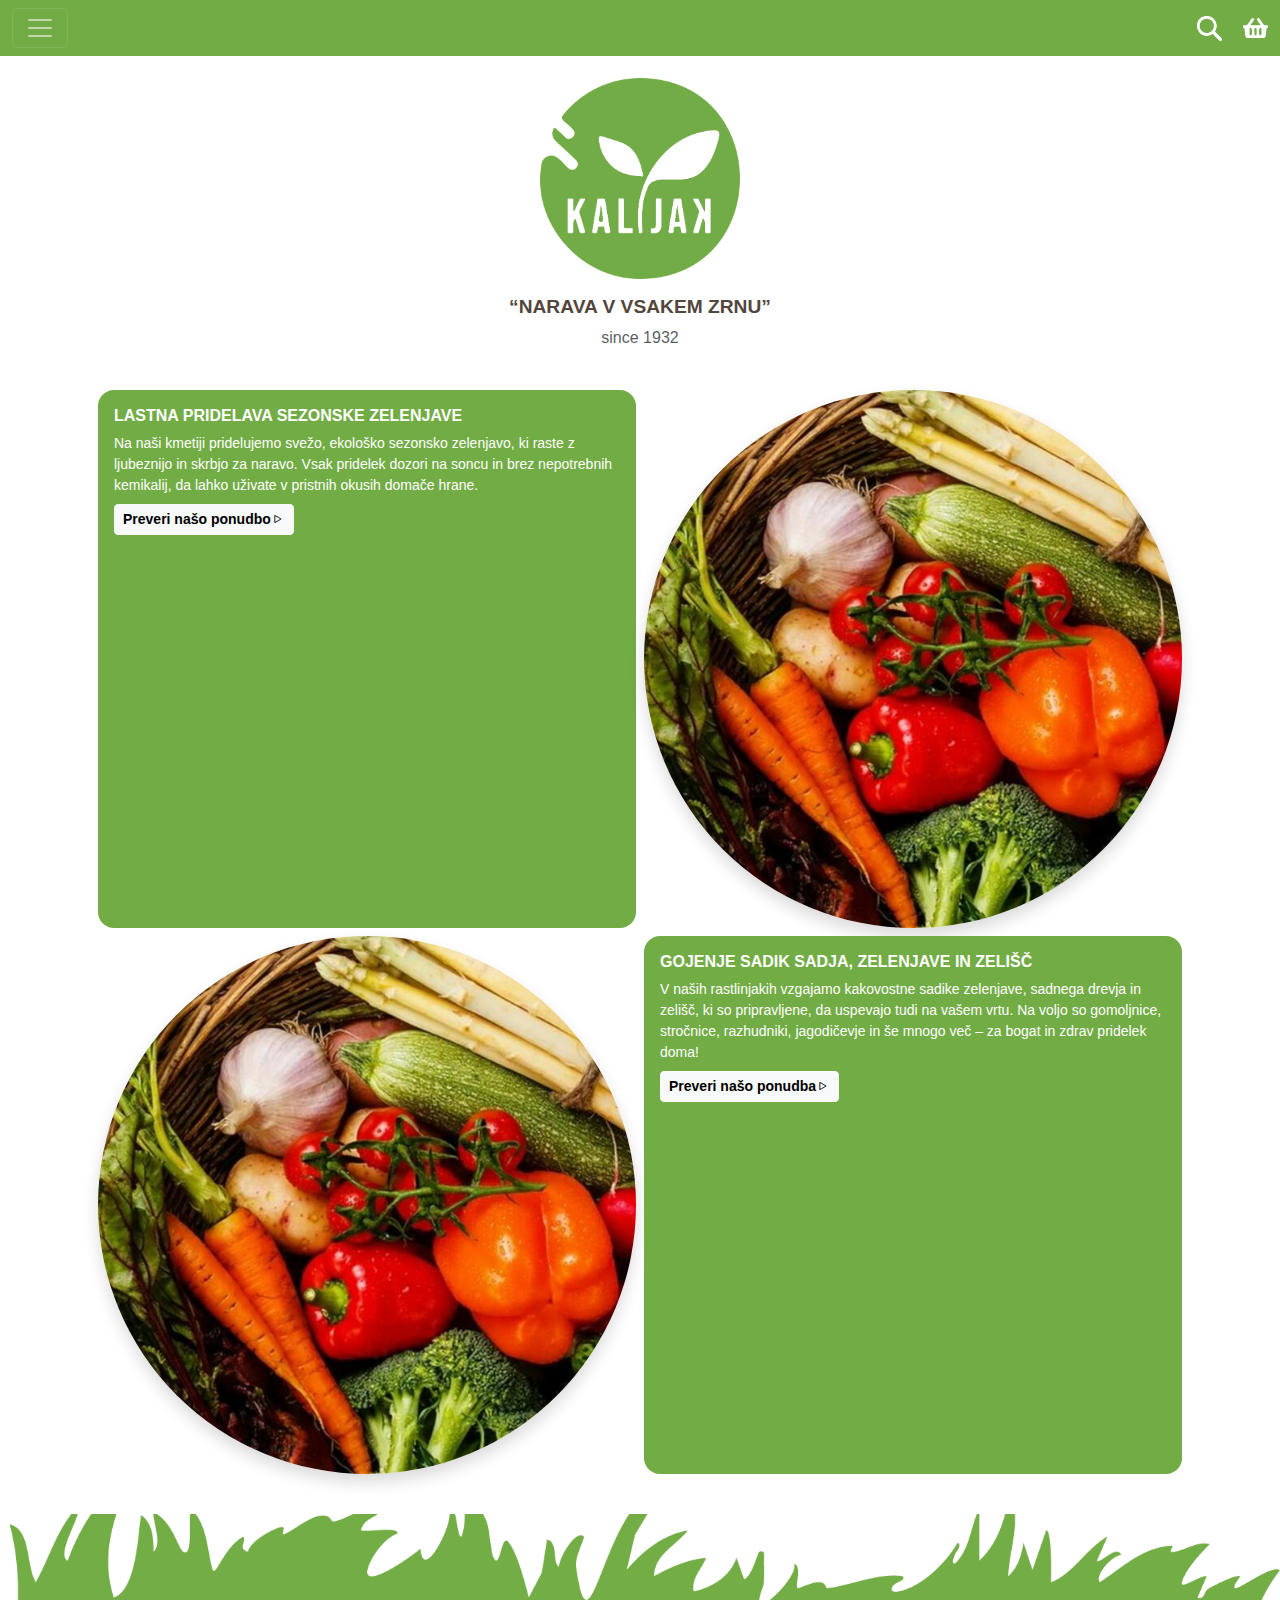
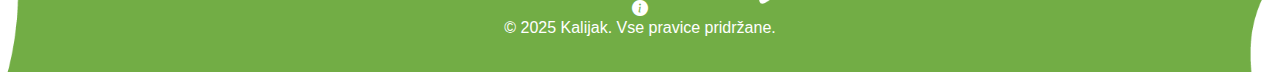
<file: Datoteke/spletna stran/index.html>
<html>
  <head>
    <meta charset="UTF-8">
    <meta name="viewport" content="width=device-width, initial-scale=1">
    <title>Kmetija Kalijak</title>
    <link href="https://cdn.jsdelivr.net/npm/bootstrap@5.3.2/dist/css/bootstrap.min.css" rel="stylesheet">
    <link href="https://cdn.jsdelivr.net/npm/bootstrap-icons/font/bootstrap-icons.css" rel="stylesheet">
    <style>
      body {
        background-color: #ffffff;
        padding-top: 70px;
        font-family: 'Arial', sans-serif;
      }
      .hero-logo {
        background-color: #72AC45;
        border-radius: 50%;
        width: 200px;
        height: 200px;
        margin: 0 auto;
        align-items: center;
        justify-content: center;
        margin-top: -100px;
        z-index: 10;
        position: relative;
      }
      .hero-logo img {
        width: 140px;
      }
      .slogan {
        text-align: center;
        font-weight: bold;
        font-size: 1.2rem;
        color: #52463D;
      }
      .section-title {
        font-weight: bold;
        color: #ffffff;
        background-color: #72AC45;
        padding: 10px;
        border-radius: 10px 10px 0 0;
      }
      .content-box {
        background-color: #EAF5E4;
        border-radius: 15px;
        padding: 15px;
        margin-bottom: 20px;
      }
      .btn-custom {
        background-color: #72AC45;
        color: white;
        border: none;
        border-radius: 25px;
      }
      .info-section {
        background-color: #72AC45;
        border-radius: 0 0 20px 20px;
        padding: 20px;
        color: white;
      }
      body {
        background-color: #FFFFFF;
        padding-top: 70px;
        font-family: 'Antonio', sans-serif;
      }
      .circle-img {
        width: 100%; /*če damo tu več da gre kou preko roba se zgoci da izgineta search in košarica gmb v navbar*/
        height: 100%;
        object-fit: cover;
        overflow: hidden;
        aspect-ratio: 1 / 1;
        border-radius: 50%;
      }
      .bottom-arch {
        width: 100%;
        aspect-ratio: 1 / 1;
        border-bottom-left-radius: 100% 50%;
        border-bottom-right-radius: 100% 50%;
        overflow: hidden;
      }
      .arch-img {
        width: 100%;
        height: 100%;
        object-fit: cover;
      }
      .content-box {
        background-color: #72AC45;
        color: white;
        padding: 1rem;
        height: 100%;
        flex-direction: column;
        justify-content: center;
        border-radius: 1rem;
      }
      .footer.bg-image {
        background-image: url('fotografije/logotip/trava.png');
        background-size: cover;
        background-position: center;
        background-repeat: no-repeat;
      }
      .container-footer {
        margin-top: 70px;
      }
      .navbar {
        background-color: #72AC45;
      }
    </style>
  </head>

    <body>

      <!--Iskanje - Search bar-->
      <div class="conteiner modal fade" id="searchModal" tabindex="-1" aria-labelledby="searchModalLabel" aria-hidden="true">
      <div class="modal-dialog modal-dialog-centered">
        <div class="modal-content">
          <div class="modal-header bg-dark text-white">
            <h5 class="modal-title" id="searchModalLabel">Iskanje</h5>
            <button type="button" class="btn-close btn-close-white" data-bs-dismiss="modal" aria-label="Zapri"></button>
          </div>
          <div class="modal-body">
            <form id="searchForm">
              <div class="input-group">
                <input type="text" class="form-control" placeholder="Išči..." id="searchInput">
                <button class="btn btn-dark" type="submit">
                  <i class="bi bi-search"></i>
                </button>
              </div>
            </form>
          </div>
        </div>
      </div>
    </div>
    
      <!-- Navigacija -->
      <nav class="navbar navbar-dark fixed-top" role="navigation">
        <div class="container-fluid d-flex justify-content-between">
          <button class="navbar-toggler" type="button" data-bs-toggle="offcanvas" data-bs-target="#menu" aria-controls="menu">
            <span class="navbar-toggler-icon"></span>
          </button>
          <div>
            <button class="btn btn-link me-3 p-0" data-bs-toggle="modal" data-bs-target="#searchModal">
              <img src="fotografije/logotip/search belo.png" width="25px" alt="Iskanje">
            </button>
            <a href="kosarica.html"><img src="fotografije/logotip/basket belo.png" width="25px" alt="Košarica"></a>
          </div>
        </div>
      </nav>

      <!-- Offcanvas meni --> <!--Dropdown v nav baru-->
      <aside class="offcanvas offcanvas-start" tabindex="-1" id="menu" aria-labelledby="menuLabel">
        <div class="offcanvas-header">
          <h5 class="offcanvas-title" id="menuLabel"><img src="fotografije/logotip/logoKalijak_končno_brez obrobe.png" padding-top="10px" width="50px"></h5>
          <button type="button" class="btn-close" data-bs-dismiss="offcanvas" aria-label="Zapri"></button>
        </div>
        <div class="offcanvas-body">
          <nav>
            <ul class="navbar-nav">
              <li><a class="nav-link" href="index.html">Domov</a></li>
              <li><a class="nav-link" href="o_nas.html">O nas</a></li>
              <li><a class="nav-link" href="setveni_koledar.html">Setveni koledar</a></li>
              <li><a class="nav-link" href="zgodovina.html">Zgodovina</a></li>
              <li><a class="nav-link" href="sadike.html">Sadike</a></li>
              <li><a class="nav-link" href="zelenjava.html">Zelenjava</a></li>
              <li><a class="nav-link" href="trgovina_zelenjava.html">Trgovina</a></li>
            </ul>
          </nav>
        </div>
      </aside>

      <!-- Glava strani -->
      <header class="conteiner my-2">
        <div style="text-align: center;">
          <img src="fotografije/logotip/logoKalijak_končno_brez obrobe.png" alt="Kalijak logotip" width="200px">
        </div>
          
        <div class="text-center mt-3">
          <h3 class="slogan">“NARAVA V VSAKEM ZRNU”</h3>
          <p class="text-muted">since 1932</p>
        </div>
      </header>

      <!-- Telo - vsebina -->
      <main class="container my-4">

        <div class="container-fluid p-3">
          <div class="row g-2">
            
            <!-- text zgoraj levo -->
            <div class="col-6 no-padding">
              <div class="content-box">
                <h6 class="fw-bold">LASTNA PRIDELAVA SEZONSKE ZELENJAVE</h6>
                <p class="mb-2 small">Na naši kmetiji pridelujemo svežo, ekološko sezonsko zelenjavo, ki raste z ljubeznijo in skrbjo za naravo. Vsak pridelek dozori na soncu in brez nepotrebnih kemikalij, da lahko uživate v pristnih okusih domače hrane.</p>
                <a href="trgovina_zelenjava.html" class="btn btn-light btn-sm fw-bold">Preveri našo ponudbo<i class="bi bi-play"></i></a>
              </div>
            </div>
        
            <!-- Slika zgoraj desno -->
            <div class="col-6">
              <img src="fotografije/Domača stran/zelenjava.jpg" alt="Zelenjava" class="circle-img shadow" />
            </div>
        
            <!-- Slika spodaj levo -->
            <div class="col-6">
              <img src="fotografije/Domača stran/zelenjava.jpg" alt="Sadike" class="circle-img shadow" />
            </div>
        
            <!-- Text spodaj desno -->
            <div class="col-6">
              <div class="content-box">
                <h6 class="fw-bold">GOJENJE SADIK SADJA, ZELENJAVE IN ZELIŠČ</h6>
                <p class="mb-2 small">V naših rastlinjakih vzgajamo kakovostne sadike zelenjave, sadnega drevja in zelišč, ki so pripravljene, da uspevajo tudi na vašem vrtu. Na voljo so gomoljnice, stročnice, razhudniki, jagodičevje in še mnogo več – za bogat in zdrav pridelek doma!</p>
                <a href="trgovina_sadike.html" class="btn btn-light btn-sm fw-bold">Preveri našo ponudba<i class="bi bi-play"></i></a>
              </div>
            </div>
        
          </div>
        </div>
      
      </main>

      <!-- Noga -->
      <footer  class="footer bg-image text-white text-center py-3 bottom">
        <div class="container-footer">
            <i class="bi bi-info-circle-fill info-icon" role="link" aria-label="Informacije"><link href="o_nas.html"></i>
            <p>© 2025 Kalijak. Vse pravice pridržane.</p>
        </div>
      </footer>

      <!-- <script>
        document.getElementById("searchForm").addEventListener("submit", function (e) {
          e.preventDefault();
          const query = document.getElementById("searchInput").value.trim();
          if (query) {
            // Preusmeri na stran trgovina.html z iskalnim nizom (ali zamenjaj z dejansko stranjo)
            window.location.href = `trgovina.html?search=${encodeURIComponent(query)}`;
          }
        });
      </script> -->

      <script src="https://cdn.jsdelivr.net/npm/bootstrap@5.3.5/dist/js/bootstrap.bundle.min.js"></script>
    </body>
</html>
</file>
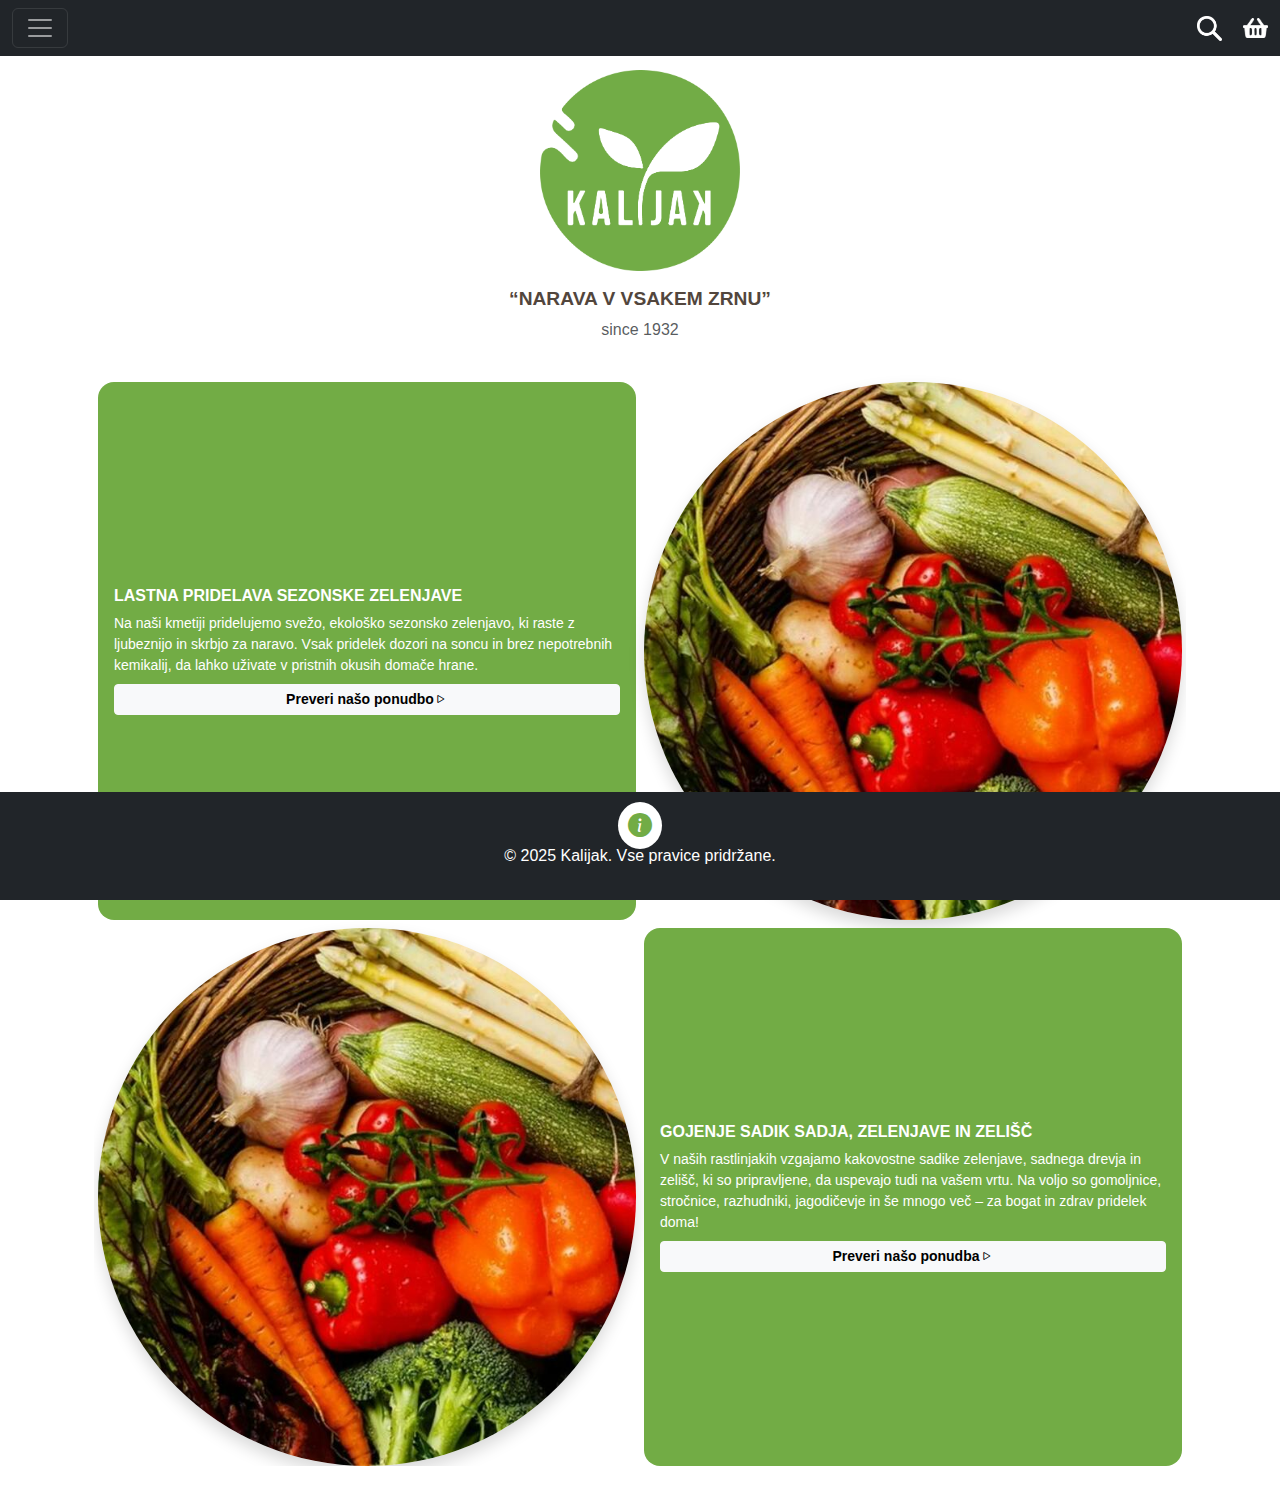
<file: Datoteke/spletnaStran/index.html>
<html>
  <head>
    <meta charset="UTF-8">
    <meta name="viewport" content="width=device-width, initial-scale=1">
    <title>Kmetija Kalijak</title>
    <link href="https://cdn.jsdelivr.net/npm/bootstrap@5.3.2/dist/css/bootstrap.min.css" rel="stylesheet">
    <link href="https://cdn.jsdelivr.net/npm/bootstrap-icons/font/bootstrap-icons.css" rel="stylesheet">
    <script src="https://code.jquery.com/jquery-3.7.1.js" integrity="sha256-eKhayi8LEQwp4NKxN+CfCh+3qOVUtJn3QNZ0TciWLP4=" crossorigin="anonymous"></script>
    <script src="js/index.js"></script>
    <style>
      body {
        background-color: #ffffff;
        padding-top: 70px;
        font-family: 'Arial', sans-serif;
      }
      .hero-logo {
        background-color: #72AC45;
        border-radius: 50%;
        width: 200px;
        height: 200px;
        margin: 0 auto;
        display: flex;
        align-items: center;
        justify-content: center;
        margin-top: -100px;
        z-index: 10;
        position: relative;
      }
      .hero-logo img {
        width: 140px;
      }
      .slogan {
        text-align: center;
        font-weight: bold;
        font-size: 1.2rem;
        color: #52463D;
      }
      .section-title {
        font-weight: bold;
        color: #ffffff;
        background-color: #72AC45;
        padding: 10px;
        border-radius: 10px 10px 0 0;
      }
      .content-box {
        background-color: #EAF5E4;
        border-radius: 15px;
        padding: 15px;
        margin-bottom: 20px;
      }
      .btn-custom {
        background-color: #72AC45;
        color: white;
        border: none;
        border-radius: 25px;
      }
      .rounded-img {
        border-radius: 50%;
        width: 100%;
        max-width: 200px;
      }
      .info-section {
        background-color: #72AC45;
        border-radius: 0 0 20px 20px;
        padding: 20px;
        color: white;
      }
      .info-icon {
        background-color: white;
        color: #72AC45;
        border-radius: 50%;
        padding: 10px;
        font-size: 1.5rem;
      }
      body {
        background-color: #FFFFFF;
        padding-top: 70px;
        font-family: 'Antonio', sans-serif;
      }
      .circle-img {
        width: 100%;
        aspect-ratio: 1 / 1;
        border-radius: 50%;
        object-fit: cover;
      }
      .bottom-arch {
        width: 100%;
        aspect-ratio: 1 / 1;
        border-bottom-left-radius: 100% 50%;
        border-bottom-right-radius: 100% 50%;
        overflow: hidden;
      }
      .arch-img {
        width: 100%;
        height: 100%;
        object-fit: cover;
      }
      .content-box {
        background-color: #72AC45;
        color: white;
        padding: 1rem;
        height: 100%;
        display: flex;
        flex-direction: column;
        justify-content: center;
        border-radius: 1rem;
      }
    </style>
  </head>

    <body>

      <!--Iskanje - Search bar-->
      <div class="modal fade" id="searchModal" tabindex="-1" aria-labelledby="searchModalLabel" aria-hidden="true">
      <div class="modal-dialog modal-dialog-centered">
        <div class="modal-content">
          <div class="modal-header bg-success text-white">
            <h5 class="modal-title" id="searchModalLabel">Iskanje</h5>
            <button type="button" class="btn-close btn-close-white" data-bs-dismiss="modal" aria-label="Zapri"></button>
          </div>
          <div class="modal-body">
            <form id="searchForm">
              <div class="input-group">
                <input type="text" class="form-control" placeholder="Išči..." id="searchInput">
                <button class="btn btn-success" type="submit">
                  <i class="bi bi-search"></i>
                </button>
              </div>
            </form>
          </div>
        </div>
      </div>
    </div>
    
      <!-- Navigacija -->
      <nav class="navbar navbar-dark bg-dark fixed-top" role="navigation">
        <div class="container-fluid d-flex justify-content-between">
          <button class="navbar-toggler" type="button" data-bs-toggle="offcanvas" data-bs-target="#menu" aria-controls="menu">
            <span class="navbar-toggler-icon"></span>
          </button>
          <div>
            <button class="btn btn-link me-3 p-0" data-bs-toggle="modal" data-bs-target="#searchModal">
              <img src="fotografije/logotip/search belo.png" width="25px" alt="Iskanje">
            </button>
            <a href="kosarica.html"><img src="fotografije/logotip/basket belo.png" width="25px" alt="Košarica"></a>
          </div>
        </div>
      </nav>

      <!-- Offcanvas meni --> <!--Dropdown v nav baru-->
      <aside class="offcanvas offcanvas-start" tabindex="-1" id="menu" aria-labelledby="menuLabel">
        <div class="offcanvas-header">
          <h5 class="offcanvas-title" id="menuLabel"><img src="fotografije/logotip/logoKalijak_končno_brez obrobe.png" padding-top="10px" width="50px"></h5>
          <button type="button" class="btn-close" data-bs-dismiss="offcanvas" aria-label="Zapri"></button>
        </div>
        <div class="offcanvas-body">
          <nav>
            <ul class="navbar-nav">
              <li><a class="nav-link" href="index.html">Domov</a></li>
              <li><a class="nav-link" href="o_nas.html">O nas</a></li>
              <li><a class="nav-link" href="setveni_koledar.html">Setveni koledar</a></li>
              <li><a class="nav-link" href="zgodovina.html">Zgodovina</a></li>
              <li><a class="nav-link" href="sadike.html">Sadike</a></li>
              <li><a class="nav-link" href="zelenjava.html">Zelenjava</a></li>
              <li><a class="nav-link" href="trgovina_zelenjava.html">Trgovina</a></li>
            </ul>
          </nav>
        </div>
      </aside>

      <!-- Glava strani -->
      <header>
        <div style="text-align: center;">
          <img src="fotografije/logotip/logoKalijak_končno_brez obrobe.png" alt="Kalijak logotip" width="200px">
        </div>
          

        <div class="text-center mt-3">
          <h3 class="slogan">“NARAVA V VSAKEM ZRNU”</h3>
          <p class="text-muted">since 1932</p>
        </div>
      </header>

      <!-- Telo - vsebina -->
      <main class="container my-4">

        <div class="container-fluid p-3">
          <div class="row g-2 overflow-hidden">
            
            <!-- text zgoraj levo -->
            <div class="col-6">
              <div class="content-box">
                <h6 class="fw-bold">LASTNA PRIDELAVA SEZONSKE ZELENJAVE</h6>
                <p class="mb-2 small">Na naši kmetiji pridelujemo svežo, ekološko sezonsko zelenjavo, ki raste z ljubeznijo in skrbjo za naravo. Vsak pridelek dozori na soncu in brez nepotrebnih kemikalij, da lahko uživate v pristnih okusih domače hrane.</p>
                <a href="trgovina.html" class="btn btn-light btn-sm fw-bold">Preveri našo ponudbo<i class="bi bi-play"></i></a>
              </div>
            </div>
        
            <!-- Slika zgoraj desno -->
            <div id="zD" class="col-6">
              <img src="fotografije/Domača stran/zelenjava.jpg" alt="Veggies" class="circle-img shadow overlow-x-hidden" />
            </div>
        
            <!-- Slika spodaj levo -->
            <div class="col-6">
              <img src="fotografije/Domača stran/zelenjava.jpg" alt="Greenhouse" class="circle-img shadow" />
            </div>
        
            <!-- Text spodaj desno -->
            <div class="col-6">
              <div class="content-box">
                <h6 class="fw-bold">GOJENJE SADIK SADJA, ZELENJAVE IN ZELIŠČ</h6>
                <p class="mb-2 small">V naših rastlinjakih vzgajamo kakovostne sadike zelenjave, sadnega drevja in zelišč, ki so pripravljene, da uspevajo tudi na vašem vrtu. Na voljo so gomoljnice, stročnice, razhudniki, jagodičevje in še mnogo več – za bogat in zdrav pridelek doma!</p>
                <a href="trgovina.html" class="btn btn-light btn-sm fw-bold">Preveri našo ponudba<i class="bi bi-play"></i></a>
              </div>
            </div>
        
          </div>
        </div>
      
      </main>

      <!-- Noga -->
      <footer  class="bg-dark text-white text-center py-3 fixed-bottom">   
        <i class="bi bi-info-circle-fill info-icon" role="link" aria-label="Informacije"><link href="o_nas.html"></i>
        <p>© 2025 Kalijak. Vse pravice pridržane.</p>
      </footer>

      <!-- <script>
        document.getElementById("searchForm").addEventListener("submit", function (e) {
          e.preventDefault();
          const query = document.getElementById("searchInput").value.trim();
          if (query) {
            // Preusmeri na stran trgovina.html z iskalnim nizom (ali zamenjaj z dejansko stranjo)
            window.location.href = `trgovina.html?search=${encodeURIComponent(query)}`;
          }
        });
      </script> -->

      <script src="https://cdn.jsdelivr.net/npm/bootstrap@5.3.5/dist/js/bootstrap.bundle.min.js"></script>
    </body>
</html>
</file>
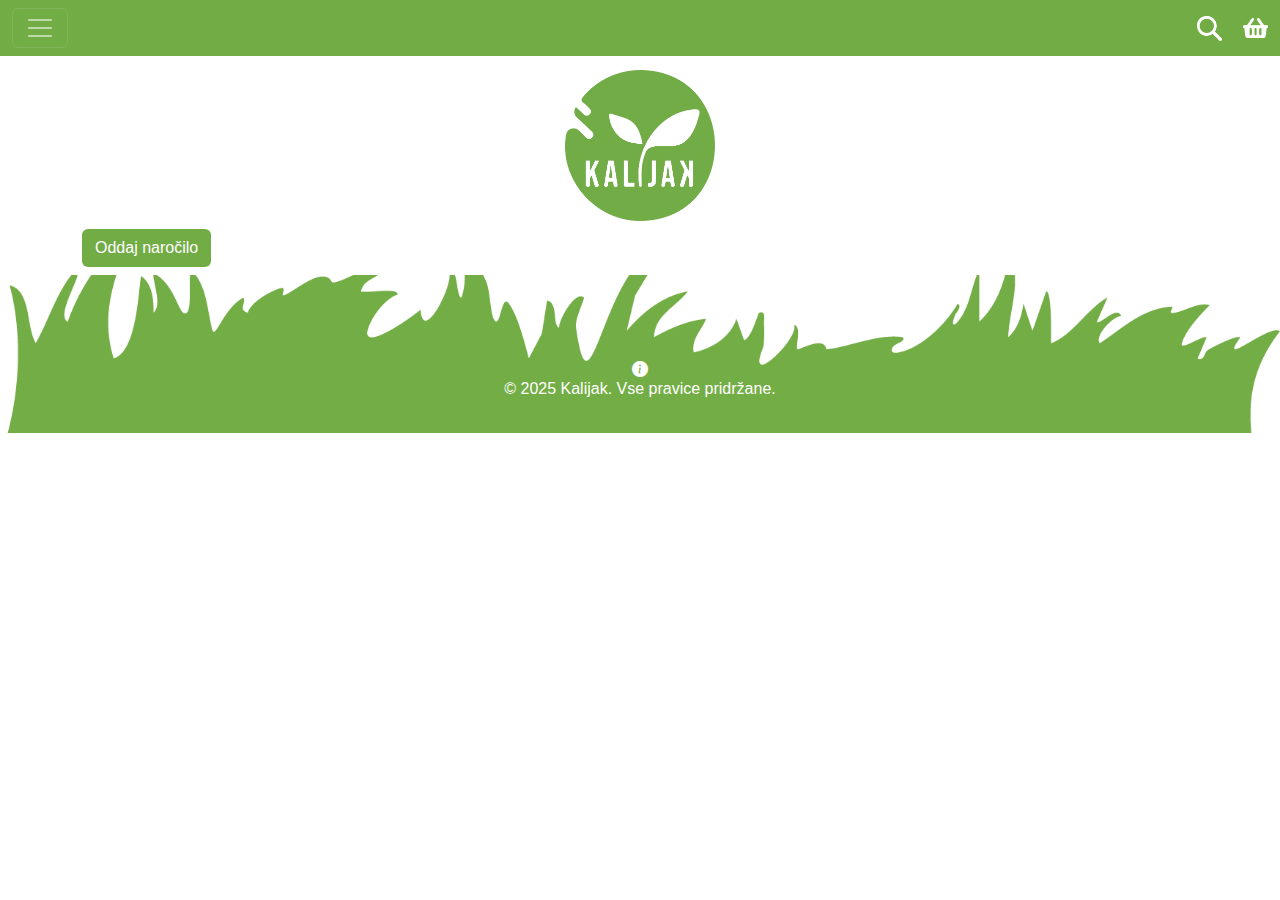
<file: Datoteke/spletna stran/kosarica.html>
<html>
    <head>
        <meta charset="UTF-8">
        <meta name="viewport" content="width=device-width, initial-scale=1">
        <title>Naša ponudba - sadike</title>
        <link href="https://cdn.jsdelivr.net/npm/bootstrap@5.3.2/dist/css/bootstrap.min.css" rel="stylesheet">
        <link href="https://cdn.jsdelivr.net/npm/bootstrap-icons/font/bootstrap-icons.css" rel="stylesheet">
        <link rel="stylesheet" href="https://cdnjs.cloudflare.com/ajax/libs/font-awesome/6.0.0-beta3/css/all.min.css">
        <style>
            body {
                background-color: #FFFFFF;
                padding-top: 70px;
                font-family: 'Antonio', sans-serif;
            }
            .header {
                background-color: #FFFFFF;
                color: white;
                padding: 15px 20px;
                text-align: center;
                margin-bottom: 15px;
            }
            .header h1 {
                font-size: 2.2em;
                margin-bottom: 0;
            }
            .ponudba-title {
                font-size: 1.8em;
                font-weight: bold;
                margin-bottom: 10px;
                color: #393325;
            }
            .shop-title {
                font-size: 1.8em;
                font-weight: bold;
                margin: 10px;
                color: #393325;
                text-align: center;
            }
            .form {
                background-color: rgb(187, 187, 187);
                padding: 5px;
                border-radius: 4%;
            }
            .kosarica-button{
                background-color: #72AC45;
            }
            .link{
                color: #FFFFFF;
                text-decoration: none;
            }
            .footer.bg-image {
                background-image: url('fotografije/logotip/trava.png');
                background-size: cover;
                background-position: center;
                background-repeat: no-repeat;
            }
            .container-footer {
                margin-top: 70px;
            }
            .navbar {
                background-color: #72AC45;
            }
        </style>
    </head>

        <body>

            <!--Iskanje - Search bar-->
            <div class="modal fade" id="searchModal" tabindex="-1" aria-labelledby="searchModalLabel" aria-hidden="true">
                <div class="modal-dialog modal-dialog-centered">
                    <div class="modal-content">
                        <div class="modal-header bg-dark text-white">
                            <h5 class="modal-title" id="searchModalLabel">Iskanje</h5>
                            <button type="button" class="btn-close btn-close-white" data-bs-dismiss="modal" aria-label="Zapri"></button>
                        </div>
                        <div class="modal-body">
                            <form id="searchForm">
                                <div class="input-group">
                                    <input type="text" class="form-control" placeholder="Išči..." id="searchInput">
                                    <button class="btn btn-dark" type="submit">
                                        <i class="bi bi-search"></i>
                                    </button>
                                </div>
                            </form>
                        </div>
                    </div>
                </div>
            </div>
            
            <!--Navigacija-->
            <nav class="navbar navbar-dark fixed-top" role="navigation">
                <div class="container-fluid d-flex justify-content-between">
                    <button class="navbar-toggler" type="button" data-bs-toggle="offcanvas" data-bs-target="#menu" aria-controls="menu">
                    <span class="navbar-toggler-icon"></span>
                    </button>
                    <div>
                    <button class="btn btn-link me-3 p-0" data-bs-toggle="modal" data-bs-target="#searchModal">
                        <img src="fotografije/logotip/search belo.png" width="25px" alt="Iskanje">
                    </button>
                    <a href="kosarica.html"><img src="fotografije/logotip/basket belo.png" width="25px" alt="Košarica"></a>
                    </div>
                </div>
            </nav>

                <aside class="offcanvas offcanvas-start" tabindex="-1" id="menu" aria-labelledby="menuLabel">
                    <div class="offcanvas-header">
                        <h5 class="offcanvas-title" id="menuLabel"><img src="fotografije/logotip/logoKalijak_končno_brez obrobe.png" padding-top="10px" width="50px"></h5>
                        <button type="button" class="btn-close" data-bs-dismiss="offcanvas" aria-label="Zapri"></button>
                    </div>
                    <div class="offcanvas-body">
                        <nav>
                        <ul class="navbar-nav">
                            <li><a class="nav-link" href="index.html">Domov</a></li>
                            <li><a class="nav-link" href="o_nas.html">O nas</a></li>
                            <li><a class="nav-link" href="setveni_koledar.html">Setveni koledar</a></li>
                            <li><a class="nav-link" href="zgodovina.html">Zgodovina</a></li>
                            <li><a class="nav-link" href="sadike.html">Sadike</a></li>
                            <li><a class="nav-link" href="zelenjava.html">Zelenjava</a></li>
                            <li><a class="nav-link" href="trgovina_zelenjava.html">Trgovina</a></li>
                        </ul>
                        </nav>
                    </div>
                </aside>

            <!-- Glava strani -->
                <header class="container">
                    <div style="text-align: center;">
                        <img src="fotografije/logotip/logoKalijak_končno_brez obrobe.png" alt="Kalijak logotip" width="150px">
                    </div>
                </header>

             <!-- Telo - vsebina -->
            <main class="container my-2">
                <button type="button" class="btn kosarica-button"><a class="link" href="podatki.html">Oddaj naročilo</a></button>
        </main>

        <!-- Noga -->
        <footer  class="footer bg-image text-white text-center py-3 bottom">
            <div class="container-footer">
                <i class="bi bi-info-circle-fill info-icon" role="link" aria-label="Informacije"><link href="o_nas.html"></i>
                <p>© 2025 Kalijak. Vse pravice pridržane.</p>
            </div>
        </footer>

        <script src="https://cdn.jsdelivr.net/npm/bootstrap@5.3.5/dist/js/bootstrap.bundle.min.js"></script>
    </body>
</html>
</file>
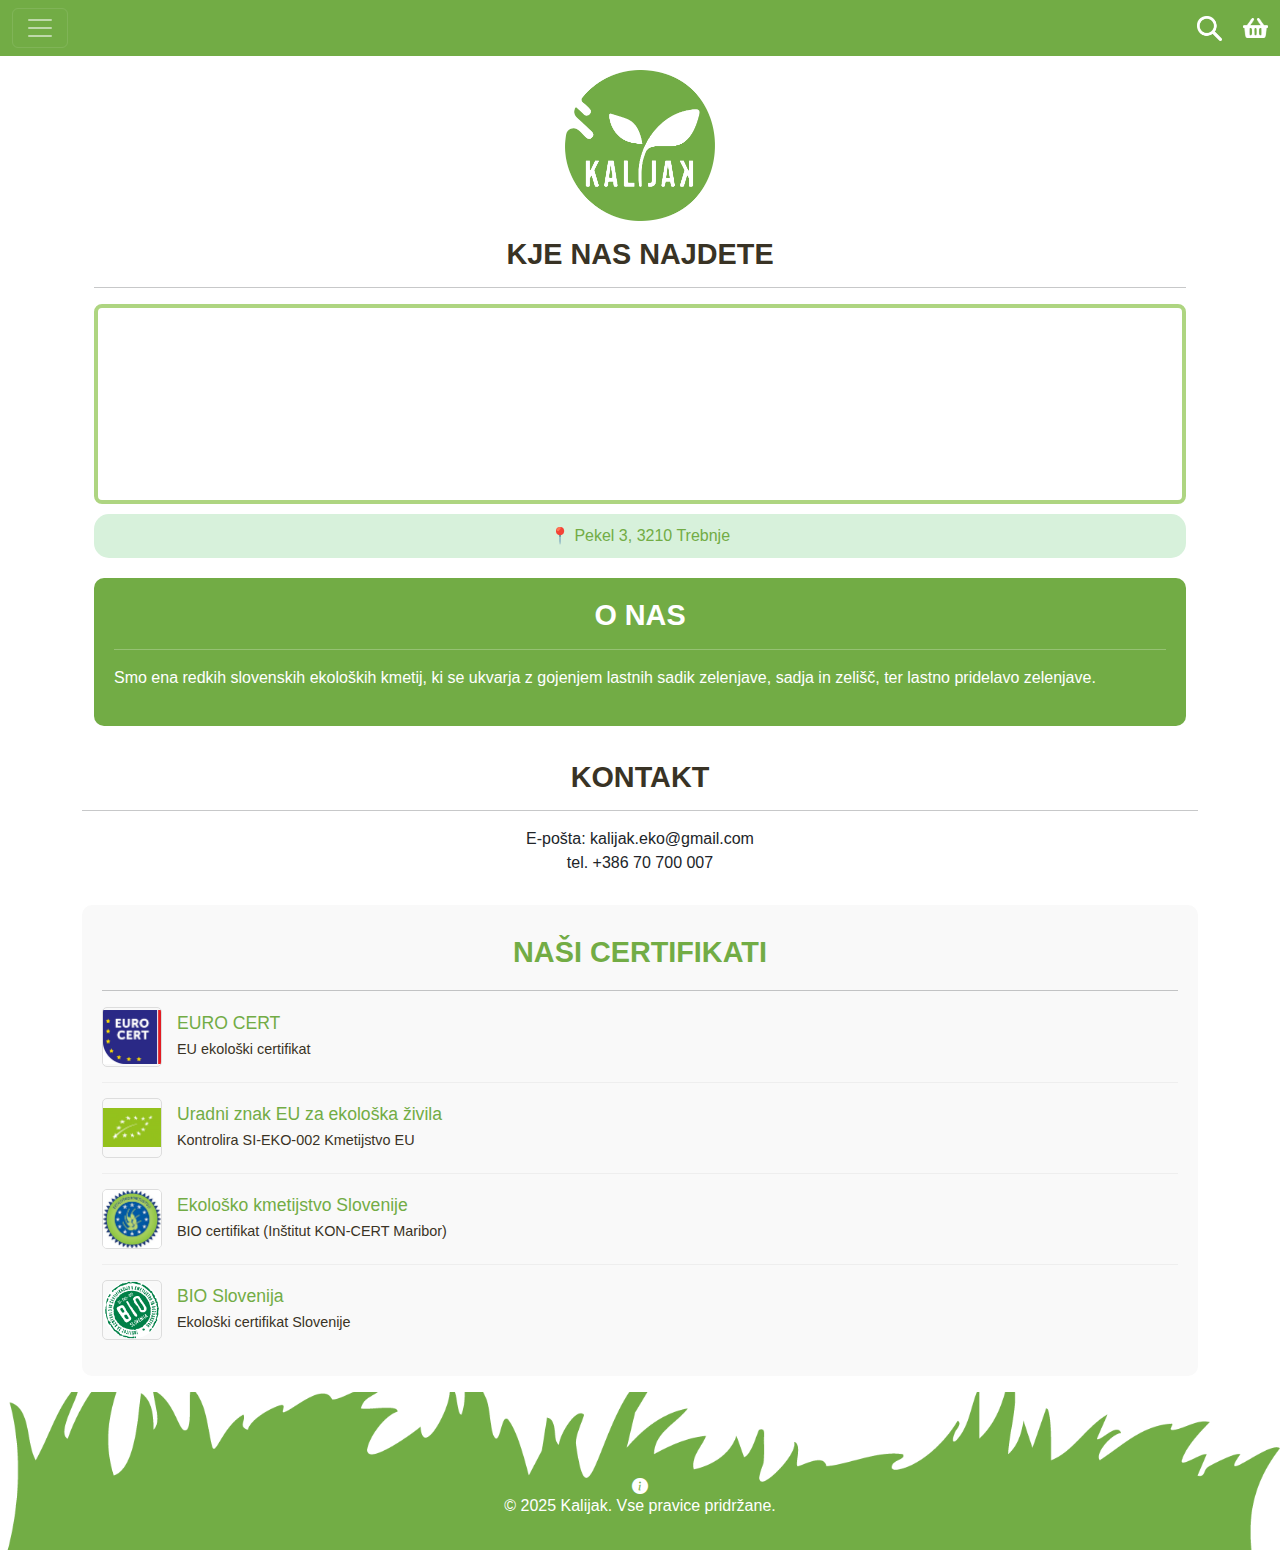
<file: Datoteke/spletna stran/o_nas.html>
<html>
    <head>
        <meta charset="UTF-8">
        <meta name="viewport" content="width=device-width, initial-scale=1">
        <title>O nas</title>
        <link href="https://cdn.jsdelivr.net/npm/bootstrap@5.3.2/dist/css/bootstrap.min.css" rel="stylesheet">
        <link href="https://cdn.jsdelivr.net/npm/bootstrap-icons/font/bootstrap-icons.css" rel="stylesheet">
        <link rel="stylesheet" href="https://cdnjs.cloudflare.com/ajax/libs/font-awesome/6.0.0-beta3/css/all.min.css">
        <style>
            body {
                background-color: #FFFFFF;
                padding-top: 70px;
                font-family: 'Antonio', sans-serif;
            }
            .header {
                background-color: #FFFFFF;
                color: white;
                padding: 15px 20px;
                text-align: center;
                margin-bottom: 15px;
            }
            .header h1 {
                font-size: 2.2em;
                margin-bottom: 0;
            }
            .ponudba-title {
                font-size: 1.8em;
                font-weight: bold;
                margin-bottom: 10px;
                color: #393325;
            }
            .shop-title {
                font-size: 1.8em;
                font-weight: bold;
                margin: 10px;
                color: #393325;
                text-align: center;
            }
            .form {
                background-color: rgb(187, 187, 187);
                padding: 5px;
                border-radius: 4%;
            }
            .kosarica-button{
                background-color: #72AC45;
            }
            .link{
                color: #FFFFFF;
                text-decoration: none;
            }
            .footer.bg-image {
                background-image: url('fotografije/logotip/trava.png');
                background-size: cover;
                background-position: center;
                background-repeat: no-repeat;
            }
            .container-footer {
                margin-top: 70px;
            }
            .navbar {
                background-color: #72AC45;
            }
            main {
                text-align: center;  
            }
            .container main{
                max-width: 600px;
                margin: 20px auto;
                padding: 20px;
            }

            h2 {
                color: #333;
                margin-bottom: 20px;
            }

            .map-container {
                width: 100%;
                border: 4px solid #aed581; 
                border-radius: 8px;
                overflow: hidden;
                margin-bottom: 10px; 
                height: 200px; 
            }

            iframe {
                display: block;
                width: 100%;
                height: 100%; 
                border: 0;
            }

            .address {
                background-color: #d7f1db;
                color:#72AC45;
                padding: 10px;
                border-radius: 15px; 
                margin-top: 5px; 
                margin-bottom: 20px; 
            }

            .about-us {
                background-color: #72AC45;
                color: #ffffff;
                padding: 20px;
                border-radius: 10px;
                margin-top: 20px;
                text-align: left;
            }

            .about-us h3 {
                font-size: 1.8em;
                font-weight: bold;
                color: #ffffff;
                text-align: center;
                margin-top: 0;
                margin-bottom: 15px;
            }

            .certificates {
                margin-top: 30px;
                padding: 20px;
                background-color: #f9f9f9;
                border-radius: 10px;
                text-align: center;
            }

            .certificates h3 {
                color: #72AC45;
                margin-bottom: 20px;
            }

            .certificate-list {
                list-style: none;
                padding: 0;
            }

            .certificate-item {
                display: flex;
                align-items: center;
                margin-bottom: 15px;
                padding-bottom: 15px;
                border-bottom: 1px solid #eee;
            }

            .certificate-item:last-child {
                border-bottom: none;
                margin-bottom: 0;
                padding-bottom: 0;
            }

            .certificate-logo {
                width: 60px; 
                height: 60px; 
                margin-right: 15px;
                border: 1px solid #ddd;
                border-radius: 5px;
                object-fit: contain;
            }

            .certificate-info {
                text-align: left;
            }

            .certificate-info h4 {
                color: #72AC45;
                margin-top: 0;
                margin-bottom: 5px;
                font-size: 1.1em;
            }

            .certificate-info p {
                color: #393325;
                font-size: 0.9em;
                margin-bottom: 0;
            }

            /* Za manjše zaslone postavimo sliko nad besedilo */
            @media (max-width: 600px) {
                .certificate-item {
                    flex-direction: column;
                    text-align: center;
                }

                .certificate-logo {
                    margin-right: 0;
                    margin-bottom: 10px;
                }

                .certificate-info {
                    text-align: center;
                }
            }
        </style>
    </head>

        <body>

            <!--Iskanje - Search bar-->
            <div class="modal fade" id="searchModal" tabindex="-1" aria-labelledby="searchModalLabel" aria-hidden="true">
                <div class="modal-dialog modal-dialog-centered">
                    <div class="modal-content">
                        <div class="modal-header bg-dark text-white">
                            <h5 class="modal-title" id="searchModalLabel">Iskanje</h5>
                            <button type="button" class="btn-close btn-close-white" data-bs-dismiss="modal" aria-label="Zapri"></button>
                        </div>
                        <div class="modal-body">
                            <form id="searchForm">
                                <div class="input-group">
                                    <input type="text" class="form-control" placeholder="Išči..." id="searchInput">
                                    <button class="btn btn-dark" type="submit">
                                        <i class="bi bi-search"></i>
                                    </button>
                                </div>
                            </form>
                        </div>
                    </div>
                </div>
            </div>
            
            <!--Navigacija-->
            <nav class="navbar navbar-dark fixed-top" role="navigation">
                <div class="container-fluid d-flex justify-content-between">
                    <button class="navbar-toggler" type="button" data-bs-toggle="offcanvas" data-bs-target="#menu" aria-controls="menu">
                    <span class="navbar-toggler-icon"></span>
                    </button>
                    <div>
                    <button class="btn btn-link me-3 p-0" data-bs-toggle="modal" data-bs-target="#searchModal">
                        <img src="fotografije/logotip/search belo.png" width="25px" alt="Iskanje">
                    </button>
                    <a href="kosarica.html"><img src="fotografije/logotip/basket belo.png" width="25px" alt="Košarica"></a>
                    </div>
                </div>
            </nav>

                <aside class="offcanvas offcanvas-start" tabindex="-1" id="menu" aria-labelledby="menuLabel">
                    <div class="offcanvas-header">
                        <h5 class="offcanvas-title" id="menuLabel"><img src="fotografije/logotip/logoKalijak_končno_brez obrobe.png" padding-top="10px" width="50px"></h5>
                        <button type="button" class="btn-close" data-bs-dismiss="offcanvas" aria-label="Zapri"></button>
                    </div>
                    <div class="offcanvas-body">
                        <nav>
                        <ul class="navbar-nav">
                            <li><a class="nav-link" href="index.html">Domov</a></li>
                            <li><a class="nav-link" href="o_nas.html">O nas</a></li>
                            <li><a class="nav-link" href="setveni_koledar.html">Setveni koledar</a></li>
                            <li><a class="nav-link" href="zgodovina.html">Zgodovina</a></li>
                            <li><a class="nav-link" href="sadike.html">Sadike</a></li>
                            <li><a class="nav-link" href="zelenjava.html">Zelenjava</a></li>
                            <li><a class="nav-link" href="trgovina_sadike.html">Trgovina</a></li>
                        </ul>
                        </nav>
                    </div>
                </aside>

            <!-- Glava strani -->
                <header class="container">
                    <div style="text-align: center;">
                        <a href="index.html"><img src="fotografije/logotip/logoKalijak_končno_brez obrobe.png" alt="Kalijak logotip" width="150px"></a>
                    </div>
                </header>

             <!-- Telo - vsebina -->
            <main class="container my-3">
                <div class="container">
                    <h2 class="shop-title">KJE NAS NAJDETE</h2>
                    <hr>
                    <div class="map-container">
                        <iframe src="https://www.google.com/maps/embed?pb=!1m18!1m12!1m3!1d2768.842988819879!2d15.0042946!3d45.9159134!2m3!1f0!2f0!3f0!3m2!1i1024!2i768!4f13.1!3m3!1m2!1s0x4764db0c76a808a3%3A0x36a5a934b61c43c9!2sPekel%203%2C%203210%20Trebnje!5e0!3m2!1ssl!2ssi!4v1682278347983!5m2!1ssl!2ssi"
                                width="600" height="450" style="border:0;" allowfullscreen="" loading="lazy" referrerpolicy="no-referrer-when-downgrade"></iframe>
                    </div>
                    <div class="address">📍 Pekel 3, 3210 Trebnje</div>
            
                    <div class="about-us">
                        <h3>O NAS</h3>
                        <hr>
                        <p>Smo ena redkih slovenskih ekoloških kmetij, ki se ukvarja z gojenjem lastnih sadik zelenjave, sadja in zelišč, ter lastno pridelavo zelenjave.</p>
                    </div>
                </div>
            </br>
                <h3 class="shop-title">KONTAKT</h3>
                <hr>
                <p>E-pošta: kalijak.eko@gmail.com</br>
                    tel. +386 70 700 007</p>
                <div class="certificates">
                    <h3 class="shop-title">NAŠI CERTIFIKATI</h3>
                    <hr>
                    <ul class="certificate-list">
                        <li class="certificate-item">
                            <img src="fotografije/O nas/EU_ekološki_certifikat.png" alt="Euro Cert" class="certificate-logo">
                            <div class="certificate-info">
                                <h4>EURO CERT</h4>
                                <p>EU ekološki certifikat</p>
                            </div>
                        </li>
                        <li class="certificate-item">
                            <img src="fotografije/O nas/EU_ekološka_živila.jpg" alt="Uradni znak EU" class="certificate-logo">
                            <div class="certificate-info">
                                <h4>Uradni znak EU za ekološka živila</h4>
                                <p>Kontrolira SI-EKO-002 Kmetijstvo EU</p>
                            </div>
                        </li>
                        <li class="certificate-item">
                            <img src="fotografije/O nas/Ekološko kmetijstvo Slovenije.jpg" alt="Ekološko kmetijstvo Slovenije" class="certificate-logo">
                            <div class="certificate-info">
                                <h4>Ekološko kmetijstvo Slovenije</h4>
                                <p>BIO certifikat (Inštitut KON-CERT Maribor)</p>
                            </div>
                        </li>
                        <li class="certificate-item">
                            <img src="fotografije/O nas/BIO Slovenija.png" alt="BIO Slovenija" class="certificate-logo">
                            <div class="certificate-info">
                                <h4>BIO Slovenija</h4>
                                <p>Ekološki certifikat Slovenije</p>
                            </div>
                        </li>
                    </ul>
                </div>
            </div>
            
            </main>

        <!-- Noga -->
        <footer  class="footer bg-image text-white text-center py-3 bottom">
            <div class="container-footer">
                <i class="bi bi-info-circle-fill info-icon" role="link" aria-label="Informacije"><link href="o_nas.html"></i>
                <p>© 2025 Kalijak. Vse pravice pridržane.</p>
            </div>
        </footer>

        <script src="https://cdn.jsdelivr.net/npm/bootstrap@5.3.5/dist/js/bootstrap.bundle.min.js"></script>
    </body>
</html>
</file>
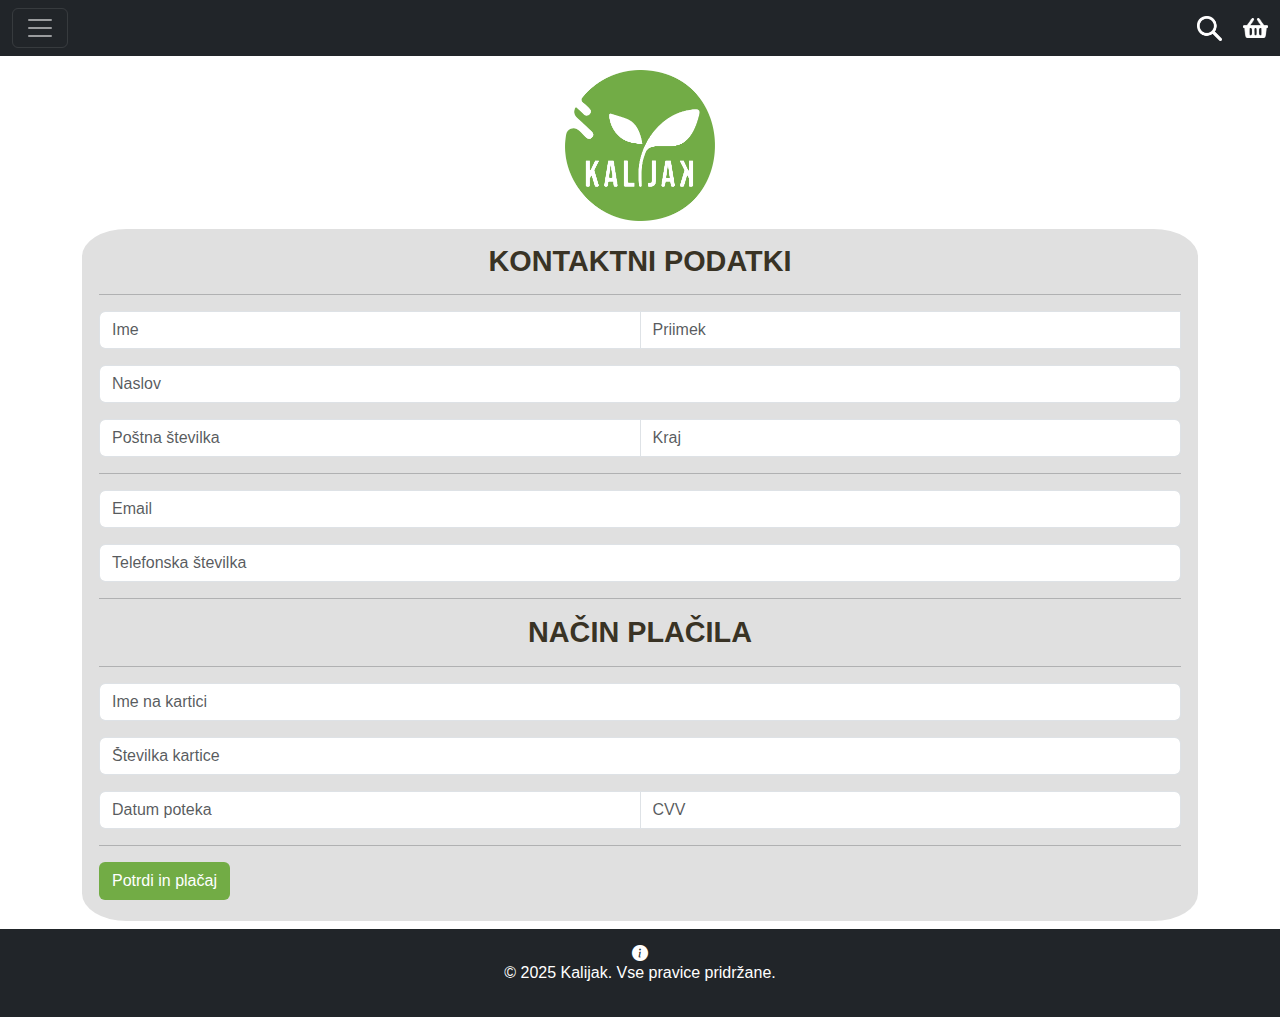
<file: Datoteke/spletna stran/podatki.html>
<html>
    <head>
        <meta charset="UTF-8">
        <meta name="viewport" content="width=device-width, initial-scale=1">
        <title>Naša ponudba - sadike</title>
        <link href="https://cdn.jsdelivr.net/npm/bootstrap@5.3.2/dist/css/bootstrap.min.css" rel="stylesheet">
        <link href="https://cdn.jsdelivr.net/npm/bootstrap-icons/font/bootstrap-icons.css" rel="stylesheet">
        <link rel="stylesheet" href="https://cdnjs.cloudflare.com/ajax/libs/font-awesome/6.0.0-beta3/css/all.min.css">
        <style>
            body {
                background-color: #FFFFFF;
                padding-top: 70px;
                font-family: 'Antonio', sans-serif;
            }
            .header {
                background-color: #FFFFFF;
                color: white;
                padding: 15px 20px;
                text-align: center;
                margin-bottom: 15px;
            }
            .header h1 {
                font-size: 2.2em;
                margin-bottom: 0;
            }
            .ponudba-title {
                font-size: 1.8em;
                font-weight: bold;
                margin-bottom: 10px;
                color: #393325;
            }
            .shop-title {
                font-size: 1.8em;
                font-weight: bold;
                margin: 10px;
                color: #393325;
                text-align: center;
            }
            .form {
                background-color: rgb(224, 224, 224);
                padding: 5px;
                border-radius: 4%;
            }
            .kosarica-button{
                background-color: #72AC45;
            }
        </style>
    </head>

        <body>

            <!--Iskanje - Search bar-->
            <div class="modal fade" id="searchModal" tabindex="-1" aria-labelledby="searchModalLabel" aria-hidden="true">
                <div class="modal-dialog modal-dialog-centered">
                    <div class="modal-content">
                        <div class="modal-header bg-dark text-white">
                            <h5 class="modal-title" id="searchModalLabel">Iskanje</h5>
                            <button type="button" class="btn-close btn-close-white" data-bs-dismiss="modal" aria-label="Zapri"></button>
                        </div>
                        <div class="modal-body">
                            <form id="searchForm">
                                <div class="input-group">
                                    <input type="text" class="form-control" placeholder="Išči..." id="searchInput">
                                    <button class="btn btn-dark" type="submit">
                                        <i class="bi bi-search"></i>
                                    </button>
                                </div>
                            </form>
                        </div>
                    </div>
                </div>
            </div>
            
            <!--Navigacija-->
            <nav class="navbar navbar-dark bg-dark fixed-top" role="navigation">
                <div class="container-fluid d-flex justify-content-between">
                    <button class="navbar-toggler" type="button" data-bs-toggle="offcanvas" data-bs-target="#menu" aria-controls="menu">
                    <span class="navbar-toggler-icon"></span>
                    </button>
                    <div>
                    <button class="btn btn-link me-3 p-0" data-bs-toggle="modal" data-bs-target="#searchModal">
                        <img src="fotografije/logotip/search belo.png" width="25px" alt="Iskanje">
                    </button>
                    <a href="kosarica.html"><img src="fotografije/logotip/basket belo.png" width="25px" alt="Košarica"></a>
                    </div>
                </div>
            </nav>

                <aside class="offcanvas offcanvas-start" tabindex="-1" id="menu" aria-labelledby="menuLabel">
                    <div class="offcanvas-header">
                        <h5 class="offcanvas-title" id="menuLabel"><img src="fotografije/logotip/logoKalijak_končno_brez obrobe.png" padding-top="10px" width="50px"></h5>
                        <button type="button" class="btn-close" data-bs-dismiss="offcanvas" aria-label="Zapri"></button>
                    </div>
                    <div class="offcanvas-body">
                        <nav>
                        <ul class="navbar-nav">
                            <li><a class="nav-link" href="index.html">Domov</a></li>
                            <li><a class="nav-link" href="o_nas.html">O nas</a></li>
                            <li><a class="nav-link" href="setveni_koledar.html">Setveni koledar</a></li>
                            <li><a class="nav-link" href="zgodovina.html">Zgodovina</a></li>
                            <li><a class="nav-link" href="sadike.html">Sadike</a></li>
                            <li><a class="nav-link" href="zelenjava.html">Zelenjava</a></li>
                            <li><a class="nav-link" href="trgovina_zelenjava.html">Trgovina</a></li>
                        </ul>
                        </nav>
                    </div>
                </aside>

            <!-- Glava strani -->
                <header class="container">
                    <div style="text-align: center;">
                        <img src="fotografije/logotip/logoKalijak_končno_brez obrobe.png" alt="Kalijak logotip" width="150px">
                    </div>
                </header>

             <!-- Telo - vsebina -->
            <main class="container my-2">
                <div class="conteiner-fluid form">
                    <form class="container-fluid" action="/action_page.php" class="was-validated">
                        <h2 class="shop-title">KONTAKTNI PODATKI</h2>
                        <hr>
                        <div class="input-group mb-3">
                          <input type="text" class="form-control" placeholder="Ime">
                          <input type="text" class="form-control" placeholder="Priimek">
                          <div class="valid-feedback">Valid.</div>
                          <div class="invalid-feedback">Please fill out this field.</div>
                        </div>
                        <div class="input-group mb-3">
                            <input type="text" class="form-control" placeholder="Naslov">
                        </div>
                        <div class="input-group mb-3">
                            <input type="text" class="form-control" placeholder="Poštna številka">
                            <input type="text" class="form-control" placeholder="Kraj">
                          </div>
                        <hr>
                        <div class="input-group mb-3">
                            <input type="text" class="form-control" placeholder="Email">
                        </div>
                        <div class="input-group mb-3">
                            <input type="text" class="form-control" placeholder="Telefonska številka">
                        </div>
                        <hr>
                    </form>
                
                    <form class="container-fluid">
                        <h2 class="shop-title">NAČIN PLAČILA</h2>
                        <hr>
                        <div class="input-group mb-3">
                          <input type="text" class="form-control" placeholder="Ime na kartici">
                        </div>
                        <div class="input-group mb-3">
                            <input type="text" class="form-control" placeholder="Številka kartice">
                        </div>
                        <div class="input-group mb-3">
                            <input type="text" class="form-control" placeholder="Datum poteka">
                            <input type="text" class="form-control" placeholder="CVV">
                        </div>
                        <hr>
                        <button type="submit" class="btn text-white kosarica-button">Potrdi in plačaj</button>
                    </form>
                </div>  
        </main>

    <!-- Noga -->
        <footer  class="container-fluid bg-dark text-white text-center py-3 bottom">
            <i class="bi bi-info-circle-fill info-icon" role="link" href="o_nas.html" aria-label="Informacije"></i>
            <p>© 2025 Kalijak. Vse pravice pridržane.</p>
        </footer>

        <script src="https://cdn.jsdelivr.net/npm/bootstrap@5.3.5/dist/js/bootstrap.bundle.min.js"></script>
    </body>
</html>
</file>
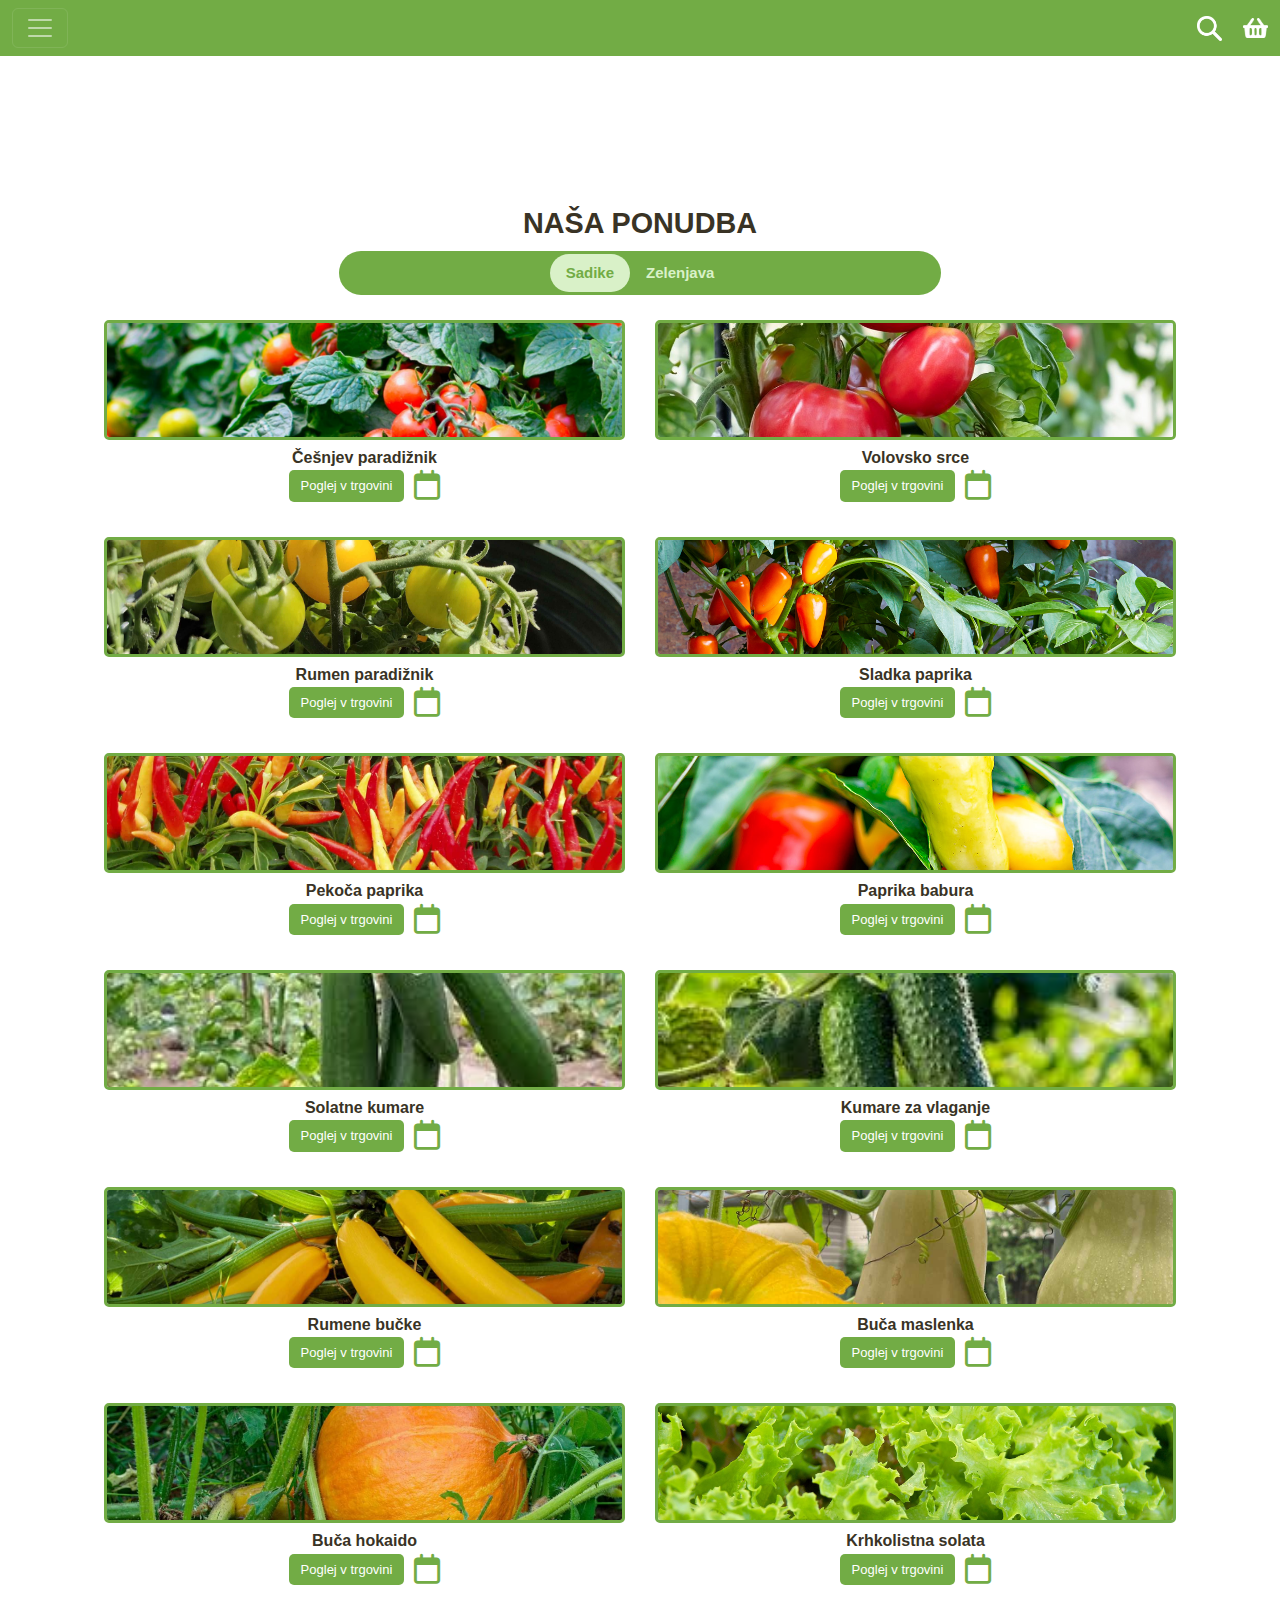
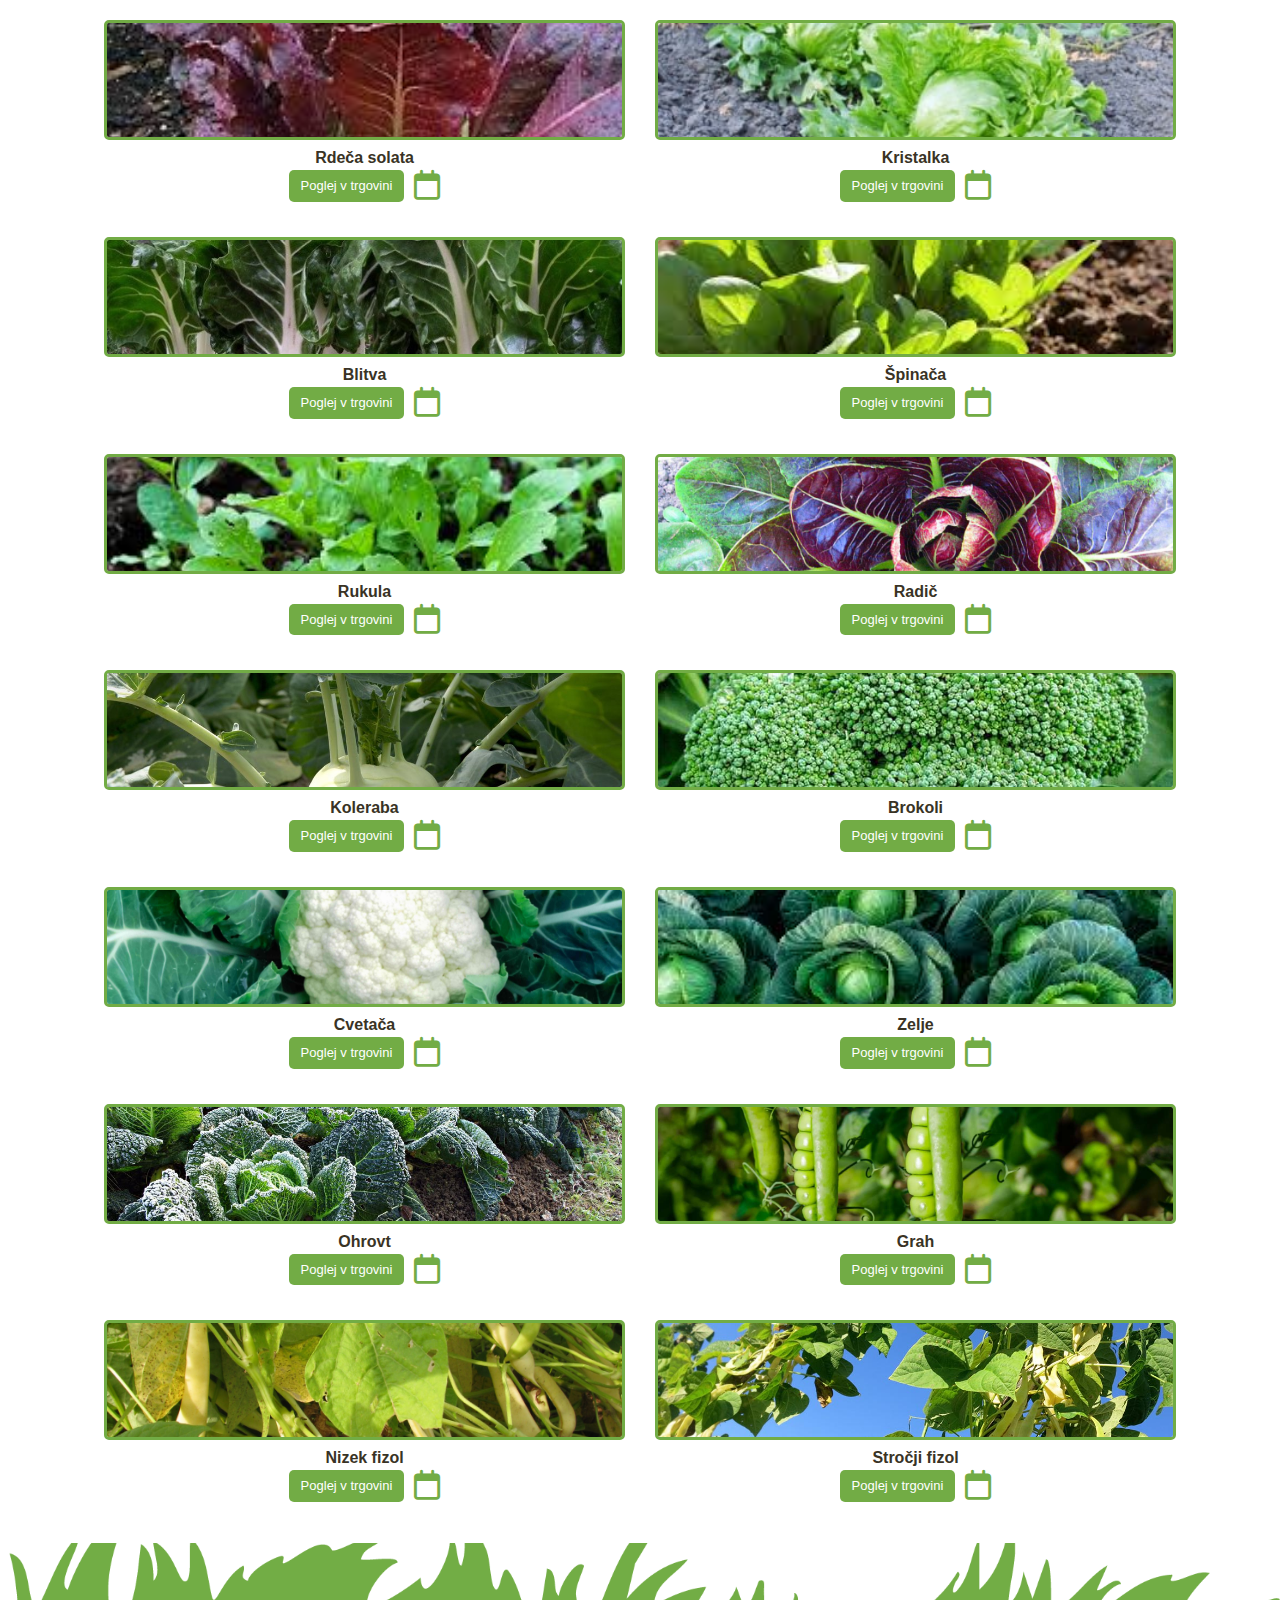
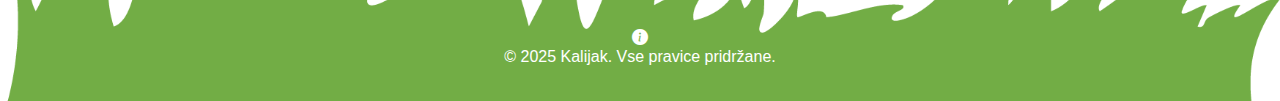
<file: Datoteke/spletna stran/sadike.html>
<html>
    <head>
        <meta charset="UTF-8">
        <meta name="viewport" content="width=device-width, initial-scale=1">
        <title>Naša ponudba - sadike</title>
        <link href="https://cdn.jsdelivr.net/npm/bootstrap@5.3.2/dist/css/bootstrap.min.css" rel="stylesheet">
        <link href="https://cdn.jsdelivr.net/npm/bootstrap-icons/font/bootstrap-icons.css" rel="stylesheet">
        <link rel="stylesheet" href="https://cdnjs.cloudflare.com/ajax/libs/font-awesome/6.0.0-beta3/css/all.min.css">
        <style>
            body {
                background-color: #FFFFFF;
                padding-top: 70px;
                font-family: 'Antonio', sans-serif;
            }
            .header {
                background-color: #FFFFFF;
                color: white;
                padding: 15px 20px;
                text-align: center;
                margin-bottom: 15px;
            }
            .header h1 {
                font-size: 2.2em;
                margin-bottom: 0;
            }
            .ponudba-title {
                font-size: 1.8em;
                font-weight: bold;
                margin-bottom: 10px;
                color: #393325;
            }
            .toggle-container {
                display: flex;
                justify-content: center;
                margin-bottom: 15px;
                margin-left: 23%;
                margin-right: 23%;
                background-color: #72AC45; 
                padding: 3px; 
                border-radius: 25px; 
            }
            .toggle-button {
                border: none;
                padding: 8px 16px;
                cursor: pointer;
                font-weight: bold;
                color: #d9f1c8; 
                background-color: transparent;
                border-radius: 25px;
                font-size: 15px;
            }
            .toggle-button.active {
                background-color: #d9f1c8; 
                color: #72AC45;
            }
            .grid-container {
                padding: 0 10px;
            }
            .row {
                display: flex;
                flex-wrap: wrap;
                margin-left: -5px;
                margin-right: -5px;
            }
            .col-md-6 {
                width: 50%;
                padding: 0 5px;
                margin-bottom: 15px;
            }
            .item-container {
                background-color: white;   
                border-radius: 8px; 
                padding: 10px; 
                text-align: center;
                display: flex;
                flex-direction: column;
                height: 100%; 
            }
            .image-container {
                background-color: #f5f5dc; 
                height: 120px;
                margin-bottom: 8px; 
                border-radius: 5px;
                display: flex;
                justify-content: center;
                align-items: center;
                font-size: 0.75em;
                border: 3px solid #72AC45; 
                overflow: hidden; 
            }
            .image-container img {
                width: 100%;
                height: 100%;
                object-fit: cover;
                object-position: center;
            }
            .item-title {
                font-weight: bold;
                margin-bottom: 3px;
                font-size: 1em;
                color: #393325;
            }
            .item-description {
                color: #393325;
                font-size: 0.85em;
                margin-bottom: 8px;
                flex-grow: 1;
            }
            .button-icon-row {
                display: flex;
                justify-content: center;
                gap: 10px;
                margin-top: auto;
            }
            .view-button {
                display: inline-block;
                padding: 6px 12px;
                background-color: #72AC45;
                color: white;
                text-decoration: none;
                border-radius: 5px;
                font-size: 13px;
            }
            .calendar-icon {
                display: inline-block;
                color: #72AC45;
                font-size: 30px;
                text-decoration: none;
            }
            .footer.bg-image {
                background-image: url('fotografije/logotip/trava.png');
                background-size: cover;
                background-position: center;
                background-repeat: no-repeat;
            }
            .container-footer {
                margin-top: 70px;
            }
            .navbar {
                background-color: #72AC45;
            }
            .ozadje {
                background-image: url('fotografije/Ponudba/ozadje trgovina-01-01.png');
                background-size: cover;
                background-position: center;
                background-repeat: no-repeat;
            }
        </style>
    </head>

        <body class="ozadje">

            <!--Iskanje - Search bar-->
            <div class="modal fade" id="searchModal" tabindex="-1" aria-labelledby="searchModalLabel" aria-hidden="true">
                <div class="modal-dialog modal-dialog-centered">
                    <div class="modal-content">
                        <div class="modal-header bg-dark text-white">
                            <h5 class="modal-title" id="searchModalLabel">Iskanje</h5>
                            <button type="button" class="btn-close btn-close-white" data-bs-dismiss="modal" aria-label="Zapri"></button>
                        </div>
                        <div class="modal-body">
                            <form id="searchForm">
                                <div class="input-group">
                                    <input type="text" class="form-control" placeholder="Išči..." id="searchInput">
                                    <button class="btn btn-dark" type="submit">
                                        <i class="bi bi-search"></i>
                                    </button>
                                </div>
                            </form>
                        </div>
                    </div>
                </div>
            </div>
            
            <!--Navigacija-->
            <nav class="navbar navbar-dark fixed-top" role="navigation">
                <div class="container-fluid d-flex justify-content-between">
                    <button class="navbar-toggler" type="button" data-bs-toggle="offcanvas" data-bs-target="#menu" aria-controls="menu">
                    <span class="navbar-toggler-icon"></span>
                    </button>
                    <div>
                    <button class="btn btn-link me-3 p-0" data-bs-toggle="modal" data-bs-target="#searchModal">
                        <img src="fotografije/logotip/search belo.png" width="25px" alt="Iskanje">
                    </button>
                    <a href="kosarica.html"><img src="fotografije/logotip/basket belo.png" width="25px" alt="Košarica"></a>
                    </div>
                </div>
            </nav>

                <aside class="offcanvas offcanvas-start" tabindex="-1" id="menu" aria-labelledby="menuLabel">
                    <div class="offcanvas-header">
                        <h5 class="offcanvas-title" id="menuLabel"><img src="fotografije/logotip/logoKalijak_končno_brez obrobe.png" padding-top="10px" width="50px"></h5>
                        <button type="button" class="btn-close" data-bs-dismiss="offcanvas" aria-label="Zapri"></button>
                    </div>
                    <div class="offcanvas-body">
                        <nav>
                        <ul class="navbar-nav">
                            <li><a class="nav-link" href="index.html">Domov</a></li>
                            <li><a class="nav-link" href="o_nas.html">O nas</a></li>
                            <li><a class="nav-link" href="setveni_koledar.html">Setveni koledar</a></li>
                            <li><a class="nav-link" href="zgodovina.html">Zgodovina</a></li>
                            <li><a class="nav-link" href="sadike.html">Sadike</a></li>
                            <li><a class="nav-link" href="zelenjava.html">Zelenjava</a></li>
                            <li><a class="nav-link" href="trgovina_sadike.html">Trgovina</a></li>
                        </ul>
                        </nav>
                    </div>
                </aside>

            <!-- Glava strani -->
                <header class="container">
                    <!--<div style="text-align: center;">
                        <img src="fotografije/logotip/logoKalijak_končno_brez obrobe.png" alt="Kalijak logotip" width="150px">
                    </div>-->
                </br></br></br></br></br>
                </header>

             <!-- Telo - vsebina -->
            <main class="container my-3">
                <h2 class="ponudba-title text-center">NAŠA PONUDBA</h2>
                <div class="toggle-container">
                    <button class="toggle-button active" onclick="window.location.href='sadike.html'">Sadike</button>
                    <button class="toggle-button" onclick="window.location.href='zelenjava.html'">Zelenjava</button>
                </div>

                <div class="container">
                    <div class="row">
                        <div class="col-md-6">
                            <div class="item-container">
                                <div class="image-container">
                                    <img src="fotografije/Ponudba/Sadike/cesnjev paradiznik.jpg" alt="Češnjev paradižnik">
                                </div>
                                <h3 class="item-title">Češnjev paradižnik</h3>
                                <div class="button-icon-row">
                                    <a href="trgovina_sadike.html" class="view-button">Poglej v trgovini</a>
                                    <a href="setveni_koledar.html" class="calendar-icon"><i class="fa-regular fa-calendar"></i></a>
                                </div>
                            </div>
                        </div>
                        <div class="col-md-6">
                            <div class="item-container">
                                <div class="image-container">
                                    <img src="fotografije/Ponudba/Sadike/volovsko srce.jpg" alt="Volovsko srce">
                                </div>
                                <h3 class="item-title">Volovsko srce</h3>
                                <div class="button-icon-row">
                                    <a href="trgovina_sadike.html" class="view-button">Poglej v trgovini</a>
                                    <a href="setveni_koledar.html" class="calendar-icon"><i class="fa-regular fa-calendar"></i></a>
                                </div>
                            </div>
                        </div>
                    </div>
                    <div class="row">
                        <div class="col-md-6">
                            <div class="item-container">
                                <div class="image-container">
                                    <img src="fotografije/Ponudba/Sadike/rumen paradićnik.jpg" alt="Rumen paradižnik">
                                </div>
                                <h3 class="item-title">Rumen paradižnik</h3>
                                <div class="button-icon-row">
                                    <a href="trgovina_sadike.html" class="view-button">Poglej v trgovini</a>
                                    <a href="setveni_koledar.html" class="calendar-icon"><i class="fa-regular fa-calendar"></i></a>
                                </div>
                            </div>
                        </div>
                        <div class="col-md-6">
                            <div class="item-container">
                                <div class="image-container">
                                    <img src="fotografije/Ponudba/Sadike/sladka paprika.jpg" alt="Sladka paprika">
                                </div>
                                <h3 class="item-title">Sladka paprika</h3>
                                <div class="button-icon-row">
                                    <a href="trgovina_sadike.html" class="view-button">Poglej v trgovini</a>
                                    <a href="setveni_koledar.html" class="calendar-icon"><i class="fa-regular fa-calendar"></i></a>
                                </div>
                            </div>
                        </div>
                        <div class="col-md-6">
                            <div class="item-container">
                                <div class="image-container">
                                    <img src="fotografije/Ponudba/Sadike/pekoča paprika.jpg" alt="Sladka paprika">
                                </div>
                                <h3 class="item-title">Pekoča paprika</h3>
                                <div class="button-icon-row">
                                    <a href="trgovina_sadike.html" class="view-button">Poglej v trgovini</a>
                                    <a href="setveni_koledar.html" class="calendar-icon"><i class="fa-regular fa-calendar"></i></a>
                                </div>
                            </div>
                        </div>
                        <div class="col-md-6">
                            <div class="item-container">
                                <div class="image-container">
                                    <img src="fotografije/Ponudba/Sadike/paprika babura.jpg" alt="Sladka paprika">
                                </div>
                                <h3 class="item-title">Paprika babura</h3>
                                <div class="button-icon-row">
                                    <a href="trgovina_sadike.html" class="view-button">Poglej v trgovini</a>
                                    <a href="setveni_koledar.html" class="calendar-icon"><i class="fa-regular fa-calendar"></i></a>
                                </div>
                            </div>
                        </div>
                        <div class="col-md-6">
                            <div class="item-container">
                                <div class="image-container">
                                    <img src="fotografije/Ponudba/Sadike/kumare.jpg" alt="Sladka paprika">
                                </div>
                                <h3 class="item-title">Solatne kumare</h3>
                                <div class="button-icon-row">
                                    <a href="trgovina_sadike.html" class="view-button">Poglej v trgovini</a>
                                    <a href="setveni_koledar.html" class="calendar-icon"><i class="fa-regular fa-calendar"></i></a>
                                </div>
                            </div>
                        </div>
                        <div class="col-md-6">
                            <div class="item-container">
                                <div class="image-container">
                                    <img src="fotografije/Ponudba/Sadike/kumarice.jpg" alt="Sladka paprika">
                                </div>
                                <h3 class="item-title">Kumare za vlaganje</h3>
                                <div class="button-icon-row">
                                    <a href="trgovina_sadike.html" class="view-button">Poglej v trgovini</a>
                                    <a href="setveni_koledar.html" class="calendar-icon"><i class="fa-regular fa-calendar"></i></a>
                                </div>
                            </div>
                        </div>
                        <div class="col-md-6">
                            <div class="item-container">
                                <div class="image-container">
                                    <img src="fotografije/Ponudba/Sadike/rumene bucke.jpg" alt="Sladka paprika">
                                </div>
                                <h3 class="item-title">Rumene bučke</h3>
                                <div class="button-icon-row">
                                    <a href="trgovina_sadike.html" class="view-button">Poglej v trgovini</a>
                                    <a href="setveni_koledar.html" class="calendar-icon"><i class="fa-regular fa-calendar"></i></a>
                                </div>
                            </div>
                        </div>
                        <div class="col-md-6">
                            <div class="item-container">
                                <div class="image-container">
                                    <img src="fotografije/Ponudba/Sadike/maslenka.jpg" alt="Sladka paprika">
                                </div>
                                <h3 class="item-title">Buča maslenka</h3>
                                <div class="button-icon-row">
                                    <a href="trgovina_sadike.html" class="view-button">Poglej v trgovini</a>
                                    <a href="setveni_koledar.html" class="calendar-icon"><i class="fa-regular fa-calendar"></i></a>
                                </div>
                            </div>
                        </div>
                        <div class="col-md-6">
                            <div class="item-container">
                                <div class="image-container">
                                    <img src="fotografije/Ponudba/Sadike/hokaido.jpg" alt="Sladka paprika">
                                </div>
                                <h3 class="item-title">Buča hokaido</h3>
                                <div class="button-icon-row">
                                    <a href="trgovina_sadike.html" class="view-button">Poglej v trgovini</a>
                                    <a href="setveni_koledar.html" class="calendar-icon"><i class="fa-regular fa-calendar"></i></a>
                                </div>
                            </div>
                        </div>
                        <div class="col-md-6">
                            <div class="item-container">
                                <div class="image-container">
                                    <img src="fotografije/Ponudba/Sadike/krhka solata.jpg" alt="Sladka paprika">
                                </div>
                                <h3 class="item-title">Krhkolistna solata</h3>
                                <div class="button-icon-row">
                                    <a href="trgovina_sadike.html" class="view-button">Poglej v trgovini</a>
                                    <a href="setveni_koledar.html" class="calendar-icon"><i class="fa-regular fa-calendar"></i></a>
                                </div>
                            </div>
                        </div>
                        <div class="col-md-6">
                            <div class="item-container">
                                <div class="image-container">
                                    <img src="fotografije/Ponudba/Sadike/rdeča solata.jpg" alt="Sladka paprika">
                                </div>
                                <h3 class="item-title">Rdeča solata</h3>
                                <div class="button-icon-row">
                                    <a href="trgovina_sadike.html" class="view-button">Poglej v trgovini</a>
                                    <a href="setveni_koledar.html" class="calendar-icon"><i class="fa-regular fa-calendar"></i></a>
                                </div>
                            </div>
                        </div>
                        <div class="col-md-6">
                            <div class="item-container">
                                <div class="image-container">
                                    <img src="fotografije/Ponudba/Sadike/ledenka.jpg" alt="Sladka paprika">
                                </div>
                                <h3 class="item-title">Kristalka</h3>
                                <div class="button-icon-row">
                                    <a href="trgovina_sadike.html" class="view-button">Poglej v trgovini</a>
                                    <a href="setveni_koledar.html" class="calendar-icon"><i class="fa-regular fa-calendar"></i></a>
                                </div>
                            </div>
                        </div>
                        <div class="col-md-6">
                            <div class="item-container">
                                <div class="image-container">
                                    <img src="fotografije/Ponudba/Sadike/blitva.jpg" alt="Sladka paprika">
                                </div>
                                <h3 class="item-title">Blitva</h3>
                                <div class="button-icon-row">
                                    <a href="trgovina_sadike.html" class="view-button">Poglej v trgovini</a>
                                    <a href="setveni_koledar.html" class="calendar-icon"><i class="fa-regular fa-calendar"></i></a>
                                </div>
                            </div>
                        </div>
                        <div class="col-md-6">
                            <div class="item-container">
                                <div class="image-container">
                                    <img src="fotografije/Ponudba/Sadike/spinača.jpg" alt="Sladka paprika">
                                </div>
                                <h3 class="item-title">Špinača</h3>
                                <div class="button-icon-row">
                                    <a href="trgovina_sadike.html" class="view-button">Poglej v trgovini</a>
                                    <a href="setveni_koledar.html" class="calendar-icon"><i class="fa-regular fa-calendar"></i></a>
                                </div>
                            </div>
                        </div>
                        <div class="col-md-6">
                            <div class="item-container">
                                <div class="image-container">
                                    <img src="fotografije/Ponudba/Sadike/rukula.jpg" alt="Sladka paprika">
                                </div>
                                <h3 class="item-title">Rukula</h3>
                                <div class="button-icon-row">
                                    <a href="trgovina_sadike.html" class="view-button">Poglej v trgovini</a>
                                    <a href="setveni_koledar.html" class="calendar-icon"><i class="fa-regular fa-calendar"></i></a>
                                </div>
                            </div>
                        </div>
                        <div class="col-md-6">
                            <div class="item-container">
                                <div class="image-container">
                                    <img src="fotografije/Ponudba/Sadike/radič.jpg" alt="Sladka paprika">
                                </div>
                                <h3 class="item-title">Radič</h3>
                                <div class="button-icon-row">
                                    <a href="trgovina_sadike.html" class="view-button">Poglej v trgovini</a>
                                    <a href="setveni_koledar.html" class="calendar-icon"><i class="fa-regular fa-calendar"></i></a>
                                </div>
                            </div>
                        </div>
                        <div class="col-md-6">
                            <div class="item-container">
                                <div class="image-container">
                                    <img src="fotografije/Ponudba/Sadike/koleraba.jpg" alt="Sladka paprika">
                                </div>
                                <h3 class="item-title">Koleraba</h3>
                                <div class="button-icon-row">
                                    <a href="trgovina_sadike.html" class="view-button">Poglej v trgovini</a>
                                    <a href="setveni_koledar.html" class="calendar-icon"><i class="fa-regular fa-calendar"></i></a>
                                </div>
                            </div>
                        </div>
                        <div class="col-md-6">
                            <div class="item-container">
                                <div class="image-container">
                                    <img src="fotografije/Ponudba/Sadike/brokoli.jpg" alt="Sladka paprika">
                                </div>
                                <h3 class="item-title">Brokoli</h3>
                                <div class="button-icon-row">
                                    <a href="trgovina_sadike.html" class="view-button">Poglej v trgovini</a>
                                    <a href="setveni_koledar.html" class="calendar-icon"><i class="fa-regular fa-calendar"></i></a>
                                </div>
                            </div>
                        </div>
                        <div class="col-md-6">
                            <div class="item-container">
                                <div class="image-container">
                                    <img src="fotografije/Ponudba/Sadike/cvetača.jpg" alt="Sladka paprika">
                                </div>
                                <h3 class="item-title">Cvetača</h3>
                                <div class="button-icon-row">
                                    <a href="trgovina_sadike.html" class="view-button">Poglej v trgovini</a>
                                    <a href="setveni_koledar.html" class="calendar-icon"><i class="fa-regular fa-calendar"></i></a>
                                </div>
                            </div>
                        </div>
                        <div class="col-md-6">
                            <div class="item-container">
                                <div class="image-container">
                                    <img src="fotografije/Ponudba/Sadike/zelje.jpg" alt="Sladka paprika">
                                </div>
                                <h3 class="item-title">Zelje</h3>
                                <div class="button-icon-row">
                                    <a href="trgovina_sadike.html" class="view-button">Poglej v trgovini</a>
                                    <a href="setveni_koledar.html" class="calendar-icon"><i class="fa-regular fa-calendar"></i></a>
                                </div>
                            </div>
                        </div>
                        <div class="col-md-6">
                            <div class="item-container">
                                <div class="image-container">
                                    <img src="fotografije/Ponudba/Sadike/ohrovt.jpg" alt="Sladka paprika">
                                </div>
                                <h3 class="item-title">Ohrovt</h3>
                                <div class="button-icon-row">
                                    <a href="trgovina_sadike.html" class="view-button">Poglej v trgovini</a>
                                    <a href="setveni_koledar.html" class="calendar-icon"><i class="fa-regular fa-calendar"></i></a>
                                </div>
                            </div>
                        </div>
                        <div class="col-md-6">
                            <div class="item-container">
                                <div class="image-container">
                                    <img src="fotografije/Ponudba/Sadike/grah.jpg" alt="Sladka paprika">
                                </div>
                                <h3 class="item-title">Grah</h3>
                                <div class="button-icon-row">
                                    <a href="trgovina_sadike.html" class="view-button">Poglej v trgovini</a>
                                    <a href="setveni_koledar.html" class="calendar-icon"><i class="fa-regular fa-calendar"></i></a>
                                </div>
                            </div>
                        </div>
                        <div class="col-md-6">
                            <div class="item-container">
                                <div class="image-container">
                                    <img src="fotografije/Ponudba/Sadike/nizek fizol.jpg" alt="Sladka paprika">
                                </div>
                                <h3 class="item-title">Nizek fizol</h3>
                                <div class="button-icon-row">
                                    <a href="trgovina_sadike.html" class="view-button">Poglej v trgovini</a>
                                    <a href="setveni_koledar.html" class="calendar-icon"><i class="fa-regular fa-calendar"></i></a>
                                </div>
                            </div>
                        </div>
                        <div class="col-md-6">
                            <div class="item-container">
                                <div class="image-container">
                                    <img src="fotografije/Ponudba/Sadike/strocji fizol rastlina.jpg" alt="Sladka paprika">
                                </div>
                                <h3 class="item-title">Stročji fizol</h3>
                                <div class="button-icon-row">
                                    <a href="trgovina_sadike.html" class="view-button">Poglej v trgovini</a>
                                    <a href="setveni_koledar.html" class="calendar-icon"><i class="fa-regular fa-calendar"></i></a>
                                </div>
                            </div>
                        </div>
                    </div>
                </div>
            </div>
        </main>

    <!-- Noga -->
        <footer  class="footer bg-image text-white text-center py-3 bottom">
            <div class="container-footer">
                <i class="bi bi-info-circle-fill info-icon" role="link" aria-label="Informacije"><link href="o_nas.html"></i>
                <p>© 2025 Kalijak. Vse pravice pridržane.</p>
            </div>
        </footer>

        <script src="https://cdn.jsdelivr.net/npm/bootstrap@5.3.5/dist/js/bootstrap.bundle.min.js"></script>
    </body>
</html>
</file>
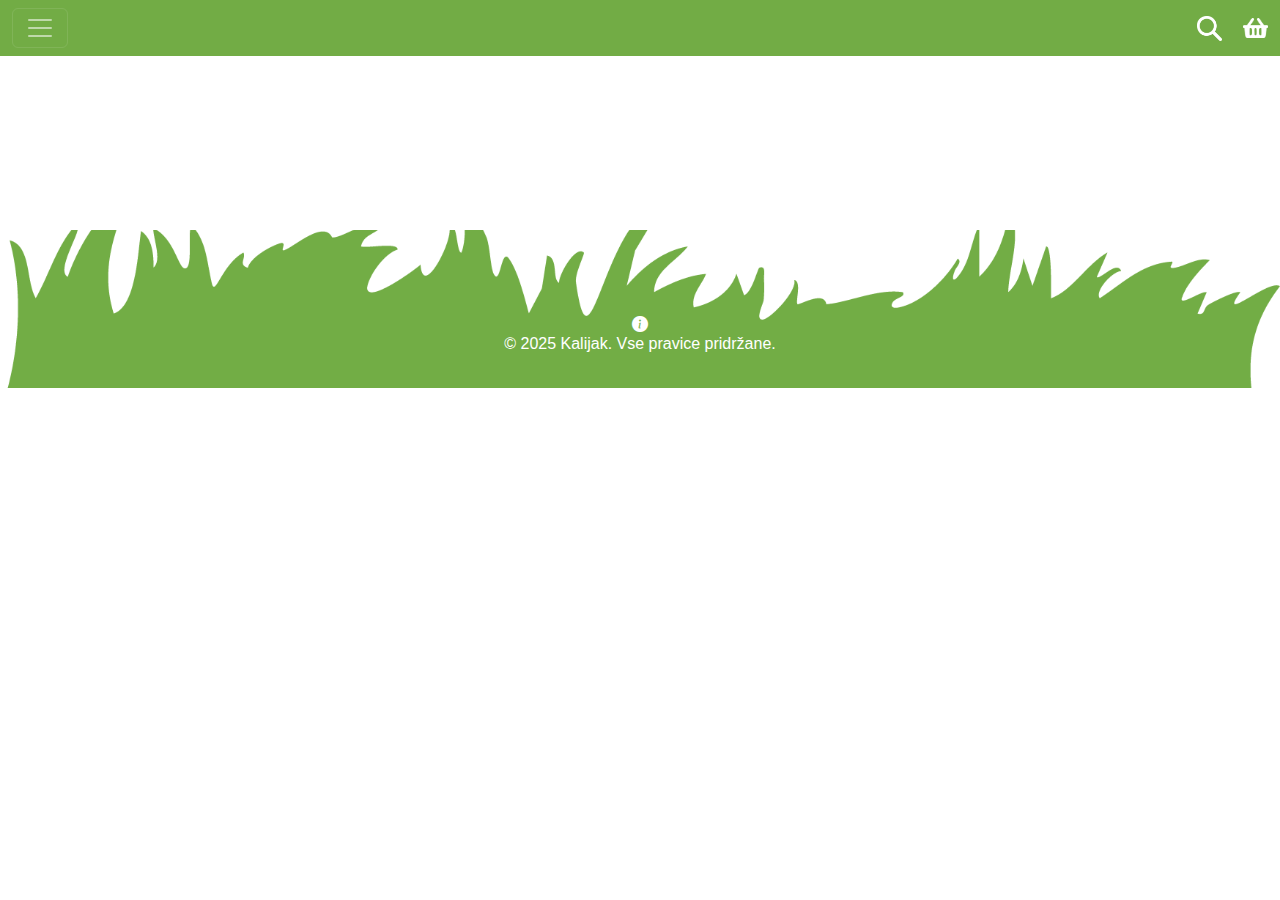
<file: Datoteke/spletna stran/setveni_koledar.html>
<html>
    <head>
        <meta charset="UTF-8">
        <meta name="viewport" content="width=device-width, initial-scale=1">
        <title>Naša ponudba - sadike</title>
        <link href="https://cdn.jsdelivr.net/npm/bootstrap@5.3.2/dist/css/bootstrap.min.css" rel="stylesheet">
        <link href="https://cdn.jsdelivr.net/npm/bootstrap-icons/font/bootstrap-icons.css" rel="stylesheet">
        <link rel="stylesheet" href="https://cdnjs.cloudflare.com/ajax/libs/font-awesome/6.0.0-beta3/css/all.min.css">
        <style>
            body {
                background-color: #FFFFFF;
                padding-top: 70px;
                font-family: 'Antonio', sans-serif;
            }
            .header {
                background-color: #FFFFFF;
                color: white;
                padding: 15px 20px;
                text-align: center;
                margin-bottom: 15px;
            }
            .header h1 {
                font-size: 2.2em;
                margin-bottom: 0;
            }
            .ponudba-title {
                font-size: 1.8em;
                font-weight: bold;
                margin-bottom: 10px;
                color: #393325;
            }
            .shop-title {
                font-size: 1.8em;
                font-weight: bold;
                margin: 10px;
                color: #393325;
                text-align: center;
            }
            .form {
                background-color: rgb(187, 187, 187);
                padding: 5px;
                border-radius: 4%;
            }
            .kosarica-button{
                background-color: #72AC45;
            }
            .link{
                color: #FFFFFF;
                text-decoration: none;
            }
            .footer.bg-image {
                background-image: url('fotografije/logotip/trava.png');
                background-size: cover;
                background-position: center;
                background-repeat: no-repeat;
            }
            .container-footer {
                margin-top: 70px;
            }
            .navbar {
                background-color: #72AC45;
            }
            .ozadje-temno {
                background-image: url('fotografije/ozadje temno-01-01.png');
                background-size: cover;
                background-position: center;
                background-repeat: no-repeat;
            }
        </style>
    </head>

        <body class="ozadje-temno">

            <!--Iskanje - Search bar-->
            <div class="modal fade" id="searchModal" tabindex="-1" aria-labelledby="searchModalLabel" aria-hidden="true">
                <div class="modal-dialog modal-dialog-centered">
                    <div class="modal-content">
                        <div class="modal-header bg-dark text-white">
                            <h5 class="modal-title" id="searchModalLabel">Iskanje</h5>
                            <button type="button" class="btn-close btn-close-white" data-bs-dismiss="modal" aria-label="Zapri"></button>
                        </div>
                        <div class="modal-body">
                            <form id="searchForm">
                                <div class="input-group">
                                    <input type="text" class="form-control" placeholder="Išči..." id="searchInput">
                                    <button class="btn btn-dark" type="submit">
                                        <i class="bi bi-search"></i>
                                    </button>
                                </div>
                            </form>
                        </div>
                    </div>
                </div>
            </div>
            
            <!--Navigacija-->
            <nav class="navbar navbar-dark fixed-top" role="navigation">
                <div class="container-fluid d-flex justify-content-between">
                    <button class="navbar-toggler" type="button" data-bs-toggle="offcanvas" data-bs-target="#menu" aria-controls="menu">
                    <span class="navbar-toggler-icon"></span>
                    </button>
                    <div>
                    <button class="btn btn-link me-3 p-0" data-bs-toggle="modal" data-bs-target="#searchModal">
                        <img src="fotografije/logotip/search belo.png" width="25px" alt="Iskanje">
                    </button>
                    <a href="kosarica.html"><img src="fotografije/logotip/basket belo.png" width="25px" alt="Košarica"></a>
                    </div>
                </div>
            </nav>

                <aside class="offcanvas offcanvas-start" tabindex="-1" id="menu" aria-labelledby="menuLabel">
                    <div class="offcanvas-header">
                        <h5 class="offcanvas-title" id="menuLabel"><img src="fotografije/logotip/logoKalijak_končno_brez obrobe.png" padding-top="10px" width="50px"></h5>
                        <button type="button" class="btn-close" data-bs-dismiss="offcanvas" aria-label="Zapri"></button>
                    </div>
                    <div class="offcanvas-body">
                        <nav>
                        <ul class="navbar-nav">
                            <li><a class="nav-link" href="index.html">Domov</a></li>
                            <li><a class="nav-link" href="o_nas.html">O nas</a></li>
                            <li><a class="nav-link" href="setveni_koledar.html">Setveni koledar</a></li>
                            <li><a class="nav-link" href="zgodovina.html">Zgodovina</a></li>
                            <li><a class="nav-link" href="sadike.html">Sadike</a></li>
                            <li><a class="nav-link" href="zelenjava.html">Zelenjava</a></li>
                            <li><a class="nav-link" href="trgovina_sadike.html">Trgovina</a></li>
                        </ul>
                        </nav>
                    </div>
                </aside>

            <!-- Glava strani -->
                <header class="container">
                    <!--<div style="text-align: center;">
                        <img src="fotografije/logotip/logoKalijak_končno_brez obrobe.png" alt="Kalijak logotip" width="150px">
                    </div>-->
                </br></br></br></br></br></br>
                </header>

             <!-- Telo - vsebina -->
            <main class="container my-3">
                
            </main>

        <!-- Noga -->
        <footer  class="footer bg-image text-white text-center py-3 bottom">
            <div class="container-footer">
                <i class="bi bi-info-circle-fill info-icon" role="link" aria-label="Informacije"><link href="o_nas.html"></i>
                <p>© 2025 Kalijak. Vse pravice pridržane.</p>
            </div>
        </footer>

        <script src="https://cdn.jsdelivr.net/npm/bootstrap@5.3.5/dist/js/bootstrap.bundle.min.js"></script>
    </body>
</html>
</file>
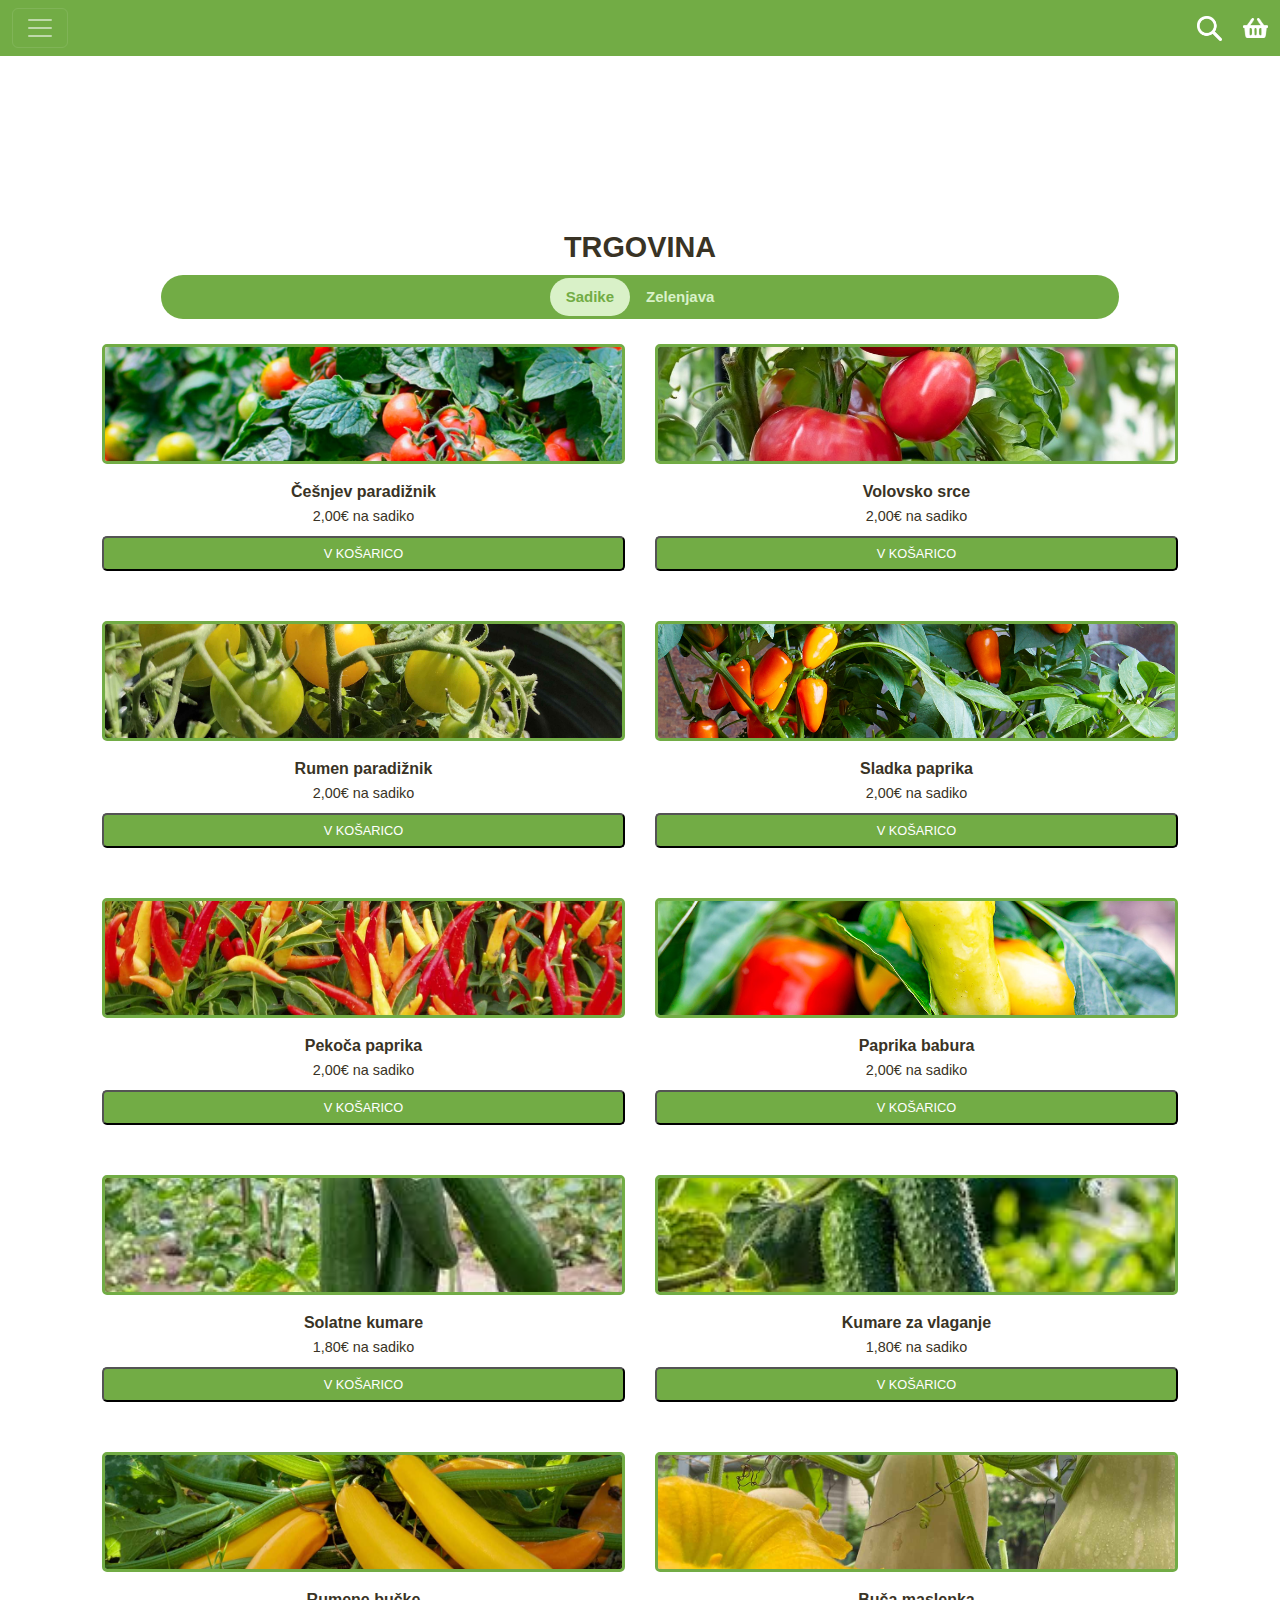
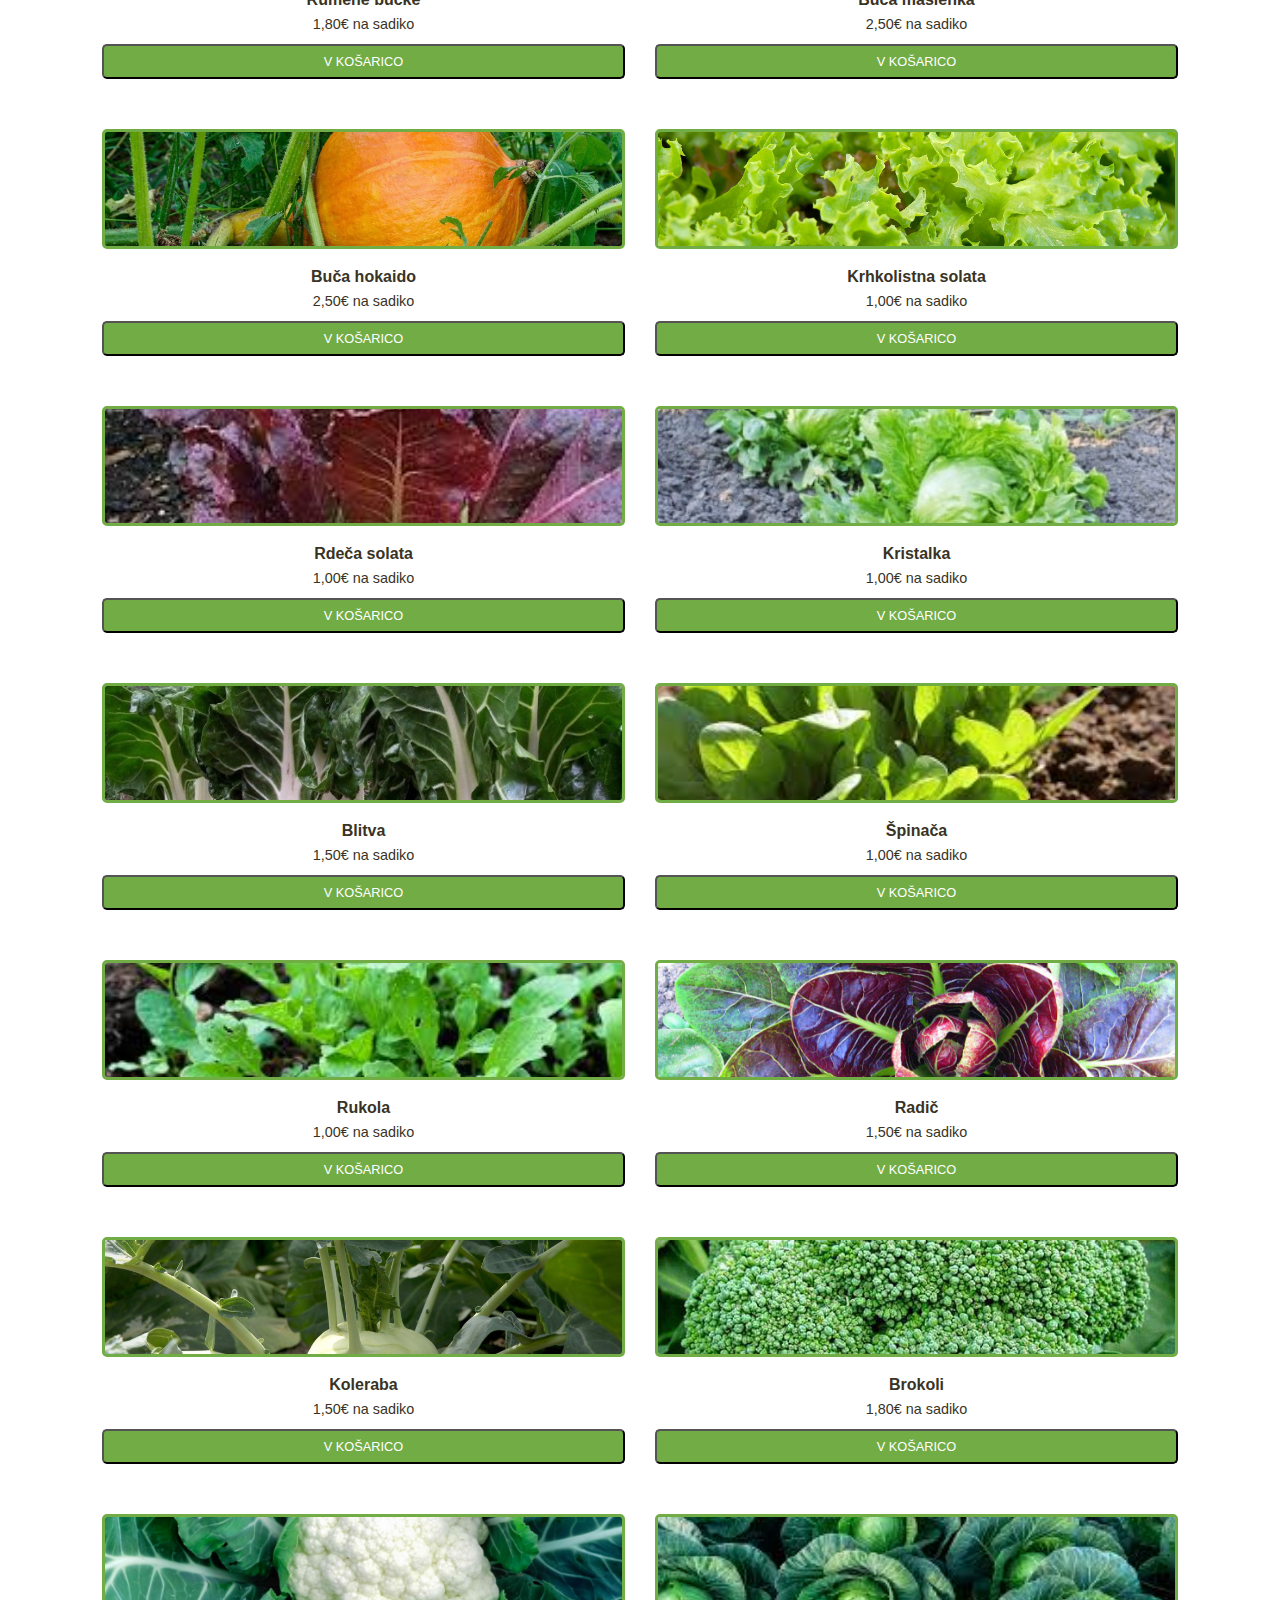
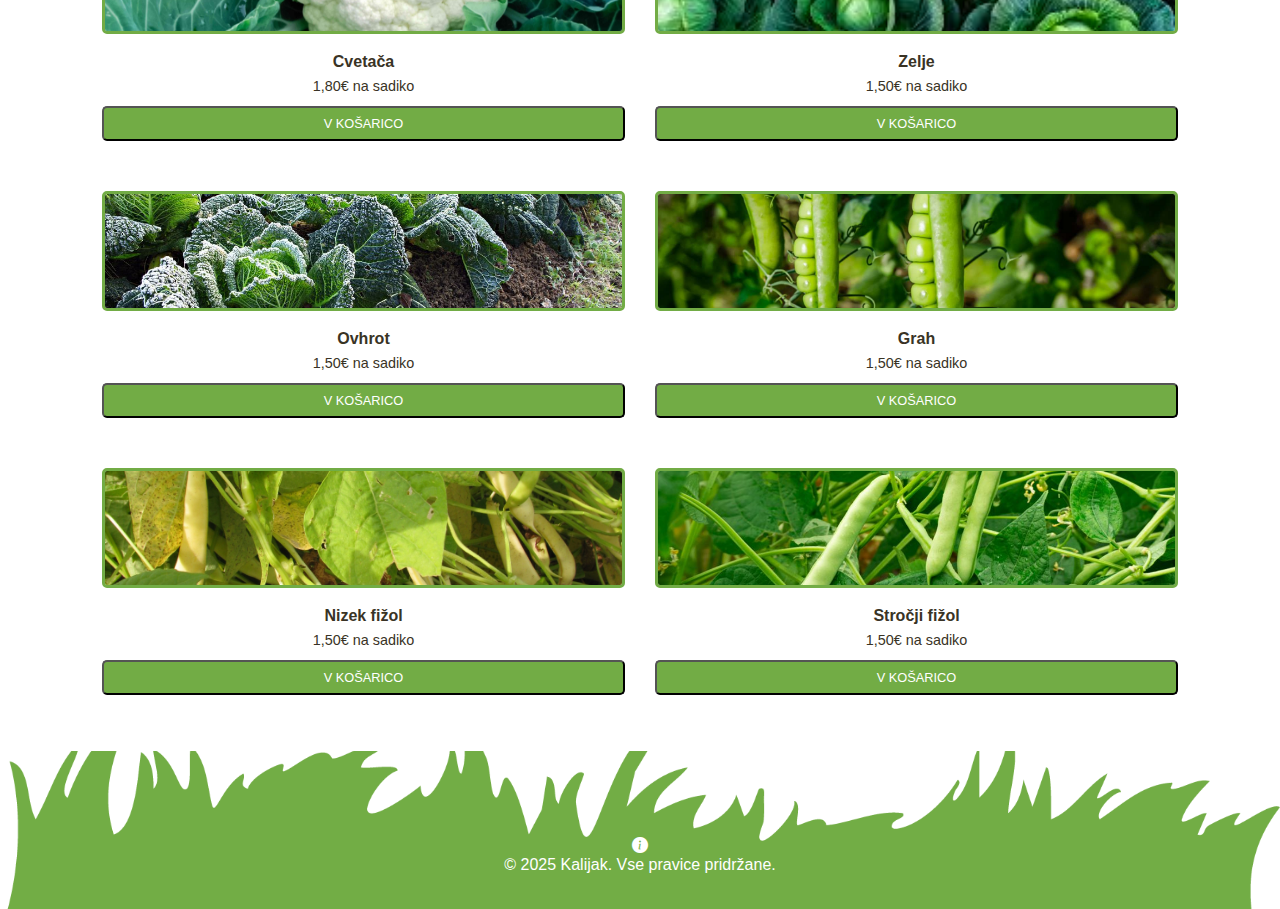
<file: Datoteke/spletna stran/trgovina_sadike.html>
<html>
    <head>
        <meta charset="UTF-8">
        <meta name="viewport" content="width=device-width, initial-scale=1">
        <title>Trgovina-sadike</title>
        <link href="https://cdn.jsdelivr.net/npm/bootstrap@5.3.2/dist/css/bootstrap.min.css" rel="stylesheet">
        <link href="https://cdn.jsdelivr.net/npm/bootstrap-icons/font/bootstrap-icons.css" rel="stylesheet">
        <link rel="stylesheet" href="https://cdnjs.cloudflare.com/ajax/libs/font-awesome/6.0.0-beta3/css/all.min.css">
        <style>
            body {
                background-color: #FFFFFF;
                padding-top: 70px;
                font-family: 'Antonio', sans-serif;
            }
            .header {
                background-color: #8fbc8f;
                color: white;
                padding: 15px 20px;
                text-align: center;
                margin-bottom: 15px;
            }
            .header h1 {
                font-size: 2.2em;
                margin-bottom: 0;
            }
            .shop-title {
                font-size: 1.8em;
                font-weight: bold;
                margin: 10px;
                color: #393325;
                text-align: center;
            }
            .toggle-container {
                display: flex;
                justify-content: center;
                margin-bottom: 15px;
                background-color: #e0eee0;
                padding: 3px;
                border-radius: 25px;
            }
            .toggle-container {
                display: flex;
                justify-content: center;
                margin-bottom: 15px;
                margin-left: 79px;
                margin-right: 79px;
                background-color: #72AC45; 
                padding: 3px; 
                border-radius: 25px; 
            }
            .toggle-button {
                border: none;
                padding: 8px 16px;
                cursor: pointer;
                font-weight: bold;
                color: #d9f1c8; 
                background-color: transparent;
                border-radius: 25px;
                font-size: 15px;
            }
            .toggle-button.active {
                background-color: #d9f1c8; 
                color: #72AC45;
            }
            .grid-container {
                padding: 0 10px;
            }
            .row {
                display: flex;
                flex-wrap: wrap;
                margin-left: -5px;
                margin-right: -5px;
            }
            .col-md-6 {
                width: 50%;
                padding: 0 5px;
                margin-bottom: 15px;
            }
            .item-container {
                background-color: white;
                border-radius: 8px;
                padding: 10px;
                text-align: center;
                margin-bottom: 15px;
                display: flex;
                flex-direction: column;
                height: 100%;
            }
            .image-container {
                background-color: #f5f5dc;
                height: 120px;
                margin-bottom: 8px;
                border-radius: 5px;
                display: flex;
                justify-content: center;
                align-items: center;
                font-size: 0.75em;
                border: 3px solid #72AC45;
                overflow: hidden;
            }
            .image-container img {
                width: 100%;
                height: 100%;
                object-fit: cover;
            }
            .item-title {
                font-weight: bold;
                margin-top: 10px;
                margin-bottom: 5px;
                font-size: 1em;
                color: #393325;
            }
            .separator {
                border-top: 1px solid #ccc;
                margin: 5px 0;
            }
            .item-price {
                color: #393325;
                font-size: 0.9em;
                margin-bottom: 8px;
            }
            .kosarica-button {
                display: inline-block;
                padding: 6px 12px;
                background-color: #72AC45;
                color: white;
                text-decoration: none;
                border-radius: 5px;
                font-size: 0.8em;
            }
            .footer.bg-image {
                background-image: url('fotografije/logotip/trava.png');
                background-size: cover;
                background-position: center;
                background-repeat: no-repeat;
            }
            .container-footer {
                margin-top: 70px;
            }
            .navbar {
                background-color: #72AC45;
            }
            .ozadje {
                background-image: url('fotografije/Ponudba/ozadje trgovina-01-01.png');
                background-size: cover;
                background-position: center;
                background-repeat: no-repeat;
            }
        </style>
    </head>

        <body class="ozadje">

            <!--Iskanje - Search bar-->
            <div class="modal fade" id="searchModal" tabindex="-1" aria-labelledby="searchModalLabel" aria-hidden="true">
                <div class="modal-dialog modal-dialog-centered">
                    <div class="modal-content">
                        <div class="modal-header bg-dark text-white">
                            <h5 class="modal-title" id="searchModalLabel">Iskanje</h5>
                            <button type="button" class="btn-close btn-close-white" data-bs-dismiss="modal" aria-label="Zapri"></button>
                        </div>
                        <div class="modal-body">
                            <form id="searchForm">
                                <div class="input-group">
                                    <input type="text" class="form-control" placeholder="Išči..." id="searchInput">
                                    <button class="btn btn-dark" type="submit">
                                        <i class="bi bi-search"></i>
                                    </button>
                                </div>
                            </form>
                        </div>
                    </div>
                </div>
            </div>

            <!-- Navigacija -->
                <nav class="navbar navbar-dark fixed-top" role="navigation">
                    <div class="container-fluid d-flex justify-content-between">
                        <button class="navbar-toggler" type="button" data-bs-toggle="offcanvas" data-bs-target="#menu" aria-controls="menu">
                        <span class="navbar-toggler-icon"></span>
                        </button>
                        <div>
                        <button class="btn btn-link me-3 p-0" data-bs-toggle="modal" data-bs-target="#searchModal">
                            <img src="fotografije/logotip/search belo.png" width="25px" alt="Iskanje">
                        </button>
                        <a href="kosarica.html"><img src="fotografije/logotip/basket belo.png" width="25px" alt="Košarica"></a>
                        </div>
                    </div>
                </nav>

                <aside class="offcanvas offcanvas-start" tabindex="-1" id="menu" aria-labelledby="menuLabel">
                    <div class="offcanvas-header">
                        <h5 class="offcanvas-title" id="menuLabel"><img src="fotografije/logotip/logoKalijak_končno_brez obrobe.png" padding-top="10px" width="50px"></h5>
                        <button type="button" class="btn-close" data-bs-dismiss="offcanvas" aria-label="Zapri"></button>
                    </div>
                    <div class="offcanvas-body">
                        <nav>
                        <ul class="navbar-nav">
                            <li><a class="nav-link" href="index.html">Domov</a></li>
                            <li><a class="nav-link" href="o_nas.html">O nas</a></li>
                            <li><a class="nav-link" href="setveni_koledar.html">Setveni koledar</a></li>
                            <li><a class="nav-link" href="zgodovina.html">Zgodovina</a></li>
                            <li><a class="nav-link" href="sadike.html">Sadike</a></li>
                            <li><a class="nav-link" href="zelenjava.html">Zelenjava</a></li>
                            <li><a class="nav-link" href="trgovina_sadike.html">Trgovina</a></li>
                        </ul>
                        </nav>
                    </div>
                </aside>

                <header class="container">
                    <!--<div style="text-align: center;">
                        <img src="fotografije/logotip/logoKalijak_končno_brez obrobe.png" alt="Kalijak logotip" width="150px">
                    </div>-->
                </br></br></br></br></br></br>
                </header>

                <main class="container my-3">
                <h2 class="shop-title">TRGOVINA</h2>
                <div class="toggle-container">
                    <button class="toggle-button active" onclick="window.location.href='trgovina_sadike.html'">Sadike</button>
                    <button class="toggle-button" onclick="window.location.href='trgovina_zelenjava.html'">Zelenjava</button>
                </div>

                <div class="grid-container">
                    <div class="row">
                        <div class="col-md-6">
                            <div class="item-container">
                                <div class="image-container">
                                    <img src="fotografije/Ponudba/Sadike/cesnjev paradiznik.jpg" alt="Češnjev paradižnik">
                                </div>
                                <h3 class="item-title">Češnjev paradižnik</h3>
                                <p class="item-price">2,00€ na sadiko </p>
                                <button class="kosarica-button">V KOŠARICO</button>
                            </div>
                        </div>
                        <div class="col-md-6">
                            <div class="item-container">
                                <div class="image-container">
                                    <img src="fotografije/Ponudba/Sadike/volovsko srce.jpg" alt="Volovsko srce">
                                </div>
                                <h3 class="item-title">Volovsko srce</h3>
                                <p class="item-price">2,00€ na sadiko </p>
                                <button class="kosarica-button">V KOŠARICO</button>
                            </div>
                        </div>
                    </div>
                    <div class="row">
                        <div class="col-md-6">
                            <div class="item-container">
                                <div class="image-container">
                                    <img src="fotografije/Ponudba/Sadike/rumen paradićnik.jpg" alt="Rumen paradižnik">
                                </div>
                                <h3 class="item-title">Rumen paradižnik</h3>
                                <p class="item-price">2,00€ na sadiko </p>
                                <button class="kosarica-button">V KOŠARICO</button>
                            </div>
                        </div>
                        <div class="col-md-6">
                            <div class="item-container">
                                <div class="image-container">
                                    <img src="fotografije/Ponudba/Sadike/sladka paprika.jpg"Sladka paprika">
                                </div>
                                <h3 class="item-title">Sladka paprika</h3>
                                <p class="item-price">2,00€ na sadiko</p>
                                <button class="kosarica-button">V KOŠARICO</button>
                            </div>
                        </div>
                        <div class="col-md-6">
                            <div class="item-container">
                                <div class="image-container">
                                    <img src="fotografije/Ponudba/Sadike/pekoča paprika.jpg"Sladka paprika">
                                </div>
                                <h3 class="item-title">Pekoča paprika</h3>
                                <p class="item-price">2,00€ na sadiko</p>
                                <button class="kosarica-button">V KOŠARICO</button>
                            </div>
                        </div>
                        <div class="col-md-6">
                            <div class="item-container">
                                <div class="image-container">
                                    <img src="fotografije/Ponudba/Sadike/paprika babura.jpg" alt="Sladka paprika">
                                </div>
                                <h3 class="item-title">Paprika babura</h3>
                                <p class="item-price">2,00€ na sadiko</p>
                                <button class="kosarica-button">V KOŠARICO</button>
                            </div>
                        </div>
                        <div class="col-md-6">
                            <div class="item-container">
                                <div class="image-container">
                                    <img src="fotografije/Ponudba/Sadike/kumare.jpg" alt="Sladka paprika">
                                </div>
                                <h3 class="item-title">Solatne kumare</h3>
                                <p class="item-price">1,80€ na sadiko</p>
                                <button class="kosarica-button">V KOŠARICO</button>
                            </div>
                        </div>
                        <div class="col-md-6">
                            <div class="item-container">
                                <div class="image-container">
                                    <img src="fotografije/Ponudba/Sadike/kumarice.jpg" alt="Sladka paprika">
                                </div>
                                <h3 class="item-title">Kumare za vlaganje</h3>
                                <p class="item-price">1,80€ na sadiko</p>
                                <button class="kosarica-button">V KOŠARICO</button>
                            </div>
                        </div>
                        <div class="col-md-6">
                            <div class="item-container">
                                <div class="image-container">
                                    <img src="fotografije/Ponudba/Sadike/rumene bucke.jpg" alt="Sladka paprika">
                                </div>
                                <h3 class="item-title">Rumene bučke</h3>
                                <p class="item-price">1,80€ na sadiko</p>
                                <button class="kosarica-button">V KOŠARICO</button>
                            </div>
                        </div>
                        <div class="col-md-6">
                            <div class="item-container">
                                <div class="image-container">
                                    <img src="fotografije/Ponudba/Sadike/maslenka.jpg" alt="Sladka paprika">
                                </div>
                                <h3 class="item-title">Buča maslenka</h3>
                                <p class="item-price">2,50€ na sadiko</p>
                                <button class="kosarica-button">V KOŠARICO</button>
                            </div>
                        </div>
                        <div class="col-md-6">
                            <div class="item-container">
                                <div class="image-container">
                                    <img src="fotografije/Ponudba/Sadike/hokaido.jpg" alt="Sladka paprika">
                                </div>
                                <h3 class="item-title">Buča hokaido</h3>
                                <p class="item-price">2,50€ na sadiko</p>
                                <button class="kosarica-button">V KOŠARICO</button>
                            </div>
                        </div>
                        <div class="col-md-6">
                            <div class="item-container">
                                <div class="image-container">
                                    <img src="fotografije/Ponudba/Sadike/krhka solata.jpg" alt="Sladka paprika">
                                </div>
                                <h3 class="item-title">Krhkolistna solata</h3>
                                <p class="item-price">1,00€ na sadiko</p>
                                <button class="kosarica-button">V KOŠARICO</button>
                            </div>
                        </div>
                        <div class="col-md-6">
                            <div class="item-container">
                                <div class="image-container">
                                    <img src="fotografije/Ponudba/Sadike/rdeča solata.jpg" alt="Sladka paprika">
                                </div>
                                <h3 class="item-title">Rdeča solata</h3>
                                <p class="item-price">1,00€ na sadiko</p>
                                <button class="kosarica-button">V KOŠARICO</button>
                            </div>
                        </div>
                        <div class="col-md-6">
                            <div class="item-container">
                                <div class="image-container">
                                    <img src="fotografije/Ponudba/Sadike/ledenka.jpg" alt="Sladka paprika">
                                </div>
                                <h3 class="item-title">Kristalka</h3>
                                <p class="item-price">1,00€ na sadiko</p>
                                <button class="kosarica-button">V KOŠARICO</button>
                            </div>
                        </div>
                        <div class="col-md-6">
                            <div class="item-container">
                                <div class="image-container">
                                    <img src="fotografije/Ponudba/Sadike/blitva.jpg" alt="Sladka paprika">
                                </div>
                                <h3 class="item-title">Blitva</h3>
                                <p class="item-price">1,50€ na sadiko</p>
                                <button class="kosarica-button">V KOŠARICO</button>
                            </div>
                        </div>
                        <div class="col-md-6">
                            <div class="item-container">
                                <div class="image-container">
                                    <img src="fotografije/Ponudba/Sadike/spinača.jpg" alt="Sladka paprika">
                                </div>
                                <h3 class="item-title">Špinača</h3>
                                <p class="item-price">1,00€ na sadiko</p>
                                <button class="kosarica-button">V KOŠARICO</button>
                            </div>
                        </div>
                        <div class="col-md-6">
                            <div class="item-container">
                                <div class="image-container">
                                    <img src="fotografije/Ponudba/Sadike/rukula.jpg" alt="Sladka paprika">
                                </div>
                                <h3 class="item-title">Rukola</h3>
                                <p class="item-price">1,00€ na sadiko</p>
                                <button class="kosarica-button">V KOŠARICO</button>
                            </div>
                        </div>
                        <div class="col-md-6">
                            <div class="item-container">
                                <div class="image-container">
                                    <img src="fotografije/Ponudba/Sadike/radič.jpg" alt="Sladka paprika">
                                </div>
                                <h3 class="item-title">Radič</h3>
                                <p class="item-price">1,50€ na sadiko</p>
                                <button class="kosarica-button">V KOŠARICO</button>
                            </div>
                        </div>
                        <div class="col-md-6">
                            <div class="item-container">
                                <div class="image-container">
                                    <img src="fotografije/Ponudba/Sadike/koleraba.jpg" alt="Sladka paprika">
                                </div>
                                <h3 class="item-title">Koleraba</h3>
                                <p class="item-price">1,50€ na sadiko</p>
                                <button class="kosarica-button">V KOŠARICO</button>
                            </div>
                        </div>
                        <div class="col-md-6">
                            <div class="item-container">
                                <div class="image-container">
                                    <img src="fotografije/Ponudba/Sadike/brokoli.jpg" alt="Sladka paprika">
                                </div>
                                <h3 class="item-title">Brokoli</h3>
                                <p class="item-price">1,80€ na sadiko</p>
                                <button class="kosarica-button">V KOŠARICO</button>
                            </div>
                        </div>
                        <div class="col-md-6">
                            <div class="item-container">
                                <div class="image-container">
                                    <img src="fotografije/Ponudba/Sadike/cvetača.jpg" alt="Sladka paprika">
                                </div>
                                <h3 class="item-title">Cvetača</h3>
                                <p class="item-price">1,80€ na sadiko</p>
                                <button class="kosarica-button">V KOŠARICO</button>
                            </div>
                        </div>
                        <div class="col-md-6">
                            <div class="item-container">
                                <div class="image-container">
                                    <img src="fotografije/Ponudba/Sadike/zelje.jpg" alt="Sladka paprika">
                                </div>
                                <h3 class="item-title">Zelje</h3>
                                <p class="item-price">1,50€ na sadiko</p>
                                <button class="kosarica-button">V KOŠARICO</button>
                            </div>
                        </div>
                        <div class="col-md-6">
                            <div class="item-container">
                                <div class="image-container">
                                    <img src="fotografije/Ponudba/Sadike/ohrovt.jpg" alt="Sladka paprika">
                                </div>
                                <h3 class="item-title">Ovhrot</h3>
                                <p class="item-price">1,50€ na sadiko</p>
                                <button class="kosarica-button">V KOŠARICO</button>
                            </div>
                        </div>
                        <div class="col-md-6">
                            <div class="item-container">
                                <div class="image-container">
                                    <img src="fotografije/Ponudba/Sadike/grah.jpg" alt="Sladka paprika">
                                </div>
                                <h3 class="item-title">Grah</h3>
                                <p class="item-price">1,50€ na sadiko</p>
                                <button class="kosarica-button">V KOŠARICO</button>
                            </div>
                        </div>
                        <div class="col-md-6">
                            <div class="item-container">
                                <div class="image-container">
                                    <img src="fotografije/Ponudba/Sadike/nizek fizol.jpg" alt="Sladka paprika">
                                </div>
                                <h3 class="item-title">Nizek fižol</h3>
                                <p class="item-price">1,50€ na sadiko</p>
                                <button class="kosarica-button">V KOŠARICO</button>
                            </div>
                        </div>
                        <div class="col-md-6">
                            <div class="item-container">
                                <div class="image-container">
                                    <img src="fotografije/Ponudba/Sadike/fizol.jpg" alt="Sladka paprika">
                                </div>
                                <h3 class="item-title">Stročji fižol</h3>
                                <p class="item-price">1,50€ na sadiko</p>
                                <button class="kosarica-button">V KOŠARICO</button>
                            </div>
                        </div>
                    </div>
                </div>
            </div>
        </main>

        <!-- Noga -->
        <footer  class="footer bg-image text-white text-center py-3 bottom">
            <div class="container-footer">
                <i class="bi bi-info-circle-fill info-icon" role="link" aria-label="Informacije"><link href="o_nas.html"></i>
                <p>© 2025 Kalijak. Vse pravice pridržane.</p>
            </div>
        </footer>

        <script src="https://cdn.jsdelivr.net/npm/bootstrap@5.3.5/dist/js/bootstrap.bundle.min.js"></script>
        </body>
</html>
</file>
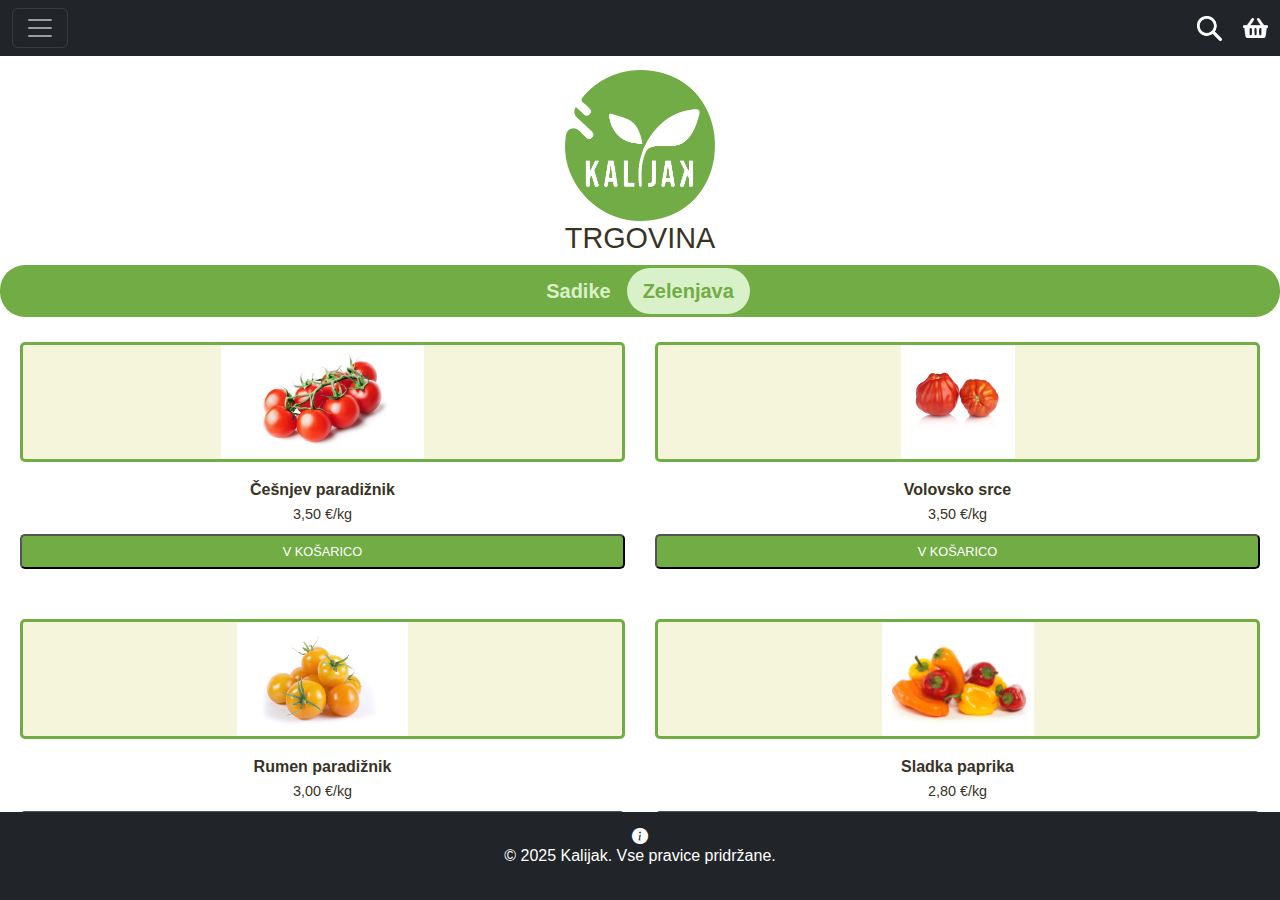
<file: Datoteke/spletna stran/trgovina_zelenjava.html>
<html>
    <head>
        <meta charset="UTF-8">
        <meta name="viewport" content="width=device-width, initial-scale=1">
        <title>Trgovina</title>
        <link href="https://cdn.jsdelivr.net/npm/bootstrap@5.3.2/dist/css/bootstrap.min.css" rel="stylesheet">
        <link href="https://cdn.jsdelivr.net/npm/bootstrap-icons/font/bootstrap-icons.css" rel="stylesheet">
        <link rel="stylesheet" href="https://cdnjs.cloudflare.com/ajax/libs/font-awesome/6.0.0-beta3/css/all.min.css">
        <style>
            body {
                background-color: #FFFFFF;
                padding-top: 70px;
                font-family: 'Antonio', sans-serif;
            }
            .header {
                background-color: #8fbc8f;
                color: white;
                padding: 15px 20px;
                text-align: center;
                margin-bottom: 15px;
            }
            .header h1 {
                font-size: 2.2em;
                margin-bottom: 0;
            }
            .shop-title {
                font-size: 1.8em;
                margin-bottom: 10px;
                color: #393325;
                text-align: center;
            }
            .toggle-container {
                display: flex;
                justify-content: center;
                margin-bottom: 15px;
                background-color: #e0eee0;
                padding: 3px;
                border-radius: 25px;
            }
            .toggle-container {
                display: flex;
                justify-content: center;
                margin-bottom: 15px;
                background-color: #72AC45; 
                padding: 3px; 
                border-radius: 25px; 
            }
            .toggle-button {
                border: none;
                padding: 8px 16px;
                cursor: pointer;
                font-weight: bold;
                color: #d9f1c8; 
                background-color: transparent;
                border-radius: 25px;
                font-size: 20px;
            }
            .toggle-button.active {
                background-color: #d9f1c8; 
                color: #72AC45;
            }
            .grid-container {
                padding: 0 10px;
            }
            .row {
                display: flex;
                flex-wrap: wrap;
                margin-left: -5px;
                margin-right: -5px;
            }
            .col-md-6 {
                width: 50%;
                padding: 0 5px;
                margin-bottom: 15px;
            }
            .item-container {
                background-color: white;
                border-radius: 8px;
                padding: 10px;
                text-align: center;
                margin-bottom: 15px;
                display: flex;
                flex-direction: column;
                height: 100%;
            }
            .image-container {
                background-color: #f5f5dc;
                height: 120px;
                margin-bottom: 8px;
                border-radius: 5px;
                display: flex;
                justify-content: center;
                align-items: center;
                font-size: 0.75em;
                border: 3px solid #72AC45;
                overflow: hidden;
            }
            .image-container img {
                max-width: 100%;
                max-height: 100%;
                object-fit: cover;
            }
            .item-title {
                font-weight: bold;
                margin-top: 10px;
                margin-bottom: 5px;
                font-size: 1em;
                color: #393325;
            }
            .separator {
                border-top: 1px solid #ccc;
                margin: 5px 0;
            }
            .item-price {
                color: #393325;
                font-size: 0.9em;
                margin-bottom: 8px;
            }
            .kosarica-button {
                display: inline-block;
                padding: 6px 12px;
                background-color: #72AC45;
                color: white;
                text-decoration: none;
                border-radius: 5px;
                font-size: 0.8em;
            }
        </style>
    </head>

        <body>

            <!--Iskanje - Search bar-->
            <div class="modal fade" id="searchModal" tabindex="-1" aria-labelledby="searchModalLabel" aria-hidden="true">
                <div class="modal-dialog modal-dialog-centered">
                    <div class="modal-content">
                        <div class="modal-header bg-success text-white">
                            <h5 class="modal-title" id="searchModalLabel">Iskanje</h5>
                            <button type="button" class="btn-close btn-close-white" data-bs-dismiss="modal" aria-label="Zapri"></button>
                        </div>
                        <div class="modal-body">
                            <form id="searchForm">
                                <div class="input-group">
                                    <input type="text" class="form-control" placeholder="Išči..." id="searchInput">
                                    <button class="btn btn-success" type="submit">
                                        <i class="bi bi-search"></i>
                                    </button>
                                </div>
                            </form>
                        </div>
                    </div>
                </div>
            </div>

            <!-- Navigacija -->
                <nav class="navbar navbar-dark bg-dark fixed-top" role="navigation">
                    <div class="container-fluid d-flex justify-content-between">
                        <button class="navbar-toggler" type="button" data-bs-toggle="offcanvas" data-bs-target="#menu" aria-controls="menu">
                        <span class="navbar-toggler-icon"></span>
                        </button>
                        <div>
                        <button class="btn btn-link me-3 p-0" data-bs-toggle="modal" data-bs-target="#searchModal">
                            <img src="fotografije/logotip/search belo.png" width="25px" alt="Iskanje">
                        </button>
                        <a href="kosarica.html"><img src="fotografije/logotip/basket belo.png" width="25px" alt="Košarica"></a>
                        </div>
                    </div>
                </nav>

                <aside class="offcanvas offcanvas-start" tabindex="-1" id="menu" aria-labelledby="menuLabel">
                    <div class="offcanvas-header">
                        <h5 class="offcanvas-title" id="menuLabel"><img src="fotografije/logotip/logoKalijak_končno_brez obrobe.png" padding-top="10px" width="50px"></h5>
                        <button type="button" class="btn-close" data-bs-dismiss="offcanvas" aria-label="Zapri"></button>
                    </div>
                    <div class="offcanvas-body">
                        <nav>
                        <ul class="navbar-nav">
                            <li><a class="nav-link" href="index.html">Domov</a></li>
                            <li><a class="nav-link" href="o_nas.html">O nas</a></li>
                            <li><a class="nav-link" href="setveni_koledar.html">Setveni koledar</a></li>
                            <li><a class="nav-link" href="zgodovina.html">Zgodovina</a></li>
                            <li><a class="nav-link" href="sadike.html">Sadike</a></li>
                            <li><a class="nav-link" href="zelenjava.html">Zelenjava</a></li>
                            <li><a class="nav-link" href="trgovina_zelenjava.html">Trgovina</a></li>
                        </ul>
                        </nav>
                    </div>
                </aside>

                <header>
                    <div style="text-align: center;">
                        <img src="fotografije/logotip/logoKalijak_končno_brez obrobe.png" alt="Kalijak logotip" width="150px">
                    </div>

                </header>

                <main>
                <h2 class="shop-title">TRGOVINA</h2>
                <div class="toggle-container">
                    <button class="toggle-button" onclick="window.location.href='trgovina_sadike.html'">Sadike</button>
                    <button class="toggle-button active" onclick="window.location.href='trgovina_zelenjava.html'">Zelenjava</button>
                </div>

                <div class="grid-container">
                    <div class="row">
                        <div class="col-md-6">
                            <div class="item-container">
                                <div class="image-container">
                                    <img src="fotografije/Ponudba/Zelenjava/cesnjev.jpg" alt="Češnjev paradižnik">
                                </div>
                                <h3 class="item-title">Češnjev paradižnik</h3>
                                <p class="item-price">3,50 €/kg</p>
                                <button class="kosarica-button">V KOŠARICO</button>
                            </div>
                        </div>
                        <div class="col-md-6">
                            <div class="item-container">
                                <div class="image-container">
                                    <img src="fotografije/Ponudba/Zelenjava/volovsko.jpg" alt="Volovsko srce">
                                </div>
                                <h3 class="item-title">Volovsko srce</h3>
                                <p class="item-price">3,50 €/kg</p>
                                <button class="kosarica-button">V KOŠARICO</button>
                            </div>
                        </div>
                    </div>
                    <div class="row">
                        <div class="col-md-6">
                            <div class="item-container">
                                <div class="image-container">
                                    <img src="fotografije/Ponudba/Zelenjava/Yellow-tomatoes-.png" alt="Rumen paradižnik">
                                </div>
                                <h3 class="item-title">Rumen paradižnik</h3>
                                <p class="item-price">3,00 €/kg</p>
                                <button class="kosarica-button">V KOŠARICO</button>
                            </div>
                        </div>
                        <div class="col-md-6">
                            <div class="item-container">
                                <div class="image-container">
                                    <img src="fotografije/Ponudba/Zelenjava/sweetpeper.jpg" alt="Sladka paprika">
                                </div>
                                <h3 class="item-title">Sladka paprika</h3>
                                <p class="item-price">2,80 €/kg</p>
                                <button class="kosarica-button">V KOŠARICO</button>
                            </div>
                        </div>
                    </div>
                </div>
            </div>
        </main>

        <!-- Noga -->
        <footer  class="bg-dark text-white text-center py-3 fixed-bottom">
            <i class="bi bi-info-circle-fill info-icon" role="link" aria-label="Informacije"><link href="o_nas.html"></i>
            <p>© 2025 Kalijak. Vse pravice pridržane.</p>
        </footer>

        <script src="https://cdn.jsdelivr.net/npm/bootstrap@5.3.5/dist/js/bootstrap.bundle.min.js"></script>
        </body>
</html>
</file>
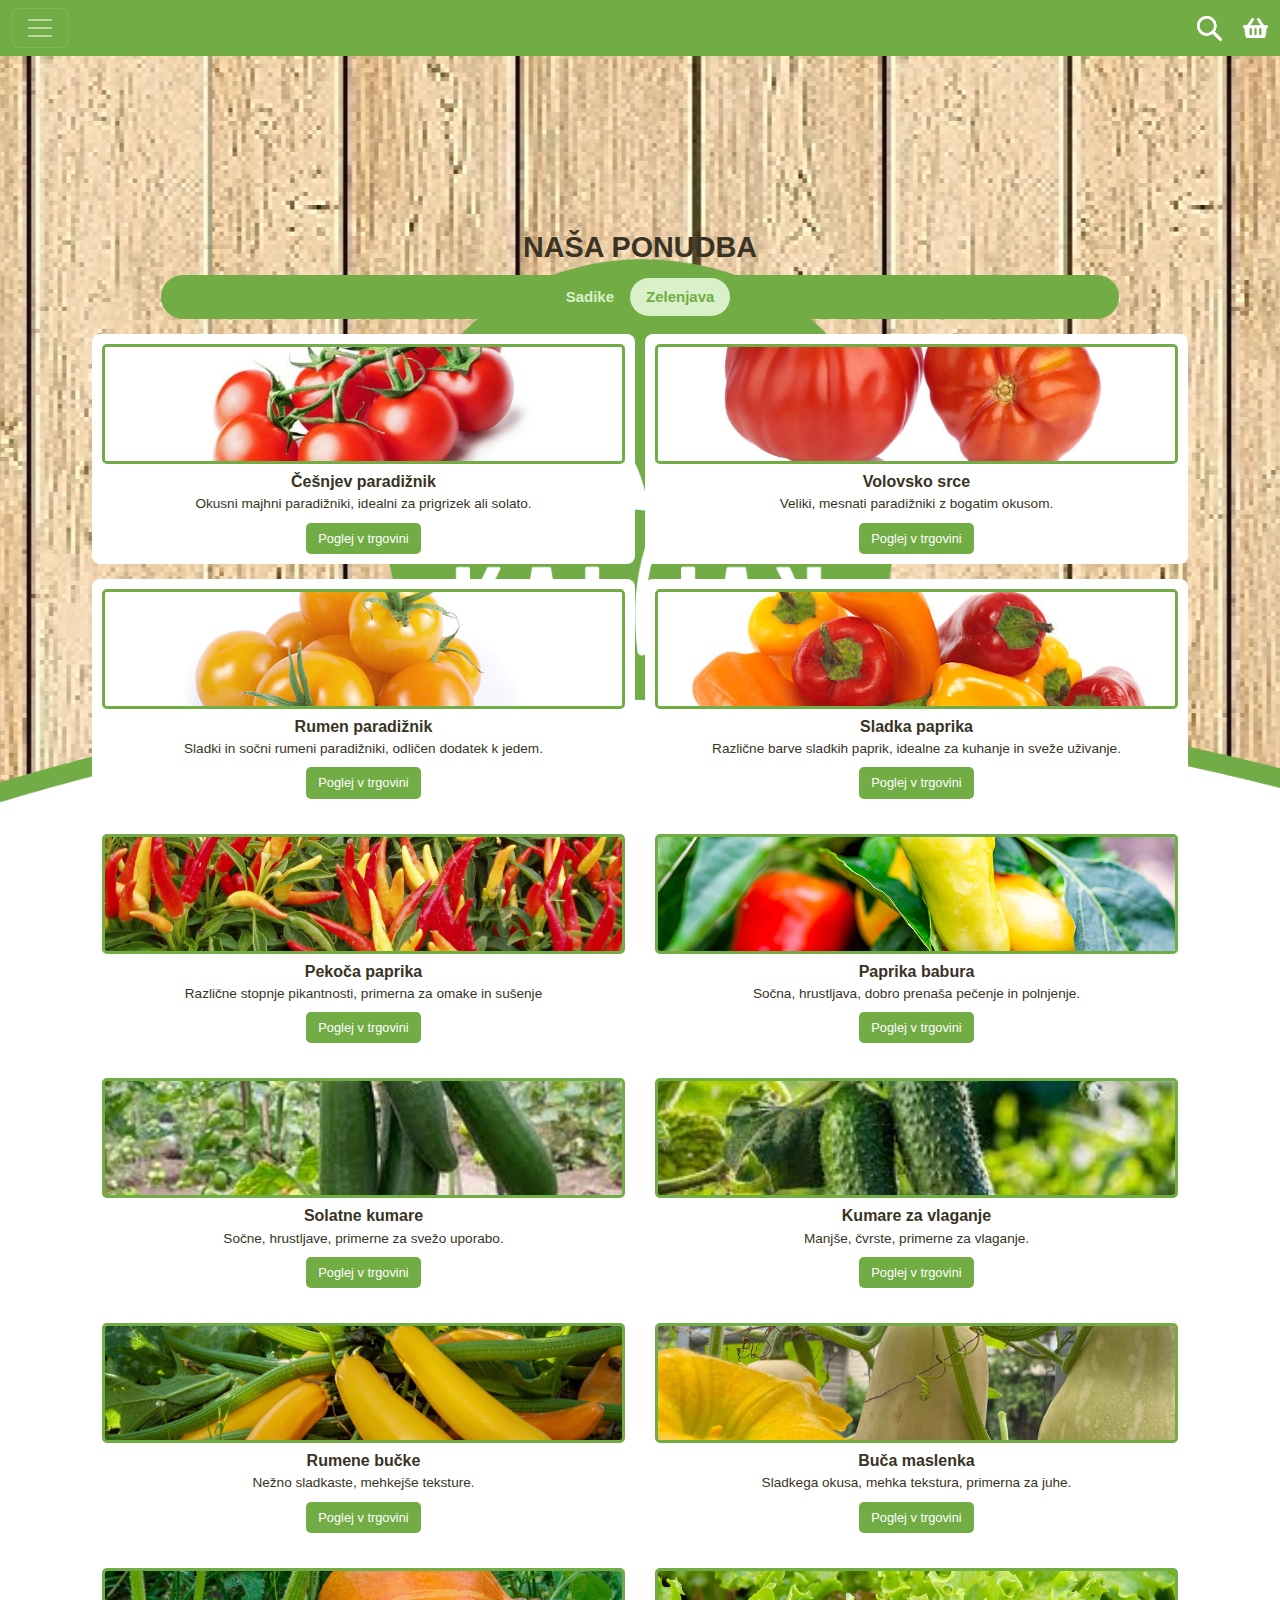
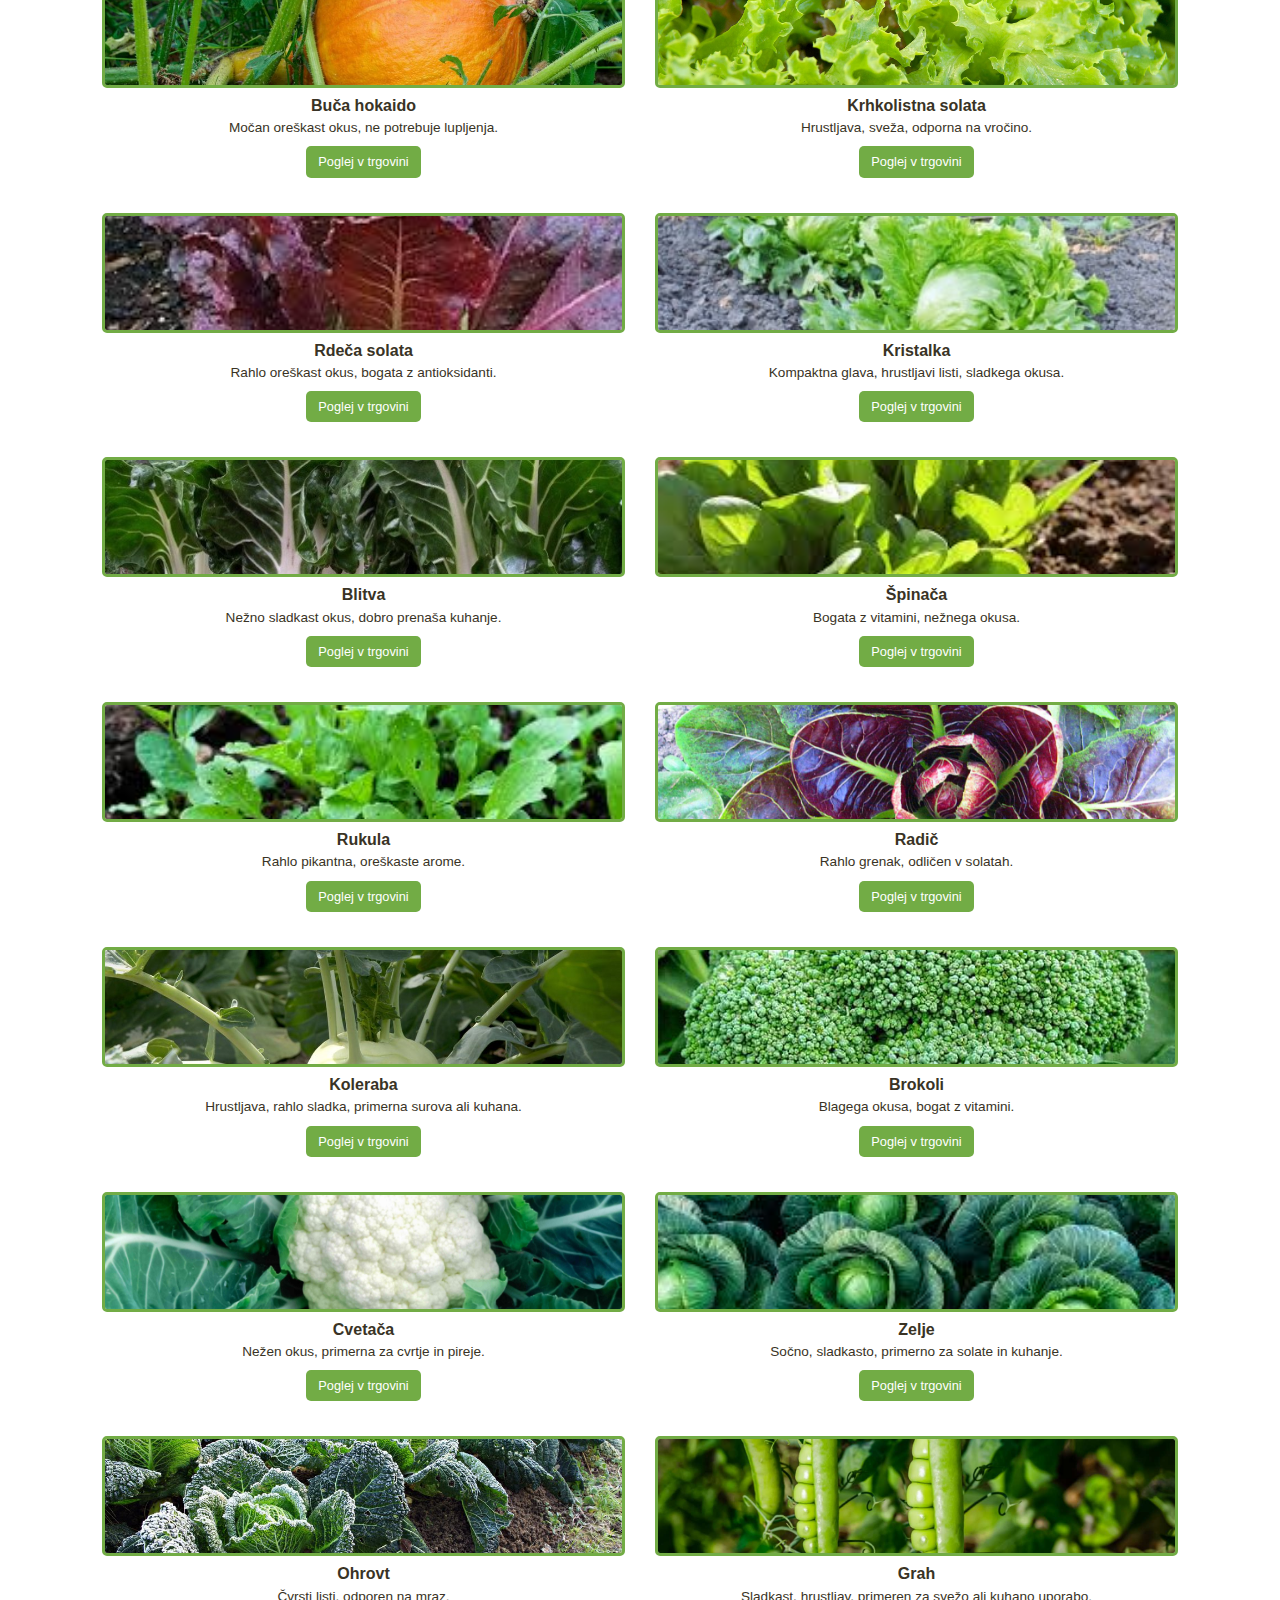
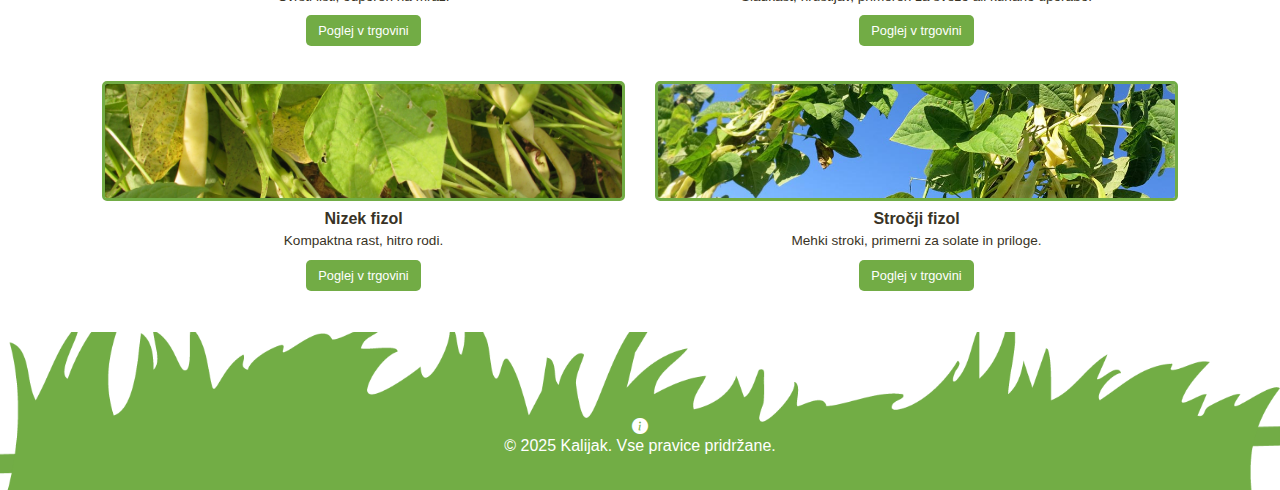
<file: Datoteke/spletna stran/zelenjava.html>
<html>
    <head>
        <meta charset="UTF-8">
        <meta name="viewport" content="width=device-width, initial-scale=1">
        <title>Naša ponudba - zelenjava</title>
        <link href="https://cdn.jsdelivr.net/npm/bootstrap@5.3.2/dist/css/bootstrap.min.css" rel="stylesheet">
        <link href="https://cdn.jsdelivr.net/npm/bootstrap-icons/font/bootstrap-icons.css" rel="stylesheet">
        <link rel="stylesheet" href="https://cdnjs.cloudflare.com/ajax/libs/font-awesome/6.0.0-beta3/css/all.min.css">
        <style>
            body {
                background-color: #FFFFFF;
                padding-top: 70px;
                font-family: 'Antonio', sans-serif;
            }
            .header {
                background-color: #FFFFFF;
                color: white;
                padding: 15px 20px;
                text-align: center;
                margin-bottom: 15px;
            }
            .header h1 {
                font-size: 2.2em;
                margin-bottom: 0;
            }
            .ponudba-title {
                font-size: 1.8em;
                font-weight: bold;
                margin-bottom: 10px;
                color: #393325;
            }
            .toggle-container {
                display: flex;
                justify-content: center;
                margin-bottom: 15px;
                margin-left: 79px;
                margin-right: 79px;
                background-color: #72AC45; 
                padding: 3px; 
                border-radius: 25px; 
            }
            .toggle-button {
                border: none;
                padding: 8px 16px;
                cursor: pointer;
                font-weight: bold;
                color: #d9f1c8; 
                background-color: transparent;
                border-radius: 25px;
                font-size: 15px;
            }
            .toggle-button.active {
                background-color: #d9f1c8; 
                color: #72AC45;
            }
            .grid-container {
                padding: 0 10px;
            }
            .row {
                display: flex;
                flex-wrap: wrap;
                margin-left: -5px;
                margin-right: -5px;
            }
            .col-md-6 {
                width: 50%;
                padding: 0 5px;
                margin-bottom: 15px;
            }
            .item-container {
                background-color: white;   
                border-radius: 8px; 
                padding: 10px; 
                text-align: center;
                display: flex;
                flex-direction: column;
                height: 100%; 
            }
            .image-container {
                background-color: #f5f5dc; 
                height: 120px;
                margin-bottom: 8px; 
                border-radius: 5px;
                display: flex;
                justify-content: center;
                align-items: center;
                font-size: 0.75em;
                border: 3px solid #72AC45; 
                overflow: hidden; 
            }
            .image-container img {
                width: 100%;
                height: 100%;
                object-fit: cover;
            }
            .item-title {
                font-weight: bold;
                margin-bottom: 3px;
                font-size: 1em;
                color: #393325;
            }
            .item-description {
                color: #393325;
                font-size: 0.85em;
                margin-bottom: 8px;
                flex-grow: 1;
            }
            .button-icon-row {
                display: flex;
                justify-content: center;
                gap: 10px;
                margin-top: auto;
            }
            .view-button {
                display: inline-block;
                padding: 6px 12px;
                background-color: #72AC45;
                color: white;
                text-decoration: none;
                border-radius: 5px;
                font-size: 0.8em;
            }
            .modal-header{
                background-color: #72AC45;
            }
            .footer.bg-image {
                background-image: url('fotografije/logotip/trava.png');
                background-size: cover;
                background-position: center;
                background-repeat: no-repeat;
            }
            .container-footer {
                margin-top: 70px;
            }
            .navbar {
                background-color: #72AC45;
            }
            .ozadje {
                background-image: url('fotografije/Ponudba/ozadje trgovina-01.png');
                background-size: cover;
                background-position: center;
                background-repeat: no-repeat;
            }
        </style>
    </head>

        <body class="ozadje">

            <!--Iskanje - Search bar-->
            <div class="modal fade" id="searchModal" tabindex="-1" aria-labelledby="searchModalLabel" aria-hidden="true">
                <div class="modal-dialog modal-dialog-centered">
                    <div class="modal-content">
                        <div class="modal-header bg-dark text-white">
                            <h5 class="modal-title" id="searchModalLabel">Iskanje</h5>
                            <button type="button" class="btn-close btn-close-white" data-bs-dismiss="modal" aria-label="Zapri"></button>
                        </div>
                        <div class="modal-body">
                            <form id="searchForm">
                                <div class="input-group">
                                    <input type="text" class="form-control" placeholder="Išči..." id="searchInput">
                                    <button class="btn btn-dark" type="submit">
                                        <i class="bi bi-search"></i>
                                    </button>
                                </div>
                            </form>
                        </div>
                    </div>
                </div>
            </div>

                <!-- Navigacija -->
            <nav class="navbar navbar-dark fixed-top" role="navigation">
                <div class="container-fluid d-flex justify-content-between">
                    <button class="navbar-toggler" type="button" data-bs-toggle="offcanvas" data-bs-target="#menu" aria-controls="menu">
                    <span class="navbar-toggler-icon"></span>
                    </button>
                    <div>
                    <button class="btn btn-link me-3 p-0" data-bs-toggle="modal" data-bs-target="#searchModal">
                        <img src="fotografije/logotip/search belo.png" width="25px" alt="Iskanje">
                    </button>
                    <a href="kosarica.html"><img src="fotografije/logotip/basket belo.png" width="25px" alt="Košarica"></a>
                    </div>
                </div>
             </nav>

            <aside class="offcanvas offcanvas-start" tabindex="-1" id="menu" aria-labelledby="menuLabel">
                <div class="offcanvas-header">
                    <h5 class="offcanvas-title" id="menuLabel"><img src="fotografije/logotip/logoKalijak_končno_brez obrobe.png" padding-top="10px" width="50px"></h5>
                    <button type="button" class="btn-close" data-bs-dismiss="offcanvas" aria-label="Zapri"></button>
                </div>
                <div class="offcanvas-body">
                    <nav>
                    <ul class="navbar-nav">
                        <li><a class="nav-link" href="index.html">Domov</a></li>
                        <li><a class="nav-link" href="o_nas.html">O nas</a></li>
                        <li><a class="nav-link" href="setveni_koledar.html">Setveni koledar</a></li>
                        <li><a class="nav-link" href="zgodovina.html">Zgodovina</a></li>
                        <li><a class="nav-link" href="sadike.html">Sadike</a></li>
                        <li><a class="nav-link" href="zelenjava.html">Zelenjava</a></li>
                        <li><a class="nav-link" href="trgovina_sadike.html">Trgovina</a></li>
                    </ul>
                    </nav>
                </div>
            </aside>

            <!-- Glava strani -->
                <header class="conteiner">
                    <!--<div style="text-align: center;">
                        <img src="fotografije/logotip/logoKalijak_končno_brez obrobe.png" alt="Kalijak logotip" width="150px">
                    </div>-->
                </br></br></br></br></br></br>
                </header>

            <!-- Telo - vsebina-->
                <main class="container my-3">
                    <h2 class="ponudba-title text-center">NAŠA PONUDBA</h2>
                    <div class="toggle-container">
                        <button class="toggle-button" onclick="window.location.href='sadike.html'">Sadike</button>
                        <button class="toggle-button active" onclick="window.location.href='zelenjava.html'">Zelenjava</button>
                    </div>
            
                    <div class="grid-container">
                        <div class="row">
                            <div class="col-md-6">
                                <div class="item-container">
                                    <div class="image-container">
                                        <img src="fotografije/Ponudba/Zelenjava/cesnjev.jpg" alt="Češnjev paradižnik">
                                    </div>
                                    <h3 class="item-title">Češnjev paradižnik</h3>
                                    <p class="item-description">Okusni majhni paradižniki, idealni za prigrizek ali solato.</p>
                                    <div class="button-icon-row">
                                        <a href="trgovina_zelenjava.html" class="view-button">Poglej v trgovini</a>
                                    </div>
                                </div>
                            </div>
                            <div class="col-md-6">
                                <div class="item-container">
                                    <div class="image-container">
                                        <img src="fotografije/Ponudba/Zelenjava/volovsko.jpg" alt="Volovsko srce">
                                    </div>
                                    <h3 class="item-title">Volovsko srce</h3>
                                    <p class="item-description">Veliki, mesnati paradižniki z bogatim okusom.</p>
                                    <div class="button-icon-row">
                                        <a href="trgovina_zelenjava.html" class="view-button">Poglej v trgovini</a>
                                    </div>
                                </div>
                            </div>
                        </div>
                        <div class="row">
                            <div class="col-md-6">
                                <div class="item-container">
                                    <div class="image-container">
                                        <img src="fotografije/Ponudba/Zelenjava/Yellow-tomatoes-.png" alt="Rumen paradižnik">
                                    </div>
                                    <h3 class="item-title">Rumen paradižnik</h3>
                                    <p class="item-description">Sladki in sočni rumeni paradižniki, odličen dodatek k jedem.</p>
                                    <div class="button-icon-row">
                                        <a href="trgovina_zelenjava.html" class="view-button">Poglej v trgovini</a>
                                    </div>
                                </div>
                            </div>
                            <div class="col-md-6">
                                <div class="item-container">
                                    <div class="image-container">
                                        <img src="fotografije/Ponudba/Zelenjava/sweetpeper.jpg" alt="Sladka paprika">
                                    </div>
                                    <h3 class="item-title">Sladka paprika</h3>
                                    <p class="item-description">Različne barve sladkih paprik, idealne za kuhanje in sveže uživanje.</p>
                                    <div class="button-icon-row">
                                        <a href="trgovina_zelenjava.html" class="view-button">Poglej v trgovini</a>
                                    </div>
                                </div>
                            </div>
                            <div class="col-md-6">
                                <div class="item-container">
                                    <div class="image-container">
                                        <img src="fotografije/Ponudba/Sadike/pekoča paprika.jpg" alt="Sladka paprika">
                                    </div>
                                    <h3 class="item-title">Pekoča paprika</h3>
                                    <p class="item-description">Različne stopnje pikantnosti, primerna za omake in sušenje</p>
                                    <div class="button-icon-row">
                                        <a href="trgovina_zelenjava.html" class="view-button">Poglej v trgovini</a>
                                    </div>
                                </div>
                            </div>
                            <div class="col-md-6">
                                <div class="item-container">
                                    <div class="image-container">
                                        <img src="fotografije/Ponudba/Sadike/paprika babura.jpg" alt="Sladka paprika">
                                    </div>
                                    <h3 class="item-title">Paprika babura</h3>
                                    <p class="item-description">Sočna, hrustljava, dobro prenaša pečenje in polnjenje.</p>
                                    <div class="button-icon-row">
                                        <a href="trgovina_zelenjava.html" class="view-button">Poglej v trgovini</a>
                                    </div>
                                </div>
                            </div>
                            <div class="col-md-6">
                                <div class="item-container">
                                    <div class="image-container">
                                        <img src="fotografije/Ponudba/Sadike/kumare.jpg" alt="Sladka paprika">
                                    </div>
                                    <h3 class="item-title">Solatne kumare</h3>
                                    <p class="item-description">Sočne, hrustljave, primerne za svežo uporabo.</p>
                                    <div class="button-icon-row">
                                        <a href="trgovina_zelenjava.html" class="view-button">Poglej v trgovini</a>
                                    </div>
                                </div>
                            </div>
                            <div class="col-md-6">
                                <div class="item-container">
                                    <div class="image-container">
                                        <img src="fotografije/Ponudba/Sadike/kumarice.jpg" alt="Sladka paprika">
                                    </div>
                                    <h3 class="item-title">Kumare za vlaganje</h3>
                                    <p class="item-description">Manjše, čvrste, primerne za vlaganje.</p>
                                    <div class="button-icon-row">
                                        <a href="trgovina_zelenjava.html" class="view-button">Poglej v trgovini</a>
                                    </div>
                                </div>
                            </div>
                            <div class="col-md-6">
                                <div class="item-container">
                                    <div class="image-container">
                                        <img src="fotografije/Ponudba/Sadike/rumene bucke.jpg" alt="Sladka paprika">
                                    </div>
                                    <h3 class="item-title">Rumene bučke</h3>
                                    <p class="item-description">Nežno sladkaste, mehkejše teksture.</p>
                                    <div class="button-icon-row">
                                        <a href="trgovina_zelenjava.html" class="view-button">Poglej v trgovini</a>
                                    </div>
                                </div>
                            </div>
                            <div class="col-md-6">
                                <div class="item-container">
                                    <div class="image-container">
                                        <img src="fotografije/Ponudba/Sadike/maslenka.jpg" alt="Sladka paprika">
                                    </div>
                                    <h3 class="item-title">Buča maslenka</h3>
                                    <p class="item-description">Sladkega okusa, mehka tekstura, primerna za juhe.</p>
                                    <div class="button-icon-row">
                                        <a href="trgovina_zelenjava.html" class="view-button">Poglej v trgovini</a>
                                    </div>
                                </div>
                            </div>
                            <div class="col-md-6">
                                <div class="item-container">
                                    <div class="image-container">
                                        <img src="fotografije/Ponudba/Sadike/hokaido.jpg" alt="Sladka paprika">
                                    </div>
                                    <h3 class="item-title">Buča hokaido</h3>
                                    <p class="item-description">Močan oreškast okus, ne potrebuje lupljenja.</p>
                                    <div class="button-icon-row">
                                        <a href="trgovina_zelenjava.html" class="view-button">Poglej v trgovini</a>
                                    </div>
                                </div>
                            </div>
                            <div class="col-md-6">
                                <div class="item-container">
                                    <div class="image-container">
                                        <img src="fotografije/Ponudba/Sadike/krhka solata.jpg" alt="Sladka paprika">
                                    </div>
                                    <h3 class="item-title">Krhkolistna solata</h3>
                                    <p class="item-description">Hrustljava, sveža, odporna na vročino.</p>
                                    <div class="button-icon-row">
                                        <a href="trgovina_zelenjava.html" class="view-button">Poglej v trgovini</a>
                                    </div>
                                </div>
                            </div>
                            <div class="col-md-6">
                                <div class="item-container">
                                    <div class="image-container">
                                        <img src="fotografije/Ponudba/Sadike/rdeča solata.jpg" alt="Sladka paprika">
                                    </div>
                                    <h3 class="item-title">Rdeča solata</h3>
                                    <p class="item-description">Rahlo oreškast okus, bogata z antioksidanti.</p>
                                    <div class="button-icon-row">
                                        <a href="trgovina_zelenjava.html" class="view-button">Poglej v trgovini</a>
                                    </div>
                                </div>
                            </div>
                            <div class="col-md-6">
                                <div class="item-container">
                                    <div class="image-container">
                                        <img src="fotografije/Ponudba/Sadike/ledenka.jpg" alt="Sladka paprika">
                                    </div>
                                    <h3 class="item-title">Kristalka</h3>
                                    <p class="item-description">Kompaktna glava, hrustljavi listi, sladkega okusa.</p>
                                    <div class="button-icon-row">
                                        <a href="trgovina_zelenjava.html" class="view-button">Poglej v trgovini</a>
                                    </div>
                                </div>
                            </div>
                            <div class="col-md-6">
                                <div class="item-container">
                                    <div class="image-container">
                                        <img src="fotografije/Ponudba/Sadike/blitva.jpg" alt="Sladka paprika">
                                    </div>
                                    <h3 class="item-title">Blitva</h3>
                                    <p class="item-description">Nežno sladkast okus, dobro prenaša kuhanje.</p>
                                    <div class="button-icon-row">
                                        <a href="trgovina_zelenjava.html" class="view-button">Poglej v trgovini</a>
                                    </div>
                                </div>
                            </div>
                            <div class="col-md-6">
                                <div class="item-container">
                                    <div class="image-container">
                                        <img src="fotografije/Ponudba/Sadike/spinača.jpg" alt="Sladka paprika">
                                    </div>
                                    <h3 class="item-title">Špinača</h3>
                                    <p class="item-description">Bogata z vitamini, nežnega okusa.</p>
                                    <div class="button-icon-row">
                                        <a href="trgovina_zelenjava.html" class="view-button">Poglej v trgovini</a>
                                    </div>
                                </div>
                            </div>
                            <div class="col-md-6">
                                <div class="item-container">
                                    <div class="image-container">
                                        <img src="fotografije/Ponudba/Sadike/rukula.jpg" alt="Sladka paprika">
                                    </div>
                                    <h3 class="item-title">Rukula</h3>
                                    <p class="item-description">Rahlo pikantna, oreškaste arome.</p>
                                    <div class="button-icon-row">
                                        <a href="trgovina_zelenjava.html" class="view-button">Poglej v trgovini</a>
                                    </div>
                                </div>
                            </div>
                            <div class="col-md-6">
                                <div class="item-container">
                                    <div class="image-container">
                                        <img src="fotografije/Ponudba/Sadike/radič.jpg" alt="Sladka paprika">
                                    </div>
                                    <h3 class="item-title">Radič</h3>
                                    <p class="item-description">Rahlo grenak, odličen v solatah.</p>
                                    <div class="button-icon-row">
                                        <a href="trgovina_zelenjava.html" class="view-button">Poglej v trgovini</a>
                                    </div>
                                </div>
                            </div>
                            <div class="col-md-6">
                                <div class="item-container">
                                    <div class="image-container">
                                        <img src="fotografije/Ponudba/Sadike/koleraba.jpg" alt="Sladka paprika">
                                    </div>
                                    <h3 class="item-title">Koleraba</h3>
                                    <p class="item-description">Hrustljava, rahlo sladka, primerna surova ali kuhana.</p>
                                    <div class="button-icon-row">
                                        <a href="trgovina_zelenjava.html" class="view-button">Poglej v trgovini</a>
                                    </div>
                                </div>
                            </div>
                            <div class="col-md-6">
                                <div class="item-container">
                                    <div class="image-container">
                                        <img src="fotografije/Ponudba/Sadike/brokoli.jpg" alt="Sladka paprika">
                                    </div>
                                    <h3 class="item-title">Brokoli</h3>
                                    <p class="item-description">Blagega okusa, bogat z vitamini.</p>
                                    <div class="button-icon-row">
                                        <a href="trgovina_zelenjava.html" class="view-button">Poglej v trgovini</a>
                                    </div>
                                </div>
                            </div>
                            <div class="col-md-6">
                                <div class="item-container">
                                    <div class="image-container">
                                        <img src="fotografije/Ponudba/Sadike/cvetača.jpg" alt="Sladka paprika">
                                    </div>
                                    <h3 class="item-title">Cvetača</h3>
                                    <p class="item-description">Nežen okus, primerna za cvrtje in pireje.</p>
                                    <div class="button-icon-row">
                                        <a href="trgovina_zelenjava.html" class="view-button">Poglej v trgovini</a>
                                    </div>
                                </div>
                            </div>
                            <div class="col-md-6">
                                <div class="item-container">
                                    <div class="image-container">
                                        <img src="fotografije/Ponudba/Sadike/zelje.jpg" alt="Sladka paprika">
                                    </div>
                                    <h3 class="item-title">Zelje</h3>
                                    <p class="item-description">Sočno, sladkasto, primerno za solate in kuhanje.</p>
                                    <div class="button-icon-row">
                                        <a href="trgovina_zelenjava.html" class="view-button">Poglej v trgovini</a>
                                    </div>
                                </div>
                            </div>
                            <div class="col-md-6">
                                <div class="item-container">
                                    <div class="image-container">
                                        <img src="fotografije/Ponudba/Sadike/ohrovt.jpg" alt="Sladka paprika">
                                    </div>
                                    <h3 class="item-title">Ohrovt</h3>
                                    <p class="item-description">Čvrsti listi, odporen na mraz.</p>
                                    <div class="button-icon-row">
                                        <a href="trgovina_zelenjava.html" class="view-button">Poglej v trgovini</a>
                                    </div>
                                </div>
                            </div>
                            <div class="col-md-6">
                                <div class="item-container">
                                    <div class="image-container">
                                        <img src="fotografije/Ponudba/Sadike/grah.jpg" alt="Sladka paprika">
                                    </div>
                                    <h3 class="item-title">Grah</h3>
                                    <p class="item-description">Sladkast, hrustljav, primeren za svežo ali kuhano uporabo.</p>
                                    <div class="button-icon-row">
                                        <a href="trgovina_zelenjava.html" class="view-button">Poglej v trgovini</a>
                                    </div>
                                </div>
                            </div>
                            <div class="col-md-6">
                                <div class="item-container">
                                    <div class="image-container">
                                        <img src="fotografije/Ponudba/Sadike/nizek fizol.jpg" alt="Sladka paprika">
                                    </div>
                                    <h3 class="item-title">Nizek fizol</h3>
                                    <p class="item-description">Kompaktna rast, hitro rodi.</p>
                                    <div class="button-icon-row">
                                        <a href="trgovina_zelenjava.html" class="view-button">Poglej v trgovini</a>
                                    </div>
                                </div>
                            </div>
                            <div class="col-md-6">
                                <div class="item-container">
                                    <div class="image-container">
                                        <img src="fotografije/Ponudba/Sadike/strocji fizol rastlina.jpg" alt="Sladka paprika">
                                    </div>
                                    <h3 class="item-title">Stročji fizol</h3>
                                    <p class="item-description">Mehki stroki, primerni za solate in priloge.</p>
                                    <div class="button-icon-row">
                                        <a href="trgovina_zelenjava.html" class="view-button">Poglej v trgovini</a>
                                    </div>
                                </div>
                            </div>
                        </div>
                    </div>
                </div>
            </main>

        <!-- Noga -->    
        <footer  class="footer bg-image text-white text-center py-3 bottom">
            <div class="container-footer">
                <i class="bi bi-info-circle-fill info-icon" role="link" aria-label="Informacije"><link href="o_nas.html"></i>
                <p>© 2025 Kalijak. Vse pravice pridržane.</p>
            </div>
        </footer>

        <script src="https://cdn.jsdelivr.net/npm/bootstrap@5.3.5/dist/js/bootstrap.bundle.min.js"></script>
    </body>
</html>
</file>
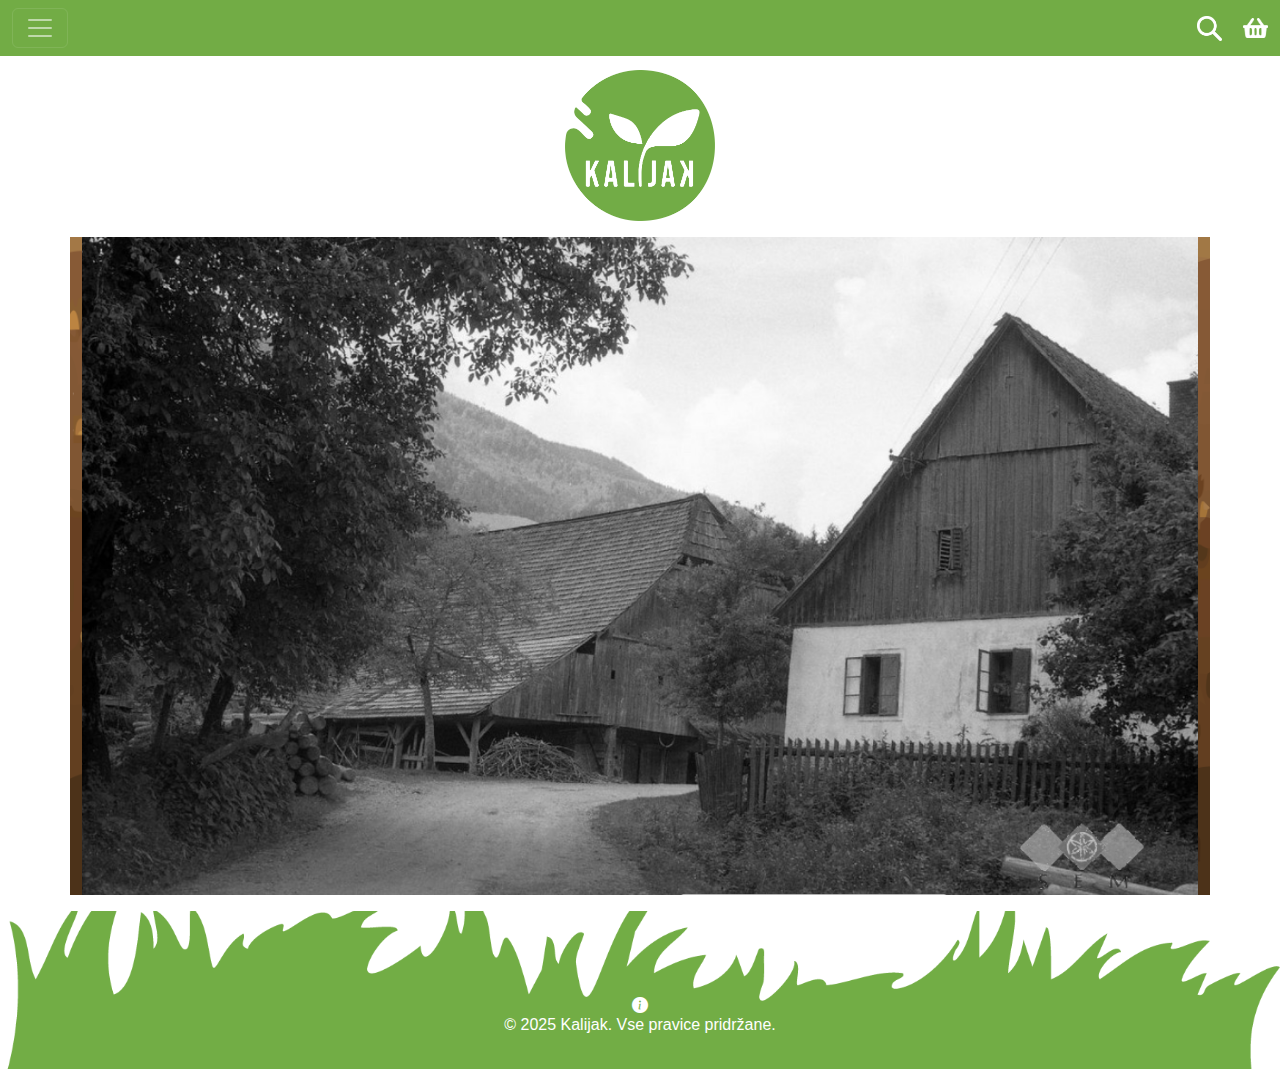
<file: Datoteke/spletna stran/zgodovina.html>
<html>
    <head>
        <meta charset="UTF-8">
        <meta name="viewport" content="width=device-width, initial-scale=1">
        <title>Naša ponudba - sadike</title>
        <link href="https://cdn.jsdelivr.net/npm/bootstrap@5.3.2/dist/css/bootstrap.min.css" rel="stylesheet">
        <link href="https://cdn.jsdelivr.net/npm/bootstrap-icons/font/bootstrap-icons.css" rel="stylesheet">
        <link rel="stylesheet" href="https://cdnjs.cloudflare.com/ajax/libs/font-awesome/6.0.0-beta3/css/all.min.css">
        <style>
            body {
                background-color: #FFFFFF;
                padding-top: 70px;
                font-family: 'Antonio', sans-serif;
            }
            .header {
                background-color: #FFFFFF;
                color: white;
                padding: 15px 20px;
                text-align: center;
                margin-bottom: 15px;
            }
            .header h1 {
                font-size: 2.2em;
                margin-bottom: 0;
            }
            .ponudba-title {
                font-size: 1.8em;
                font-weight: bold;
                margin-bottom: 10px;
                color: #393325;
            }
            .shop-title {
                font-size: 1.8em;
                font-weight: bold;
                margin: 10px;
                color: #393325;
                text-align: center;
            }
            .form {
                background-color: rgb(187, 187, 187);
                padding: 5px;
                border-radius: 4%;
            }
            .kosarica-button{
                background-color: #72AC45;
            }
            .link{
                color: #FFFFFF;
                text-decoration: none;
            }
            .footer.bg-image {
                background-image: url('fotografije/logotip/trava.png');
                background-size: cover;
                background-position: center;
                background-repeat: no-repeat;
            }
            .container-footer {
                margin-top: 70px;
            }
            .navbar {
                background-color: #72AC45;
            }
            .ozadje{
                background-image: url('fotografije/Zgodovina/Untitled-1.png');
                background-size: cover;
                background-position: center;
                background-repeat: no-repeat;
            }

        </style>
    </head>

        <body class="">

            <!--Iskanje - Search bar-->
            <div class="modal fade" id="searchModal" tabindex="-1" aria-labelledby="searchModalLabel" aria-hidden="true">
                <div class="modal-dialog modal-dialog-centered">
                    <div class="modal-content">
                        <div class="modal-header bg-dark text-white">
                            <h5 class="modal-title" id="searchModalLabel">Iskanje</h5>
                            <button type="button" class="btn-close btn-close-white" data-bs-dismiss="modal" aria-label="Zapri"></button>
                        </div>
                        <div class="modal-body">
                            <form id="searchForm">
                                <div class="input-group">
                                    <input type="text" class="form-control" placeholder="Išči..." id="searchInput">
                                    <button class="btn btn-dark" type="submit">
                                        <i class="bi bi-search"></i>
                                    </button>
                                </div>
                            </form>
                        </div>
                    </div>
                </div>
            </div>
            
            <!--Navigacija-->
            <nav class="navbar navbar-dark fixed-top" role="navigation">
                <div class="container-fluid d-flex justify-content-between">
                    <button class="navbar-toggler" type="button" data-bs-toggle="offcanvas" data-bs-target="#menu" aria-controls="menu">
                    <span class="navbar-toggler-icon"></span>
                    </button>
                    <div>
                    <button class="btn btn-link me-3 p-0" data-bs-toggle="modal" data-bs-target="#searchModal">
                        <img src="fotografije/logotip/search belo.png" width="25px" alt="Iskanje">
                    </button>
                    <a href="kosarica.html"><img src="fotografije/logotip/basket belo.png" width="25px" alt="Košarica"></a>
                    </div>
                </div>
            </nav>

                <aside class="offcanvas offcanvas-start" tabindex="-1" id="menu" aria-labelledby="menuLabel">
                    <div class="offcanvas-header">
                        <h5 class="offcanvas-title" id="menuLabel"><img src="fotografije/logotip/logoKalijak_končno_brez obrobe.png" padding-top="10px" width="50px"></h5>
                        <button type="button" class="btn-close" data-bs-dismiss="offcanvas" aria-label="Zapri"></button>
                    </div>
                    <div class="offcanvas-body">
                        <nav>
                        <ul class="navbar-nav">
                            <li><a class="nav-link" href="index.html">Domov</a></li>
                            <li><a class="nav-link" href="o_nas.html">O nas</a></li>
                            <li><a class="nav-link" href="setveni_koledar.html">Setveni koledar</a></li>
                            <li><a class="nav-link" href="zgodovina.html">Zgodovina</a></li>
                            <li><a class="nav-link" href="sadike.html">Sadike</a></li>
                            <li><a class="nav-link" href="zelenjava.html">Zelenjava</a></li>
                            <li><a class="nav-link" href="trgovina_sadike.html">Trgovina</a></li>
                        </ul>
                        </nav>
                    </div>
                </aside>

            <!-- Glava strani -->
                <header class="container">
                    <div style="text-align: center;">
                        <img src="fotografije/logotip/logoKalijak_končno_brez obrobe.png" alt="Kalijak logotip" width="150px">
                    </div>
                </header>

             <!-- Telo - vsebina -->
            <main class="container my-3 ozadje">
                <img src="fotografije/Zgodovina/Posnetek zaslona 2025-03-26 164428.png" alt="Zgodovina" width="100%">
                
            </main>

        <!-- Noga -->
        <footer  class="footer bg-image text-white text-center py-3 bottom">
            <div class="container-footer">
                <i class="bi bi-info-circle-fill info-icon" role="link" aria-label="Informacije"><link href="o_nas.html"></i>
                <p>© 2025 Kalijak. Vse pravice pridržane.</p>
            </div>
        </footer>

        <script src="https://cdn.jsdelivr.net/npm/bootstrap@5.3.5/dist/js/bootstrap.bundle.min.js"></script>
    </body>
</html>
</file>
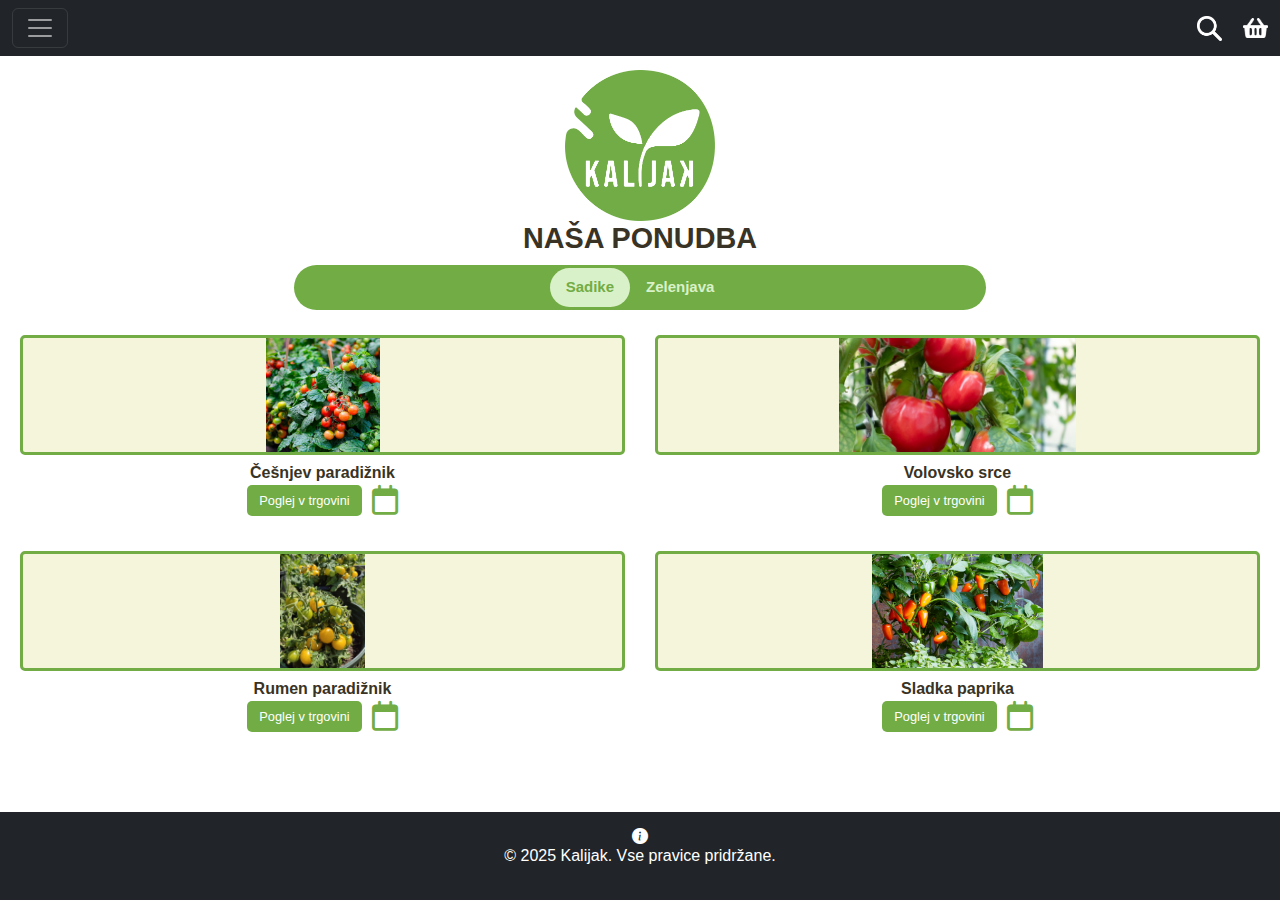
<file: Datoteke/spletnaStran/sadike.html>
<html>
    <head>
        <meta charset="UTF-8">
        <meta name="viewport" content="width=device-width, initial-scale=1">
        <title>Naša ponudba - sadike</title>
        <link href="https://cdn.jsdelivr.net/npm/bootstrap@5.3.2/dist/css/bootstrap.min.css" rel="stylesheet">
        <link href="https://cdn.jsdelivr.net/npm/bootstrap-icons/font/bootstrap-icons.css" rel="stylesheet">
        <link rel="stylesheet" href="https://cdnjs.cloudflare.com/ajax/libs/font-awesome/6.0.0-beta3/css/all.min.css">
        <style>
            body {
                background-color: #FFFFFF;
                padding-top: 70px;
                font-family: 'Antonio', sans-serif;
            }
            .header {
                background-color: #FFFFFF;
                color: white;
                padding: 15px 20px;
                text-align: center;
                margin-bottom: 15px;
            }
            .header h1 {
                font-size: 2.2em;
                margin-bottom: 0;
            }
            .ponudba-title {
                font-size: 1.8em;
                font-weight: bold;
                margin-bottom: 10px;
                color: #393325;
            }
            .toggle-container {
                display: flex;
                justify-content: center;
                margin-bottom: 15px;
                margin-left: 23%;
                margin-right: 23%;
                background-color: #72AC45; 
                padding: 3px; 
                border-radius: 25px; 
            }
            .toggle-button {
                border: none;
                padding: 8px 16px;
                cursor: pointer;
                font-weight: bold;
                color: #d9f1c8; 
                background-color: transparent;
                border-radius: 25px;
                font-size: 15px;
            }
            .toggle-button.active {
                background-color: #d9f1c8; 
                color: #72AC45;
            }
            .grid-container {
                padding: 0 10px;
            }
            .row {
                display: flex;
                flex-wrap: wrap;
                margin-left: -5px;
                margin-right: -5px;
            }
            .col-md-6 {
                width: 50%;
                padding: 0 5px;
                margin-bottom: 15px;
            }
            .item-container {
                background-color: white;   
                border-radius: 8px; 
                padding: 10px; 
                text-align: center;
                display: flex;
                flex-direction: column;
                height: 100%; 
            }
            .image-container {
                background-color: #f5f5dc; 
                height: 120px;
                margin-bottom: 8px; 
                border-radius: 5px;
                display: flex;
                justify-content: center;
                align-items: center;
                font-size: 0.75em;
                border: 3px solid #72AC45; 
                overflow: hidden; 
            }
            .image-container img {
                max-width: 100%;
                max-height: 100%;
                object-fit: cover;
            }
            .item-title {
                font-weight: bold;
                margin-bottom: 3px;
                font-size: 1em;
                color: #393325;
            }
            .item-description {
                color: #393325;
                font-size: 0.85em;
                margin-bottom: 8px;
                flex-grow: 1;
            }
            .button-icon-row {
                display: flex;
                justify-content: center;
                gap: 10px;
                margin-top: auto;
            }
            .view-button {
                display: inline-block;
                padding: 6px 12px;
                background-color: #72AC45;
                color: white;
                text-decoration: none;
                border-radius: 5px;
                font-size: 0.8em;
            }
            .calendar-icon {
                display: inline-block;
                color: #72AC45;
                font-size: 30px;
                text-decoration: none;
            }
        </style>
    </head>

        <body>

            <!--Iskanje - Search bar-->
            <div class="modal fade" id="searchModal" tabindex="-1" aria-labelledby="searchModalLabel" aria-hidden="true">
                <div class="modal-dialog modal-dialog-centered">
                    <div class="modal-content">
                        <div class="modal-header bg-success text-white">
                            <h5 class="modal-title" id="searchModalLabel">Iskanje</h5>
                            <button type="button" class="btn-close btn-close-white" data-bs-dismiss="modal" aria-label="Zapri"></button>
                        </div>
                        <div class="modal-body">
                            <form id="searchForm">
                                <div class="input-group">
                                    <input type="text" class="form-control" placeholder="Išči..." id="searchInput">
                                    <button class="btn btn-success" type="submit">
                                        <i class="bi bi-search"></i>
                                    </button>
                                </div>
                            </form>
                        </div>
                    </div>
                </div>
            </div>
            
            <!--Navigacija-->
            <nav class="navbar navbar-dark bg-dark fixed-top" role="navigation">
                <div class="container-fluid d-flex justify-content-between">
                    <button class="navbar-toggler" type="button" data-bs-toggle="offcanvas" data-bs-target="#menu" aria-controls="menu">
                    <span class="navbar-toggler-icon"></span>
                    </button>
                    <div>
                    <button class="btn btn-link me-3 p-0" data-bs-toggle="modal" data-bs-target="#searchModal">
                        <img src="fotografije/logotip/search belo.png" width="25px" alt="Iskanje">
                    </button>
                    <a href="kosarica.html"><img src="fotografije/logotip/basket belo.png" width="25px" alt="Košarica"></a>
                    </div>
                </div>
            </nav>

                <aside class="offcanvas offcanvas-start" tabindex="-1" id="menu" aria-labelledby="menuLabel">
                    <div class="offcanvas-header">
                        <h5 class="offcanvas-title" id="menuLabel"><img src="fotografije/logotip/logoKalijak_končno_brez obrobe.png" padding-top="10px" width="50px"></h5>
                        <button type="button" class="btn-close" data-bs-dismiss="offcanvas" aria-label="Zapri"></button>
                    </div>
                    <div class="offcanvas-body">
                        <nav>
                        <ul class="navbar-nav">
                            <li><a class="nav-link" href="index.html">Domov</a></li>
                            <li><a class="nav-link" href="o_nas.html">O nas</a></li>
                            <li><a class="nav-link" href="setveni_koledar.html">Setveni koledar</a></li>
                            <li><a class="nav-link" href="zgodovina.html">Zgodovina</a></li>
                            <li><a class="nav-link" href="sadike.html">Sadike</a></li>
                            <li><a class="nav-link" href="zelenjava.html">Zelenjava</a></li>
                            <li><a class="nav-link" href="trgovina_zelenjava.html">Trgovina</a></li>
                        </ul>
                        </nav>
                    </div>
                </aside>

            <!-- Glava strani -->
                <header>
                    <div style="text-align: center;">
                        <img src="fotografije/logotip/logoKalijak_končno_brez obrobe.png" alt="Kalijak logotip" width="150px">
                    </div>
                </header>

             <!-- Telo - vsebina -->
            <main>
                <h2 class="ponudba-title text-center">NAŠA PONUDBA</h2>
                <div class="toggle-container">
                    <button class="toggle-button active" onclick="window.location.href='sadike.html'">Sadike</button>
                    <button class="toggle-button" onclick="window.location.href='zelenjava.html'">Zelenjava</button>
                </div>

                <div class="grid-container">
                    <div class="row">
                        <div class="col-md-6">
                            <div class="item-container">
                                <div class="image-container">
                                    <img src="fotografije/Ponudba/Sadike/cesnjev paradiznik.jpg" alt="Češnjev paradižnik">
                                </div>
                                <h3 class="item-title">Češnjev paradižnik</h3>
                                <div class="button-icon-row">
                                    <a href="trgovina_sadike.html" class="view-button">Poglej v trgovini</a>
                                    <a href="setveni_koledar.html" class="calendar-icon"><i class="fa-regular fa-calendar"></i></a>
                                </div>
                            </div>
                        </div>
                        <div class="col-md-6">
                            <div class="item-container">
                                <div class="image-container">
                                    <img src="fotografije/Ponudba/Sadike/volovsko srce.jpg" alt="Volovsko srce">
                                </div>
                                <h3 class="item-title">Volovsko srce</h3>
                                <div class="button-icon-row">
                                    <a href="trgovina_sadike.html" class="view-button">Poglej v trgovini</a>
                                    <a href="setveni_koledar.html" class="calendar-icon"><i class="fa-regular fa-calendar"></i></a>
                                </div>
                            </div>
                        </div>
                    </div>
                    <div class="row">
                        <div class="col-md-6">
                            <div class="item-container">
                                <div class="image-container">
                                    <img src="fotografije/Ponudba/Sadike/rumen paradićnik.jpg" alt="Rumen paradižnik">
                                </div>
                                <h3 class="item-title">Rumen paradižnik</h3>
                                <div class="button-icon-row">
                                    <a href="trgovina_sadike.html" class="view-button">Poglej v trgovini</a>
                                    <a href="setveni_koledar.html" class="calendar-icon"><i class="fa-regular fa-calendar"></i></a>
                                </div>
                            </div>
                        </div>
                        <div class="col-md-6">
                            <div class="item-container">
                                <div class="image-container">
                                    <img src="fotografije/Ponudba/Sadike/sladka paprika.jpg" alt="Sladka paprika">
                                </div>
                                <h3 class="item-title">Sladka paprika</h3>
                                <div class="button-icon-row">
                                    <a href="trgovina_sadike.html" class="view-button">Poglej v trgovini</a>
                                    <a href="setveni_koledar.html" class="calendar-icon"><i class="fa-regular fa-calendar"></i></a>
                                </div>
                            </div>
                        </div>
                    </div>
                </div>
            </div>
        </main>

    <!-- Noga -->
        <footer  class="bg-dark text-white text-center py-3 fixed-bottom">
            <i class="bi bi-info-circle-fill info-icon" role="link" aria-label="Informacije"><link href="o_nas.html"></i>
            <p>© 2025 Kalijak. Vse pravice pridržane.</p>
        </footer>

        <script src="https://cdn.jsdelivr.net/npm/bootstrap@5.3.5/dist/js/bootstrap.bundle.min.js"></script>
    </body>
</html>
</file>
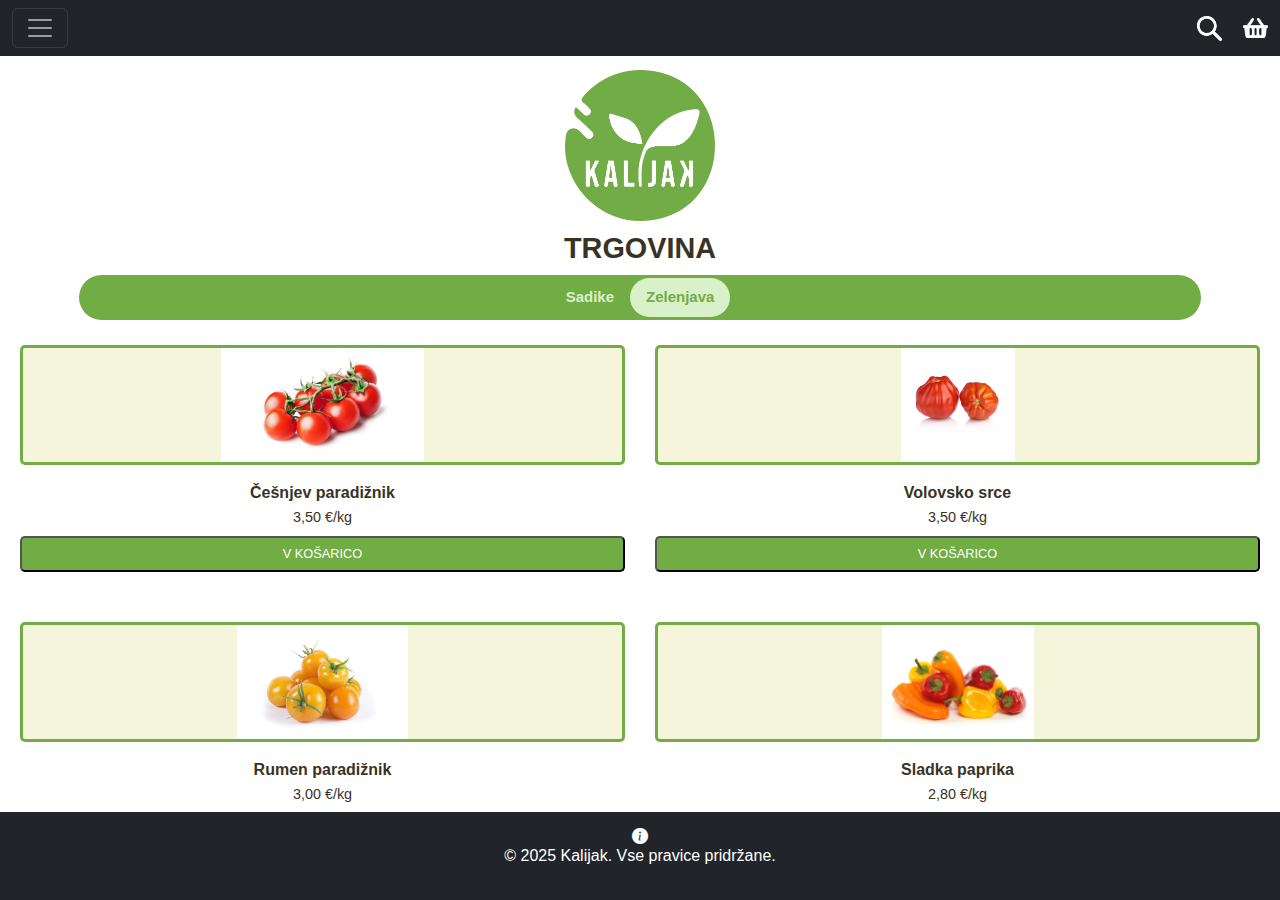
<file: Datoteke/spletnaStran/trgovina_zelenjava.html>
<html>
    <head>
        <meta charset="UTF-8">
        <meta name="viewport" content="width=device-width, initial-scale=1">
        <title>Trgovina</title>
        <link href="https://cdn.jsdelivr.net/npm/bootstrap@5.3.2/dist/css/bootstrap.min.css" rel="stylesheet">
        <link href="https://cdn.jsdelivr.net/npm/bootstrap-icons/font/bootstrap-icons.css" rel="stylesheet">
        <link rel="stylesheet" href="https://cdnjs.cloudflare.com/ajax/libs/font-awesome/6.0.0-beta3/css/all.min.css">
        <style>
            body {
                background-color: #FFFFFF;
                padding-top: 70px;
                font-family: 'Antonio', sans-serif;
            }
            .header {
                background-color: #8fbc8f;
                color: white;
                padding: 15px 20px;
                text-align: center;
                margin-bottom: 15px;
            }
            .header h1 {
                font-size: 2.2em;
                margin-bottom: 0;
            }
            .shop-title {
                font-size: 1.8em;
                font-weight: bold;
                margin: 10px;
                color: #393325;
                text-align: center;
            }
            .toggle-container {
                display: flex;
                justify-content: center;
                margin-bottom: 15px;
                background-color: #e0eee0;
                padding: 3px;
                border-radius: 25px;
            }
            .toggle-container {
                display: flex;
                justify-content: center;
                margin-bottom: 15px;
                margin-left: 79px;
                margin-right: 79px;
                background-color: #72AC45; 
                padding: 3px; 
                border-radius: 25px; 
            }
            .toggle-button {
                border: none;
                padding: 8px 16px;
                cursor: pointer;
                font-weight: bold;
                color: #d9f1c8; 
                background-color: transparent;
                border-radius: 25px;
                font-size: 15px;
            }
            .toggle-button.active {
                background-color: #d9f1c8; 
                color: #72AC45;
            }
            .grid-container {
                padding: 0 10px;
            }
            .row {
                display: flex;
                flex-wrap: wrap;
                margin-left: -5px;
                margin-right: -5px;
            }
            .col-md-6 {
                width: 50%;
                padding: 0 5px;
                margin-bottom: 15px;
            }
            .item-container {
                background-color: white;
                border-radius: 8px;
                padding: 10px;
                text-align: center;
                margin-bottom: 15px;
                display: flex;
                flex-direction: column;
                height: 100%;
            }
            .image-container {
                background-color: #f5f5dc;
                height: 120px;
                margin-bottom: 8px;
                border-radius: 5px;
                display: flex;
                justify-content: center;
                align-items: center;
                font-size: 0.75em;
                border: 3px solid #72AC45;
                overflow: hidden;
            }
            .image-container img {
                max-width: 100%;
                max-height: 100%;
                object-fit: cover;
            }
            .item-title {
                font-weight: bold;
                margin-top: 10px;
                margin-bottom: 5px;
                font-size: 1em;
                color: #393325;
            }
            .separator {
                border-top: 1px solid #ccc;
                margin: 5px 0;
            }
            .item-price {
                color: #393325;
                font-size: 0.9em;
                margin-bottom: 8px;
            }
            .kosarica-button {
                display: inline-block;
                padding: 6px 12px;
                background-color: #72AC45;
                color: white;
                text-decoration: none;
                border-radius: 5px;
                font-size: 0.8em;
            }
        </style>
    </head>

        <body>

            <!--Iskanje - Search bar-->
            <div class="modal fade" id="searchModal" tabindex="-1" aria-labelledby="searchModalLabel" aria-hidden="true">
                <div class="modal-dialog modal-dialog-centered">
                    <div class="modal-content">
                        <div class="modal-header bg-success text-white">
                            <h5 class="modal-title" id="searchModalLabel">Iskanje</h5>
                            <button type="button" class="btn-close btn-close-white" data-bs-dismiss="modal" aria-label="Zapri"></button>
                        </div>
                        <div class="modal-body">
                            <form id="searchForm">
                                <div class="input-group">
                                    <input type="text" class="form-control" placeholder="Išči..." id="searchInput">
                                    <button class="btn btn-success" type="submit">
                                        <i class="bi bi-search"></i>
                                    </button>
                                </div>
                            </form>
                        </div>
                    </div>
                </div>
            </div>

            <!-- Navigacija -->
                <nav class="navbar navbar-dark bg-dark fixed-top" role="navigation">
                    <div class="container-fluid d-flex justify-content-between">
                        <button class="navbar-toggler" type="button" data-bs-toggle="offcanvas" data-bs-target="#menu" aria-controls="menu">
                        <span class="navbar-toggler-icon"></span>
                        </button>
                        <div>
                        <button class="btn btn-link me-3 p-0" data-bs-toggle="modal" data-bs-target="#searchModal">
                            <img src="fotografije/logotip/search belo.png" width="25px" alt="Iskanje">
                        </button>
                        <a href="kosarica.html"><img src="fotografije/logotip/basket belo.png" width="25px" alt="Košarica"></a>
                        </div>
                    </div>
                </nav>

                <aside class="offcanvas offcanvas-start" tabindex="-1" id="menu" aria-labelledby="menuLabel">
                    <div class="offcanvas-header">
                        <h5 class="offcanvas-title" id="menuLabel"><img src="fotografije/logotip/logoKalijak_končno_brez obrobe.png" padding-top="10px" width="50px"></h5>
                        <button type="button" class="btn-close" data-bs-dismiss="offcanvas" aria-label="Zapri"></button>
                    </div>
                    <div class="offcanvas-body">
                        <nav>
                        <ul class="navbar-nav">
                            <li><a class="nav-link" href="index.html">Domov</a></li>
                            <li><a class="nav-link" href="o_nas.html">O nas</a></li>
                            <li><a class="nav-link" href="setveni_koledar.html">Setveni koledar</a></li>
                            <li><a class="nav-link" href="zgodovina.html">Zgodovina</a></li>
                            <li><a class="nav-link" href="sadike.html">Sadike</a></li>
                            <li><a class="nav-link" href="zelenjava.html">Zelenjava</a></li>
                            <li><a class="nav-link" href="trgovina_zelenjava.html">Trgovina</a></li>
                        </ul>
                        </nav>
                    </div>
                </aside>

                <header>
                    <div style="text-align: center;">
                        <img src="fotografije/logotip/logoKalijak_končno_brez obrobe.png" alt="Kalijak logotip" width="150px">
                    </div>

                </header>

                <main>
                <h2 class="shop-title">TRGOVINA</h2>
                <div class="toggle-container">
                    <button class="toggle-button" onclick="window.location.href='trgovina_sadike.html'">Sadike</button>
                    <button class="toggle-button active" onclick="window.location.href='trgovina_zelenjava.html'">Zelenjava</button>
                </div>

                <div class="grid-container">
                    <div class="row">
                        <div class="col-md-6">
                            <div class="item-container">
                                <div class="image-container">
                                    <img src="fotografije/Ponudba/Zelenjava/cesnjev.jpg" alt="Češnjev paradižnik">
                                </div>
                                <h3 class="item-title">Češnjev paradižnik</h3>
                                <p class="item-price">3,50 €/kg</p>
                                <button class="kosarica-button">V KOŠARICO</button>
                            </div>
                        </div>
                        <div class="col-md-6">
                            <div class="item-container">
                                <div class="image-container">
                                    <img src="fotografije/Ponudba/Zelenjava/volovsko.jpg" alt="Volovsko srce">
                                </div>
                                <h3 class="item-title">Volovsko srce</h3>
                                <p class="item-price">3,50 €/kg</p>
                                <button class="kosarica-button">V KOŠARICO</button>
                            </div>
                        </div>
                    </div>
                    <div class="row">
                        <div class="col-md-6">
                            <div class="item-container">
                                <div class="image-container">
                                    <img src="fotografije/Ponudba/Zelenjava/Yellow-tomatoes-.png" alt="Rumen paradižnik">
                                </div>
                                <h3 class="item-title">Rumen paradižnik</h3>
                                <p class="item-price">3,00 €/kg</p>
                                <button class="kosarica-button">V KOŠARICO</button>
                            </div>
                        </div>
                        <div class="col-md-6">
                            <div class="item-container">
                                <div class="image-container">
                                    <img src="fotografije/Ponudba/Zelenjava/sweetpeper.jpg" alt="Sladka paprika">
                                </div>
                                <h3 class="item-title">Sladka paprika</h3>
                                <p class="item-price">2,80 €/kg</p>
                                <button class="kosarica-button">V KOŠARICO</button>
                            </div>
                        </div>
                    </div>
                </div>
            </div>
        </main>

        <!-- Noga -->
        <footer  class="bg-dark text-white text-center py-3 fixed-bottom">
            <i class="bi bi-info-circle-fill info-icon" role="link" aria-label="Informacije"><link href="o_nas.html"></i>
            <p>© 2025 Kalijak. Vse pravice pridržane.</p>
        </footer>

        <script src="https://cdn.jsdelivr.net/npm/bootstrap@5.3.5/dist/js/bootstrap.bundle.min.js"></script>
        </body>
</html>
</file>
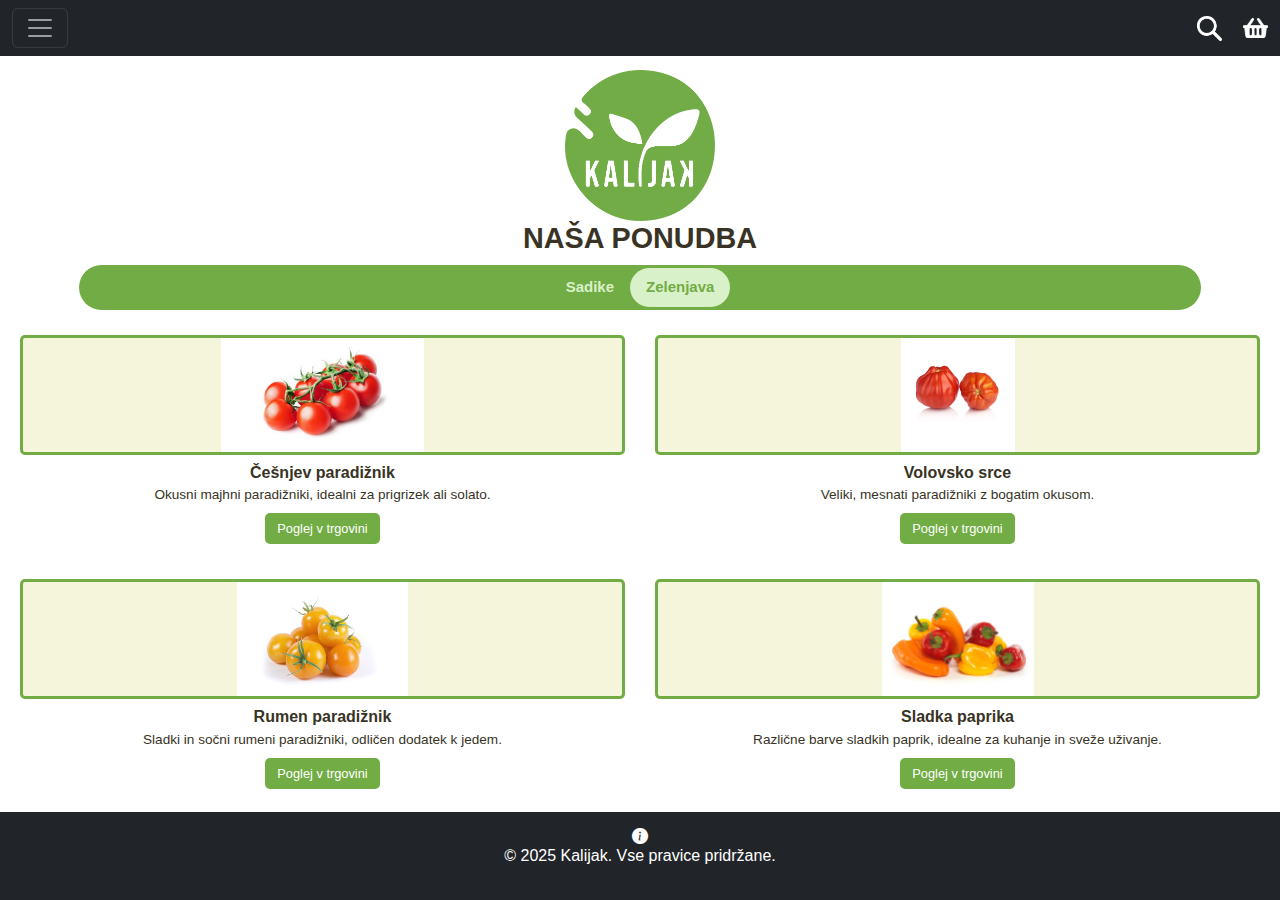
<file: Datoteke/spletnaStran/zelenjava.html>
<html>
    <head>
        <meta charset="UTF-8">
        <meta name="viewport" content="width=device-width, initial-scale=1">
        <title>Naša ponudba - zelenjava</title>
        <link href="https://cdn.jsdelivr.net/npm/bootstrap@5.3.2/dist/css/bootstrap.min.css" rel="stylesheet">
        <link href="https://cdn.jsdelivr.net/npm/bootstrap-icons/font/bootstrap-icons.css" rel="stylesheet">
        <link rel="stylesheet" href="https://cdnjs.cloudflare.com/ajax/libs/font-awesome/6.0.0-beta3/css/all.min.css">
        <style>
            body {
                background-color: #FFFFFF;
                padding-top: 70px;
                font-family: 'Antonio', sans-serif;
            }
            .header {
                background-color: #FFFFFF;
                color: white;
                padding: 15px 20px;
                text-align: center;
                margin-bottom: 15px;
            }
            .header h1 {
                font-size: 2.2em;
                margin-bottom: 0;
            }
            .ponudba-title {
                font-size: 1.8em;
                font-weight: bold;
                margin-bottom: 10px;
                color: #393325;
            }
            .toggle-container {
                display: flex;
                justify-content: center;
                margin-bottom: 15px;
                margin-left: 79px;
                margin-right: 79px;
                background-color: #72AC45; 
                padding: 3px; 
                border-radius: 25px; 
            }
            .toggle-button {
                border: none;
                padding: 8px 16px;
                cursor: pointer;
                font-weight: bold;
                color: #d9f1c8; 
                background-color: transparent;
                border-radius: 25px;
                font-size: 15px;
            }
            .toggle-button.active {
                background-color: #d9f1c8; 
                color: #72AC45;
            }
            .grid-container {
                padding: 0 10px;
            }
            .row {
                display: flex;
                flex-wrap: wrap;
                margin-left: -5px;
                margin-right: -5px;
            }
            .col-md-6 {
                width: 50%;
                padding: 0 5px;
                margin-bottom: 15px;
            }
            .item-container {
                background-color: white;   
                border-radius: 8px; 
                padding: 10px; 
                text-align: center;
                display: flex;
                flex-direction: column;
                height: 100%; 
            }
            .image-container {
                background-color: #f5f5dc; 
                height: 120px;
                margin-bottom: 8px; 
                border-radius: 5px;
                display: flex;
                justify-content: center;
                align-items: center;
                font-size: 0.75em;
                border: 3px solid #72AC45; 
                overflow: hidden; 
            }
            .image-container img {
                max-width: 100%;
                max-height: 100%;
                object-fit: cover;
            }
            .item-title {
                font-weight: bold;
                margin-bottom: 3px;
                font-size: 1em;
                color: #393325;
            }
            .item-description {
                color: #393325;
                font-size: 0.85em;
                margin-bottom: 8px;
                flex-grow: 1;
            }
            .button-icon-row {
                display: flex;
                justify-content: center;
                gap: 10px;
                margin-top: auto;
            }
            .view-button {
                display: inline-block;
                padding: 6px 12px;
                background-color: #72AC45;
                color: white;
                text-decoration: none;
                border-radius: 5px;
                font-size: 0.8em;
            }
        </style>
    </head>

        <body>

            <!--Iskanje - Search bar-->
            <div class="modal fade" id="searchModal" tabindex="-1" aria-labelledby="searchModalLabel" aria-hidden="true">
                <div class="modal-dialog modal-dialog-centered">
                    <div class="modal-content">
                        <div class="modal-header bg-success text-white">
                            <h5 class="modal-title" id="searchModalLabel">Iskanje</h5>
                            <button type="button" class="btn-close btn-close-white" data-bs-dismiss="modal" aria-label="Zapri"></button>
                        </div>
                        <div class="modal-body">
                            <form id="searchForm">
                                <div class="input-group">
                                    <input type="text" class="form-control" placeholder="Išči..." id="searchInput">
                                    <button class="btn btn-success" type="submit">
                                        <i class="bi bi-search"></i>
                                    </button>
                                </div>
                            </form>
                        </div>
                    </div>
                </div>
            </div>

                <!-- Navigacija -->
                <nav class="navbar navbar-dark bg-dark fixed-top" role="navigation">
                <div class="container-fluid d-flex justify-content-between">
                    <button class="navbar-toggler" type="button" data-bs-toggle="offcanvas" data-bs-target="#menu" aria-controls="menu">
                    <span class="navbar-toggler-icon"></span>
                    </button>
                    <div>
                    <button class="btn btn-link me-3 p-0" data-bs-toggle="modal" data-bs-target="#searchModal">
                        <img src="fotografije/logotip/search belo.png" width="25px" alt="Iskanje">
                    </button>
                    <a href="kosarica.html"><img src="fotografije/logotip/basket belo.png" width="25px" alt="Košarica"></a>
                    </div>
                </div>
                </nav>

                <aside class="offcanvas offcanvas-start" tabindex="-1" id="menu" aria-labelledby="menuLabel">
                <div class="offcanvas-header">
                    <h5 class="offcanvas-title" id="menuLabel"><img src="fotografije/logotip/logoKalijak_končno_brez obrobe.png" padding-top="10px" width="50px"></h5>
                    <button type="button" class="btn-close" data-bs-dismiss="offcanvas" aria-label="Zapri"></button>
                </div>
                <div class="offcanvas-body">
                    <nav>
                    <ul class="navbar-nav">
                        <li><a class="nav-link" href="index.html">Domov</a></li>
                        <li><a class="nav-link" href="o_nas.html">O nas</a></li>
                        <li><a class="nav-link" href="setveni_koledar.html">Setveni koledar</a></li>
                        <li><a class="nav-link" href="zgodovina.html">Zgodovina</a></li>
                        <li><a class="nav-link" href="sadike.html">Sadike</a></li>
                        <li><a class="nav-link" href="zelenjava.html">Zelenjava</a></li>
                        <li><a class="nav-link" href="trgovina_zelenjava.html">Trgovina</a></li>
                    </ul>
                    </nav>
                </div>
                </aside>

            <!-- Glava strani -->
                <header>
                    <div style="text-align: center;">
                        <img src="fotografije/logotip/logoKalijak_končno_brez obrobe.png" alt="Kalijak logotip" width="150px">
                    </div>
                </header>

            <!-- Telo - vsebina-->
                <main>
                    <h2 class="ponudba-title text-center">NAŠA PONUDBA</h2>
                    <div class="toggle-container">
                        <button class="toggle-button" onclick="window.location.href='sadike.html'">Sadike</button>
                        <button class="toggle-button active" onclick="window.location.href='zelenjava.html'">Zelenjava</button>
                    </div>
            
                    <div class="grid-container">
                        <div class="row">
                            <div class="col-md-6">
                                <div class="item-container">
                                    <div class="image-container">
                                        <img src="fotografije/Ponudba/Zelenjava/cesnjev.jpg" alt="Češnjev paradižnik">
                                    </div>
                                    <h3 class="item-title">Češnjev paradižnik</h3>
                                    <p class="item-description">Okusni majhni paradižniki, idealni za prigrizek ali solato.</p>
                                    <div class="button-icon-row">
                                        <a href="trgovina_zelenjava.html" class="view-button">Poglej v trgovini</a>
                                    </div>
                                </div>
                            </div>
                            <div class="col-md-6">
                                <div class="item-container">
                                    <div class="image-container">
                                        <img src="fotografije/Ponudba/Zelenjava/volovsko.jpg" alt="Volovsko srce">
                                    </div>
                                    <h3 class="item-title">Volovsko srce</h3>
                                    <p class="item-description">Veliki, mesnati paradižniki z bogatim okusom.</p>
                                    <div class="button-icon-row">
                                        <a href="trgovina_zelenjava.html" class="view-button">Poglej v trgovini</a>
                                    </div>
                                </div>
                            </div>
                        </div>
                        <div class="row">
                            <div class="col-md-6">
                                <div class="item-container">
                                    <div class="image-container">
                                        <img src="fotografije/Ponudba/Zelenjava/Yellow-tomatoes-.png" alt="Rumen paradižnik">
                                    </div>
                                    <h3 class="item-title">Rumen paradižnik</h3>
                                    <p class="item-description">Sladki in sočni rumeni paradižniki, odličen dodatek k jedem.</p>
                                    <div class="button-icon-row">
                                        <a href="trgovina_zelenjava.html" class="view-button">Poglej v trgovini</a>
                                    </div>
                                </div>
                            </div>
                            <div class="col-md-6">
                                <div class="item-container">
                                    <div class="image-container">
                                        <img src="fotografije/Ponudba/Zelenjava/sweetpeper.jpg" alt="Sladka paprika">
                                    </div>
                                    <h3 class="item-title">Sladka paprika</h3>
                                    <p class="item-description">Različne barve sladkih paprik, idealne za kuhanje in sveže uživanje.</p>
                                    <div class="button-icon-row">
                                        <a href="trgovina_zelenjava.html" class="view-button">Poglej v trgovini</a>
                                    </div>
                                </div>
                            </div>
                        </div>
                    </div>
                </div>
            </main>

        <!-- Noga -->    
        <footer  class="bg-dark text-white text-center py-3 fixed-bottom">
            <i class="bi bi-info-circle-fill info-icon" role="link" aria-label="Informacije"><link href="o_nas.html"></i>
            <p>© 2025 Kalijak. Vse pravice pridržane.</p>
        </footer>

        <script src="https://cdn.jsdelivr.net/npm/bootstrap@5.3.5/dist/js/bootstrap.bundle.min.js"></script>
    </body>
</html>
</file>
